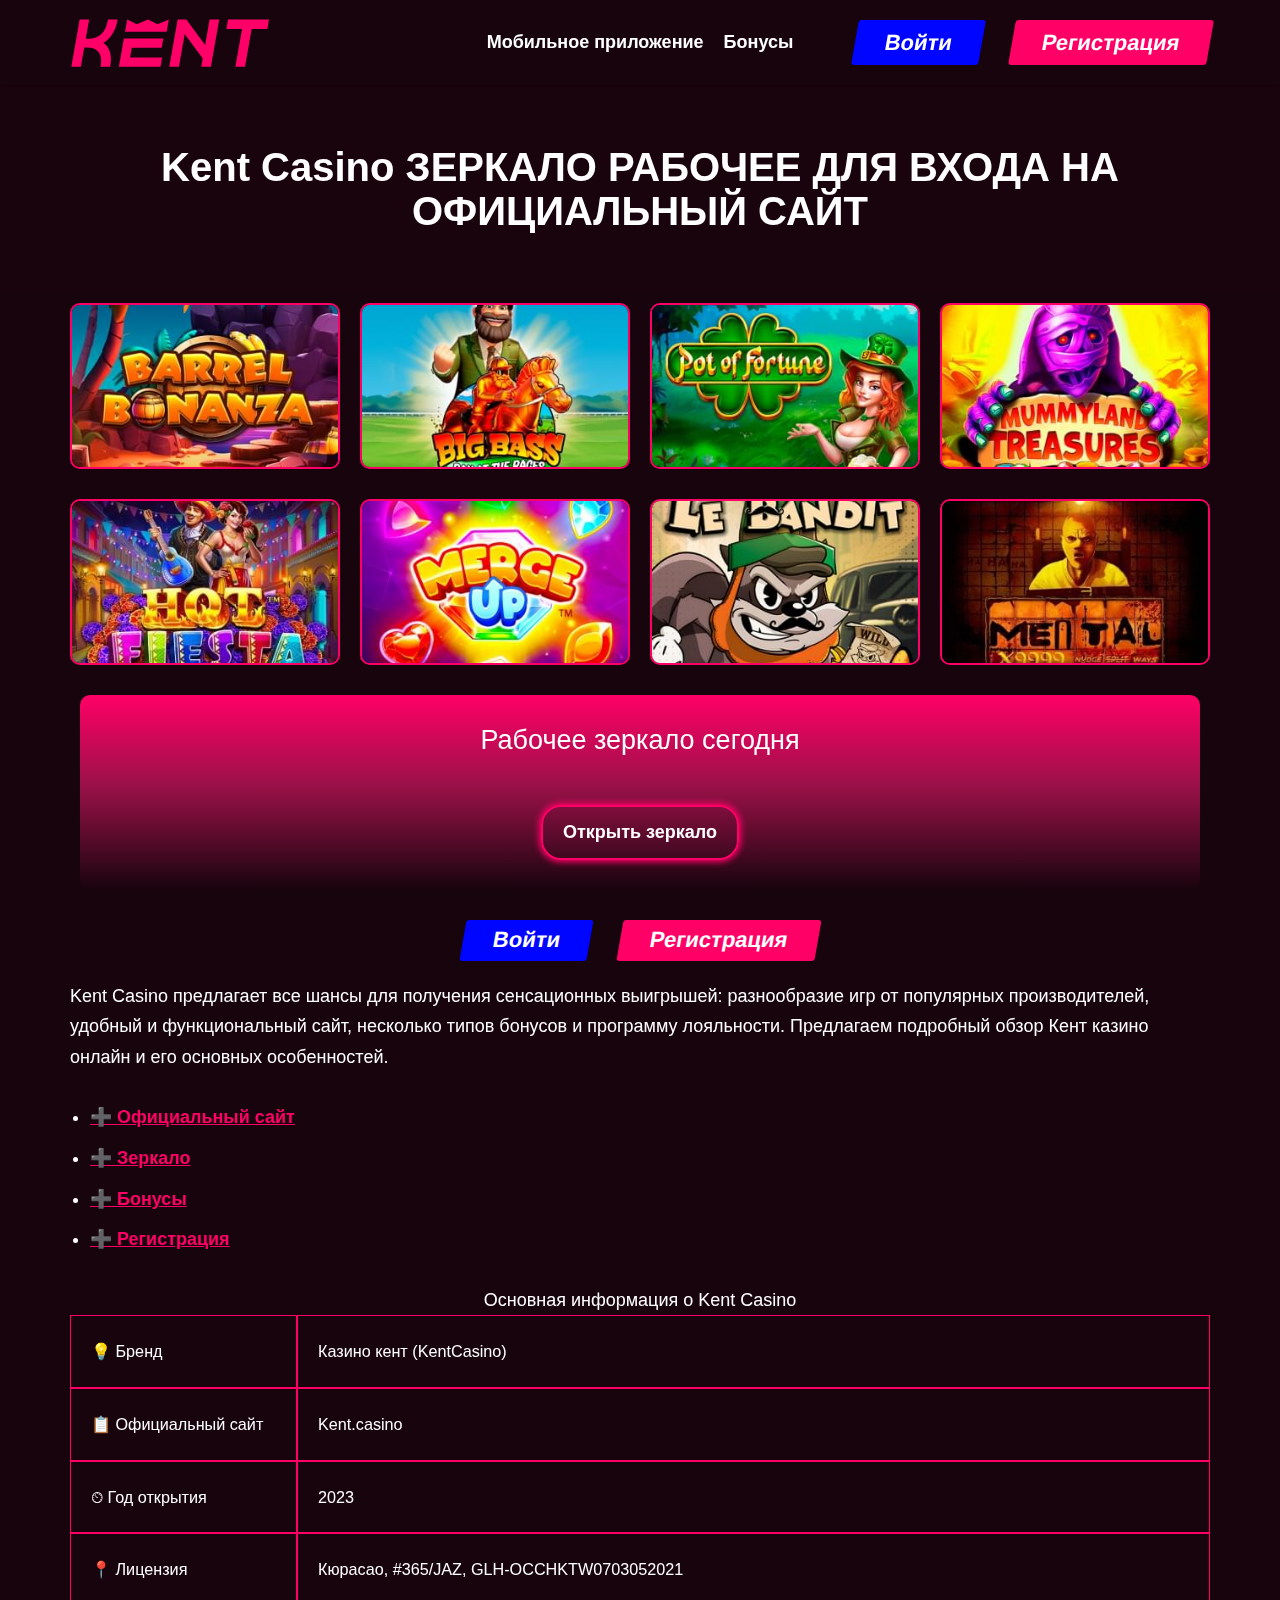
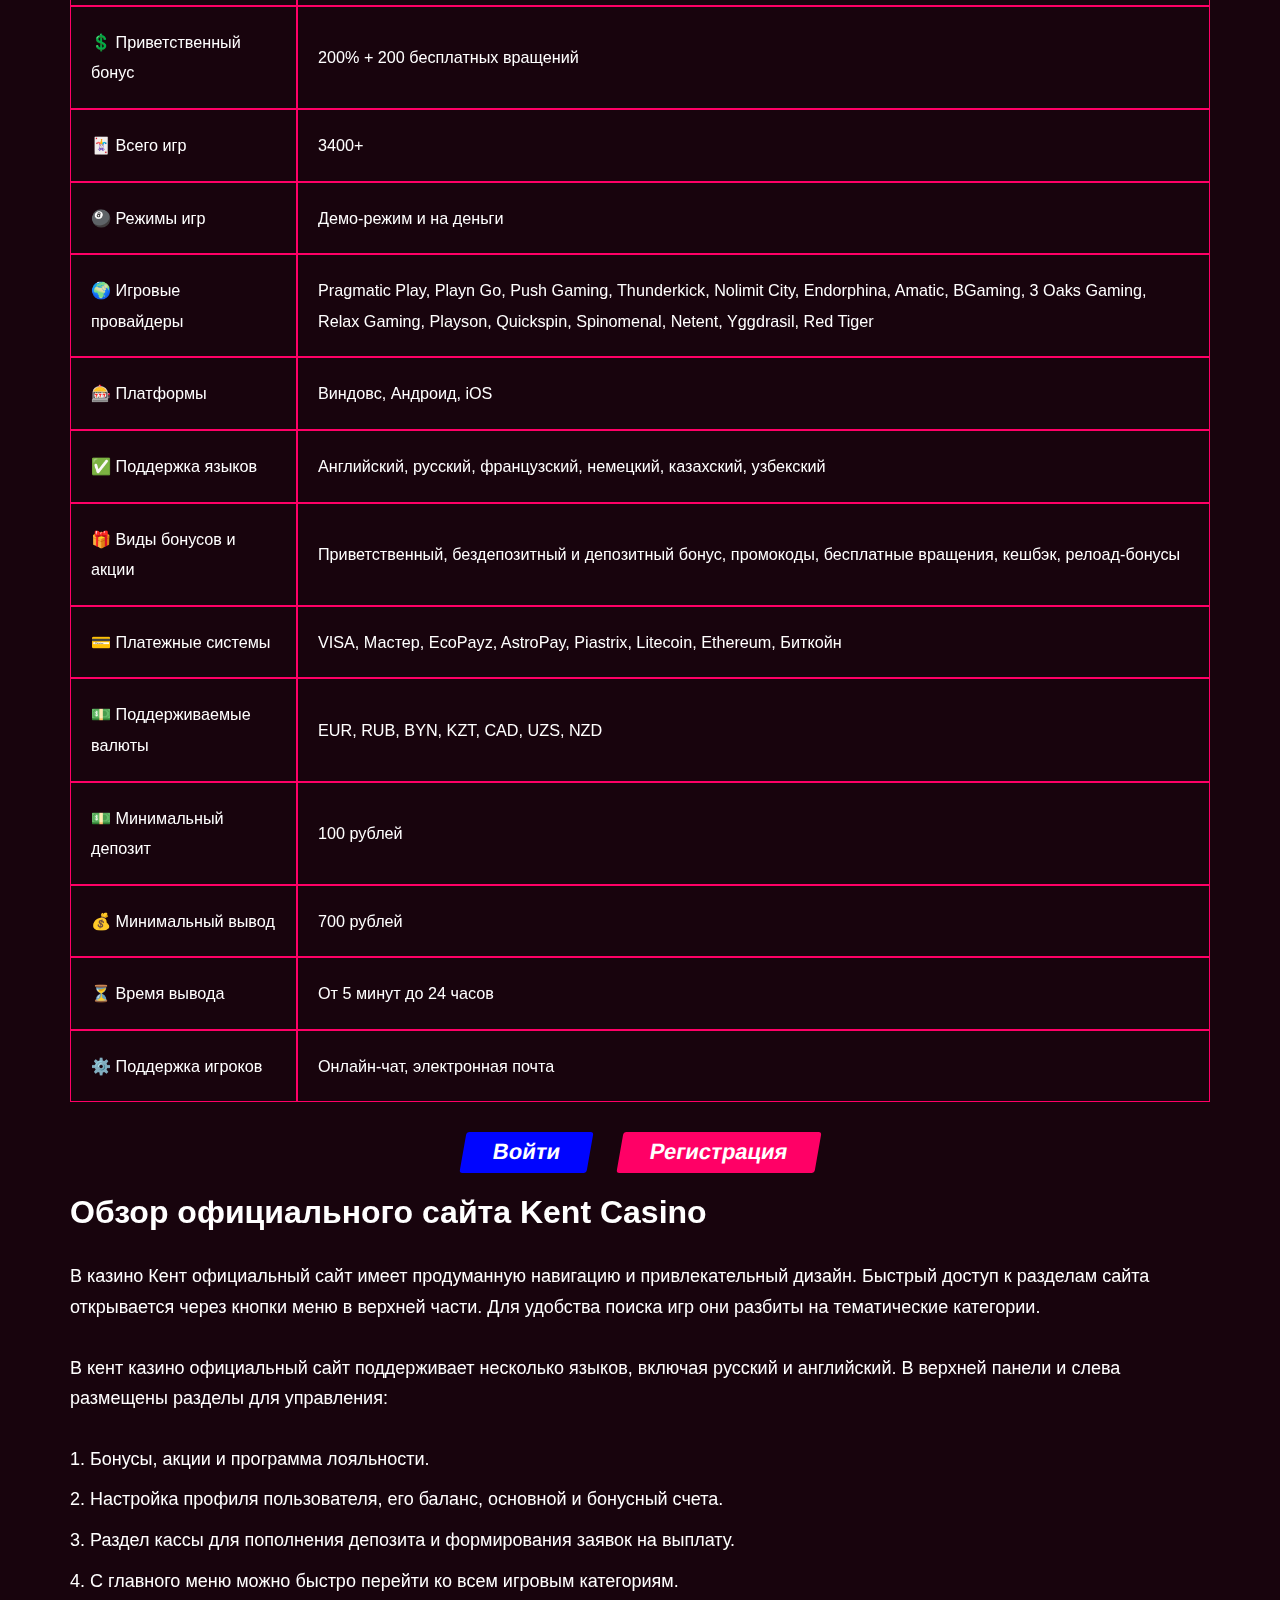
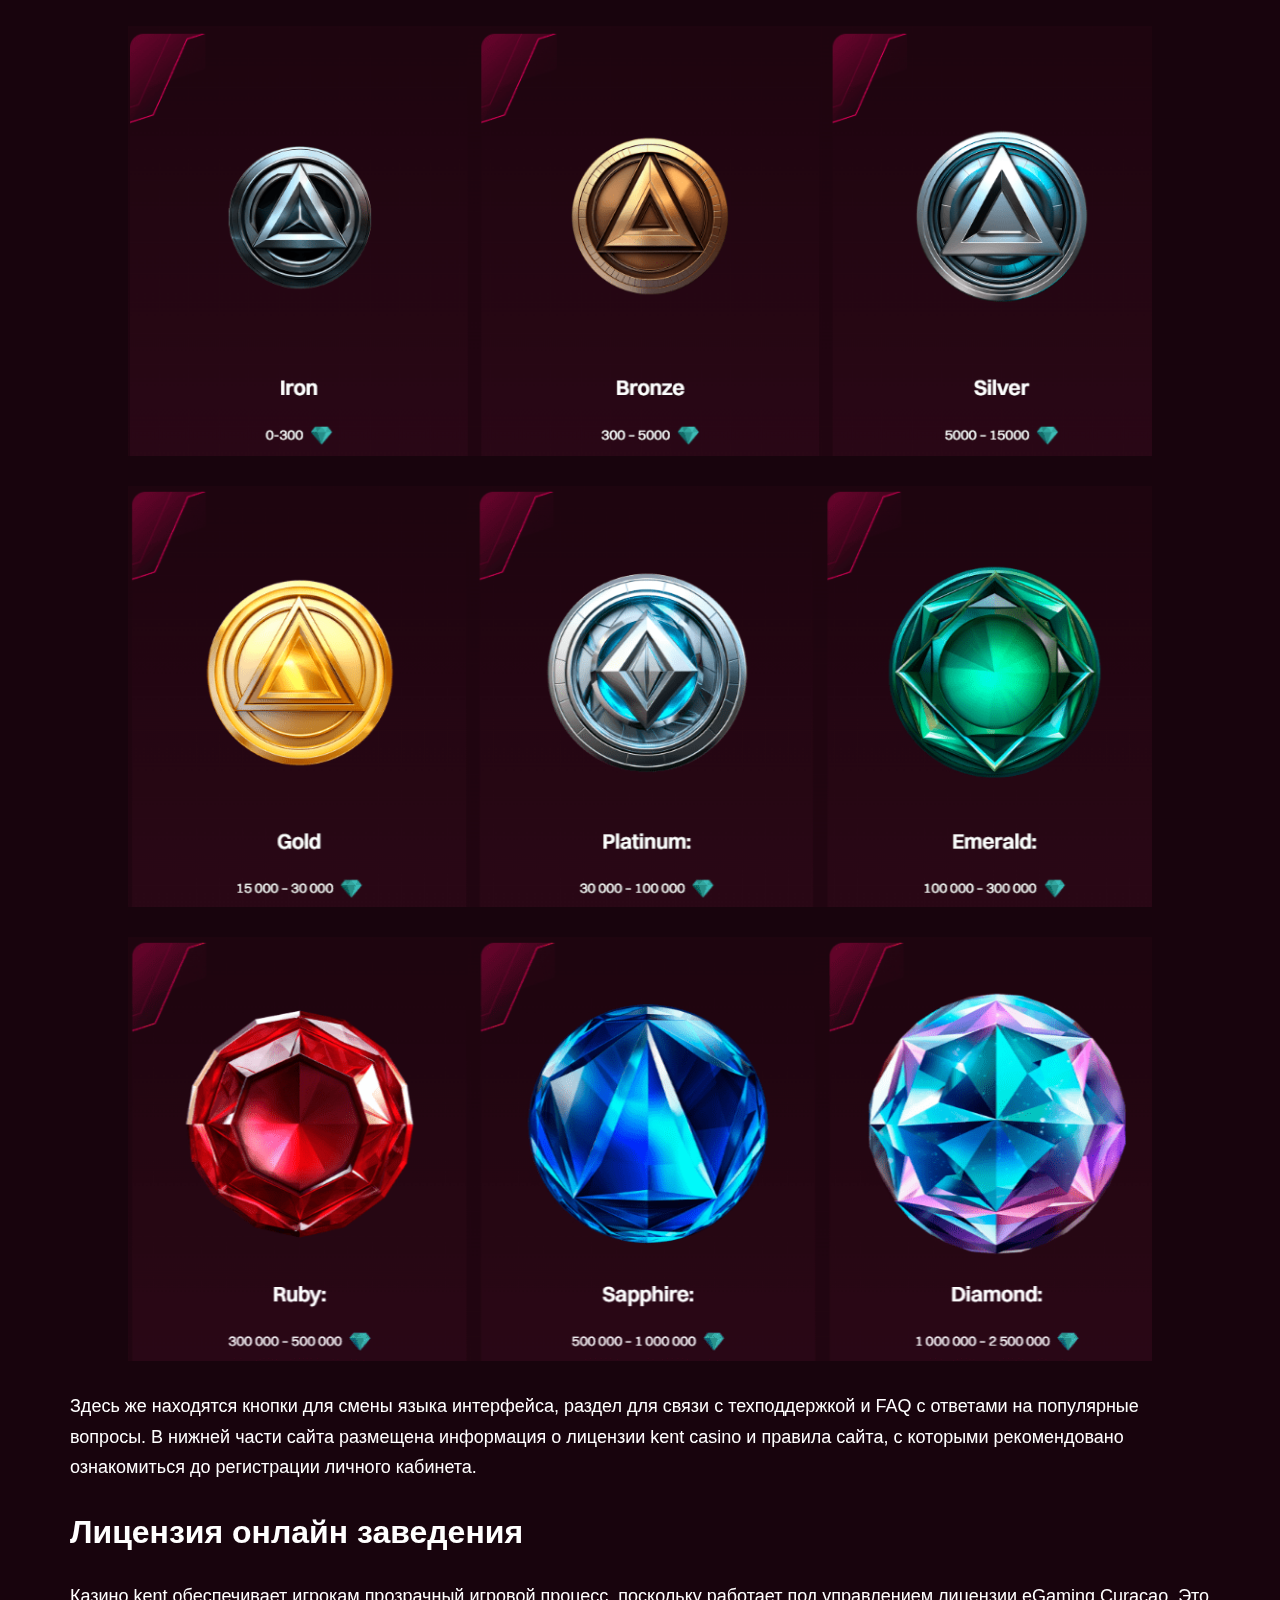
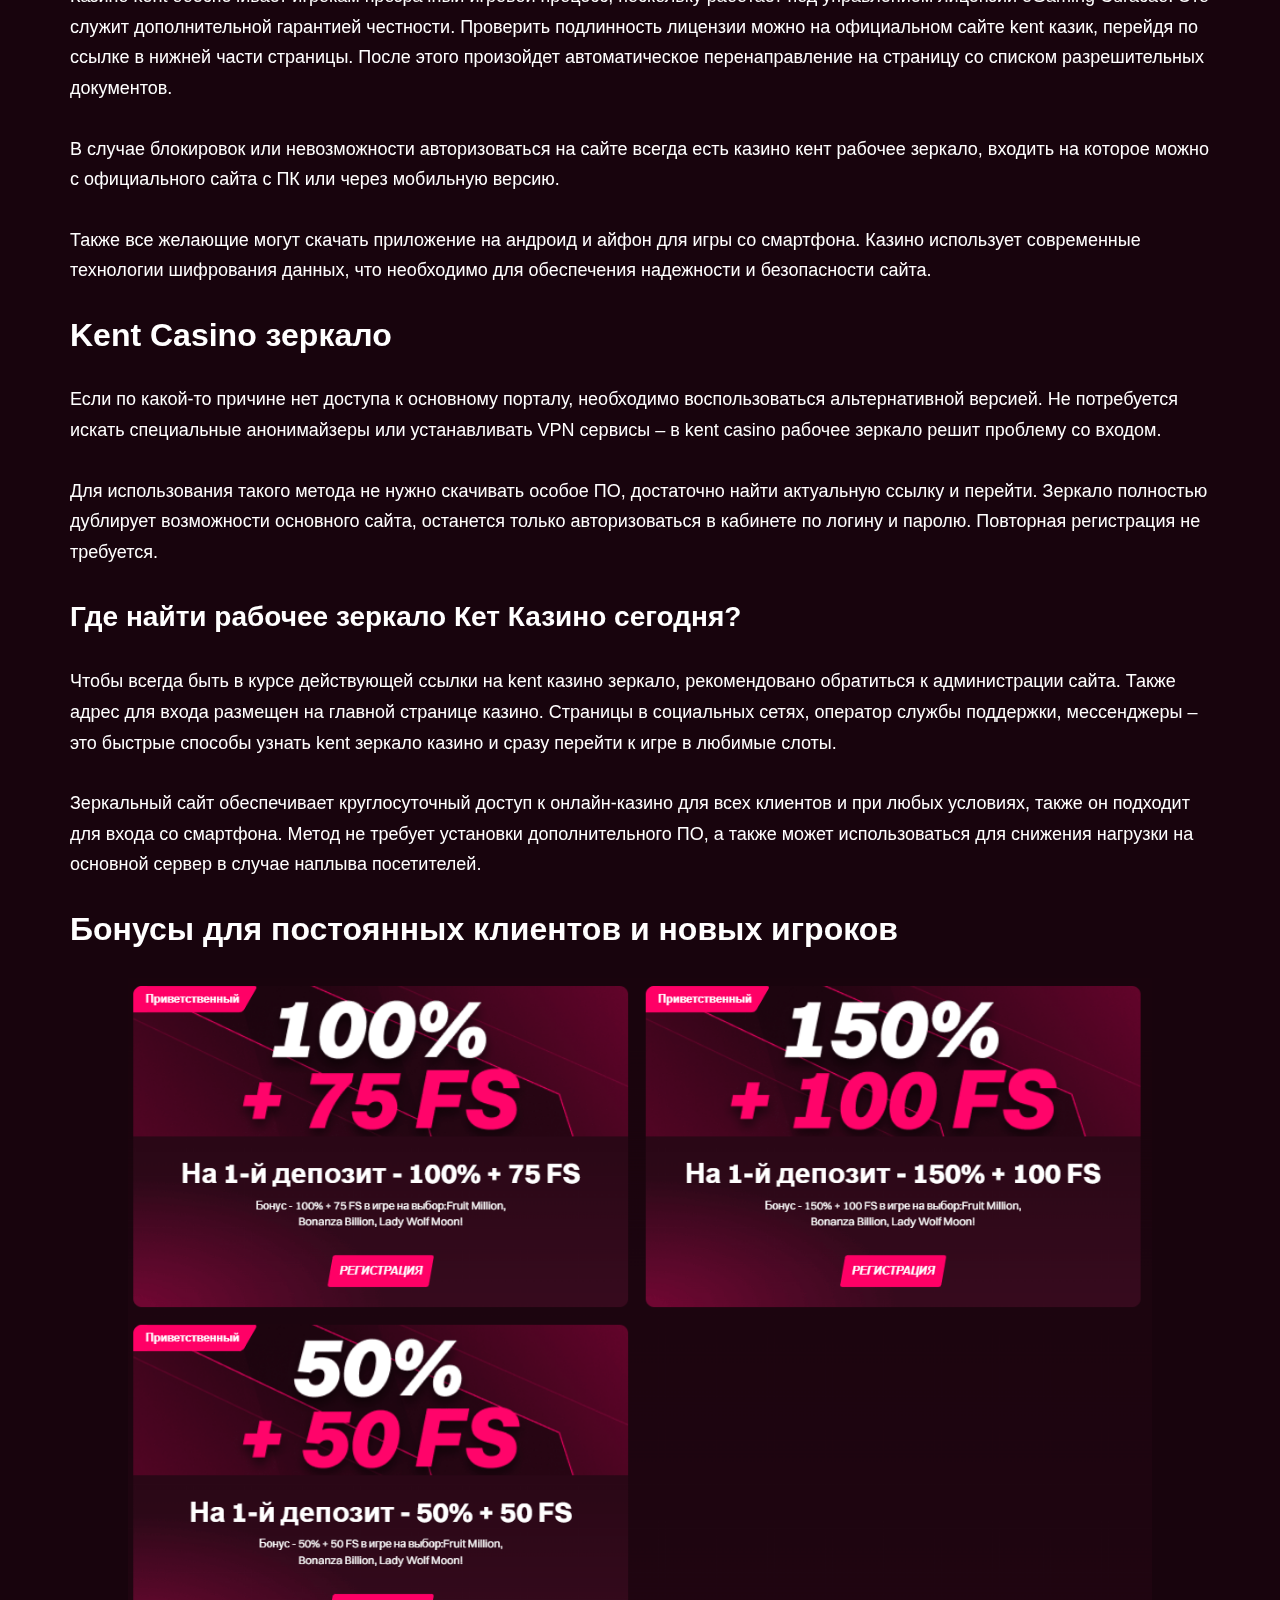
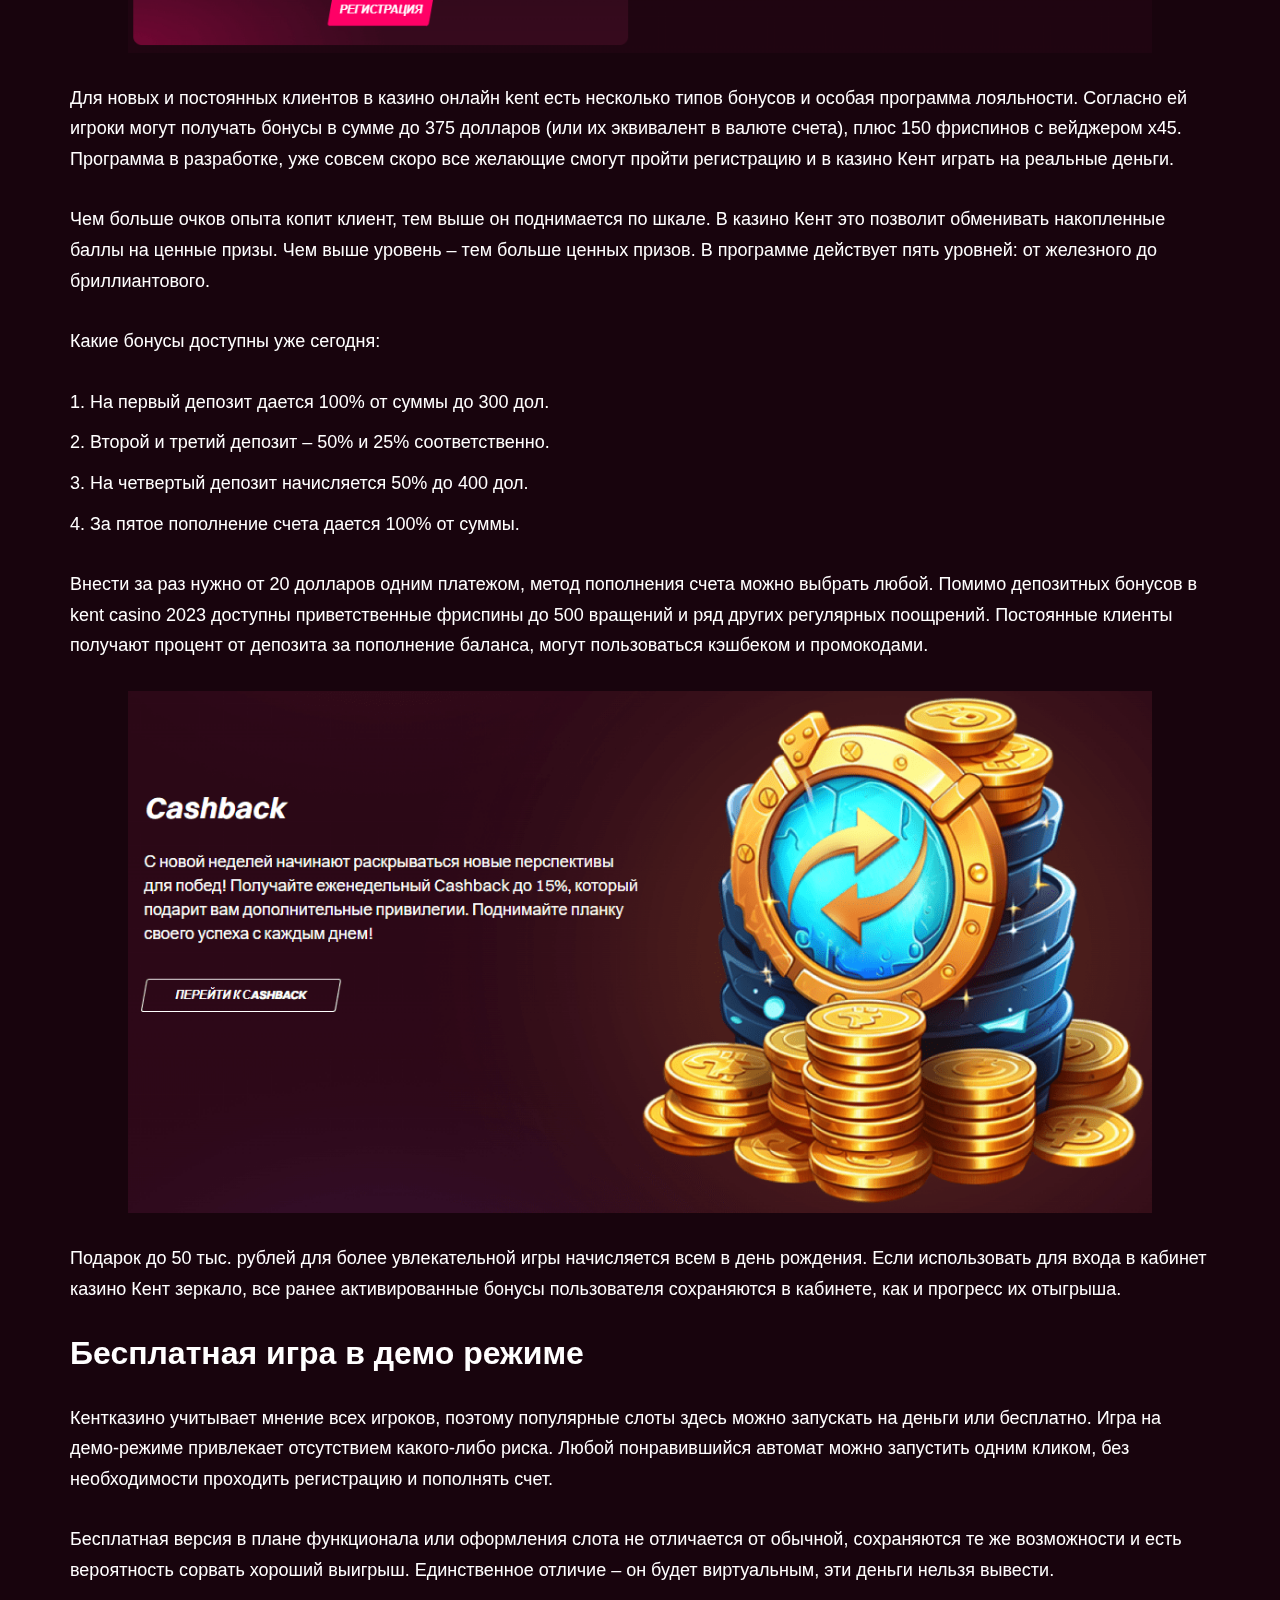
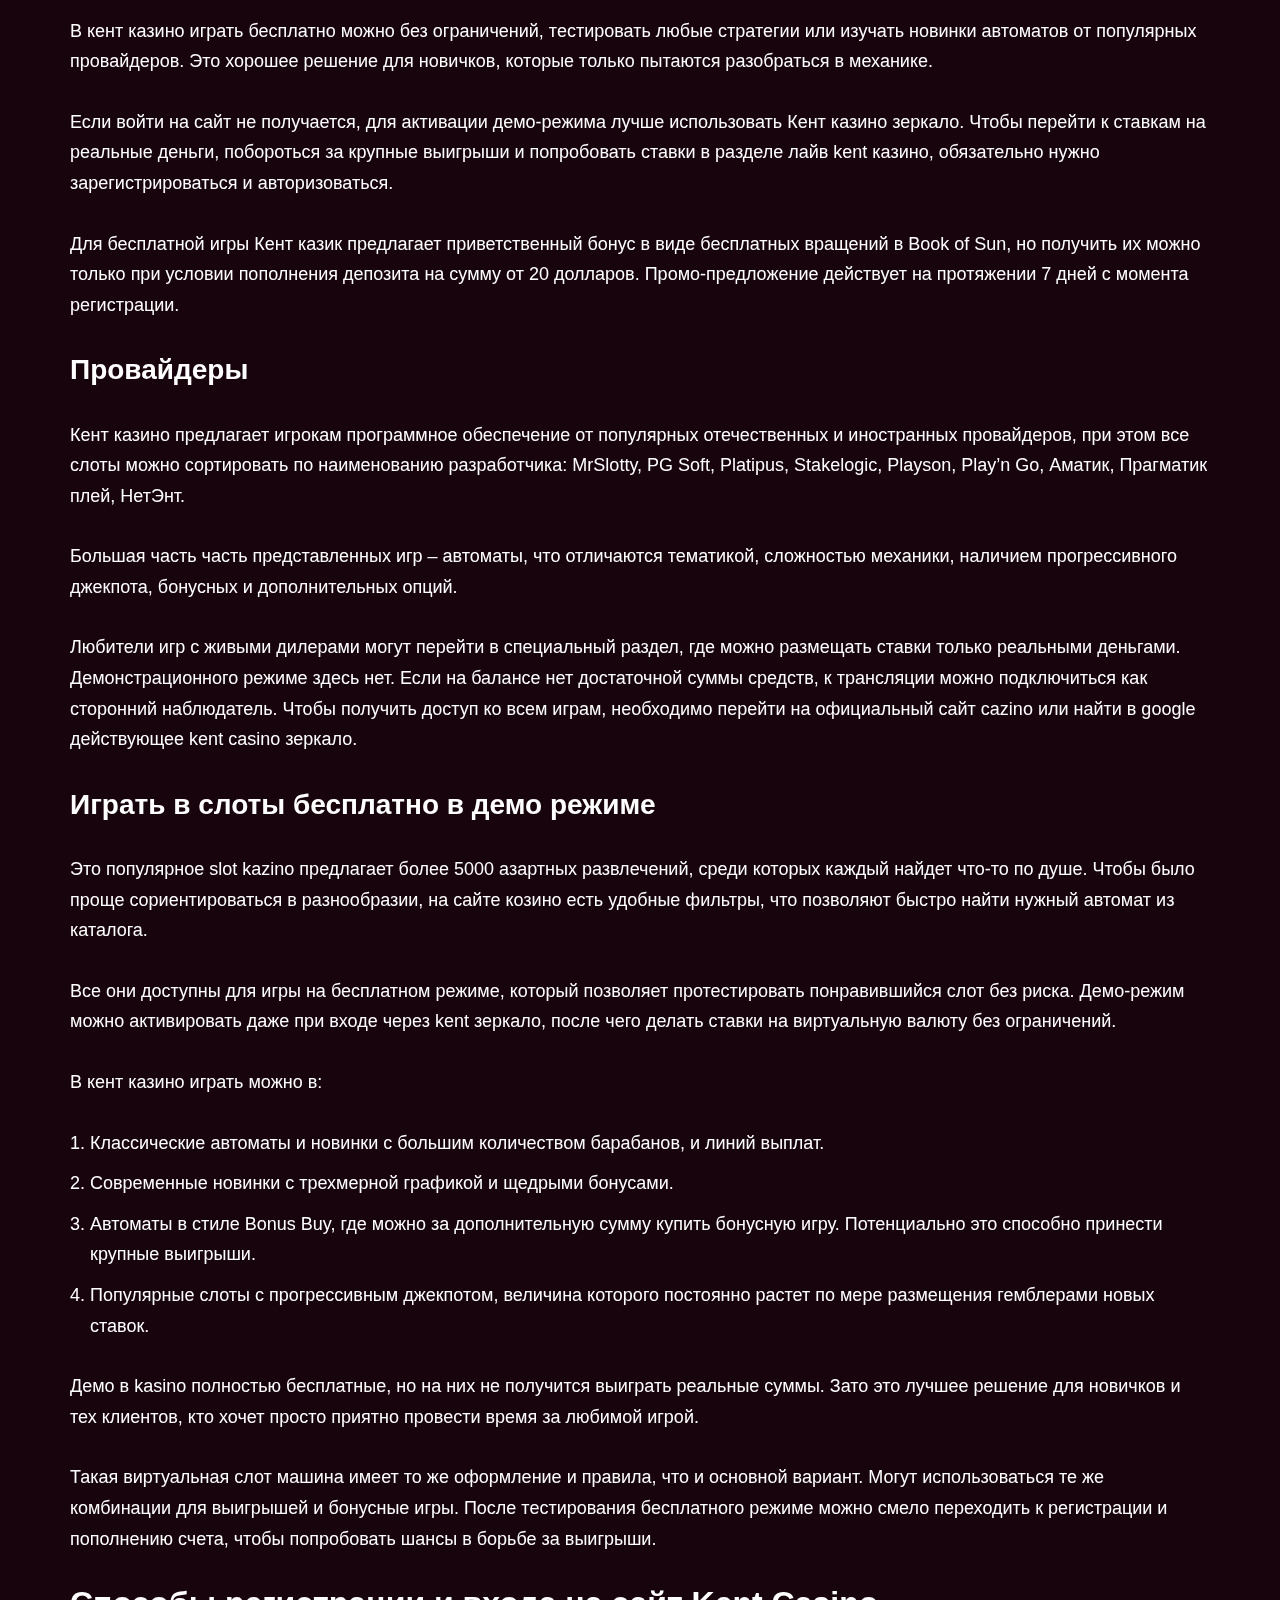
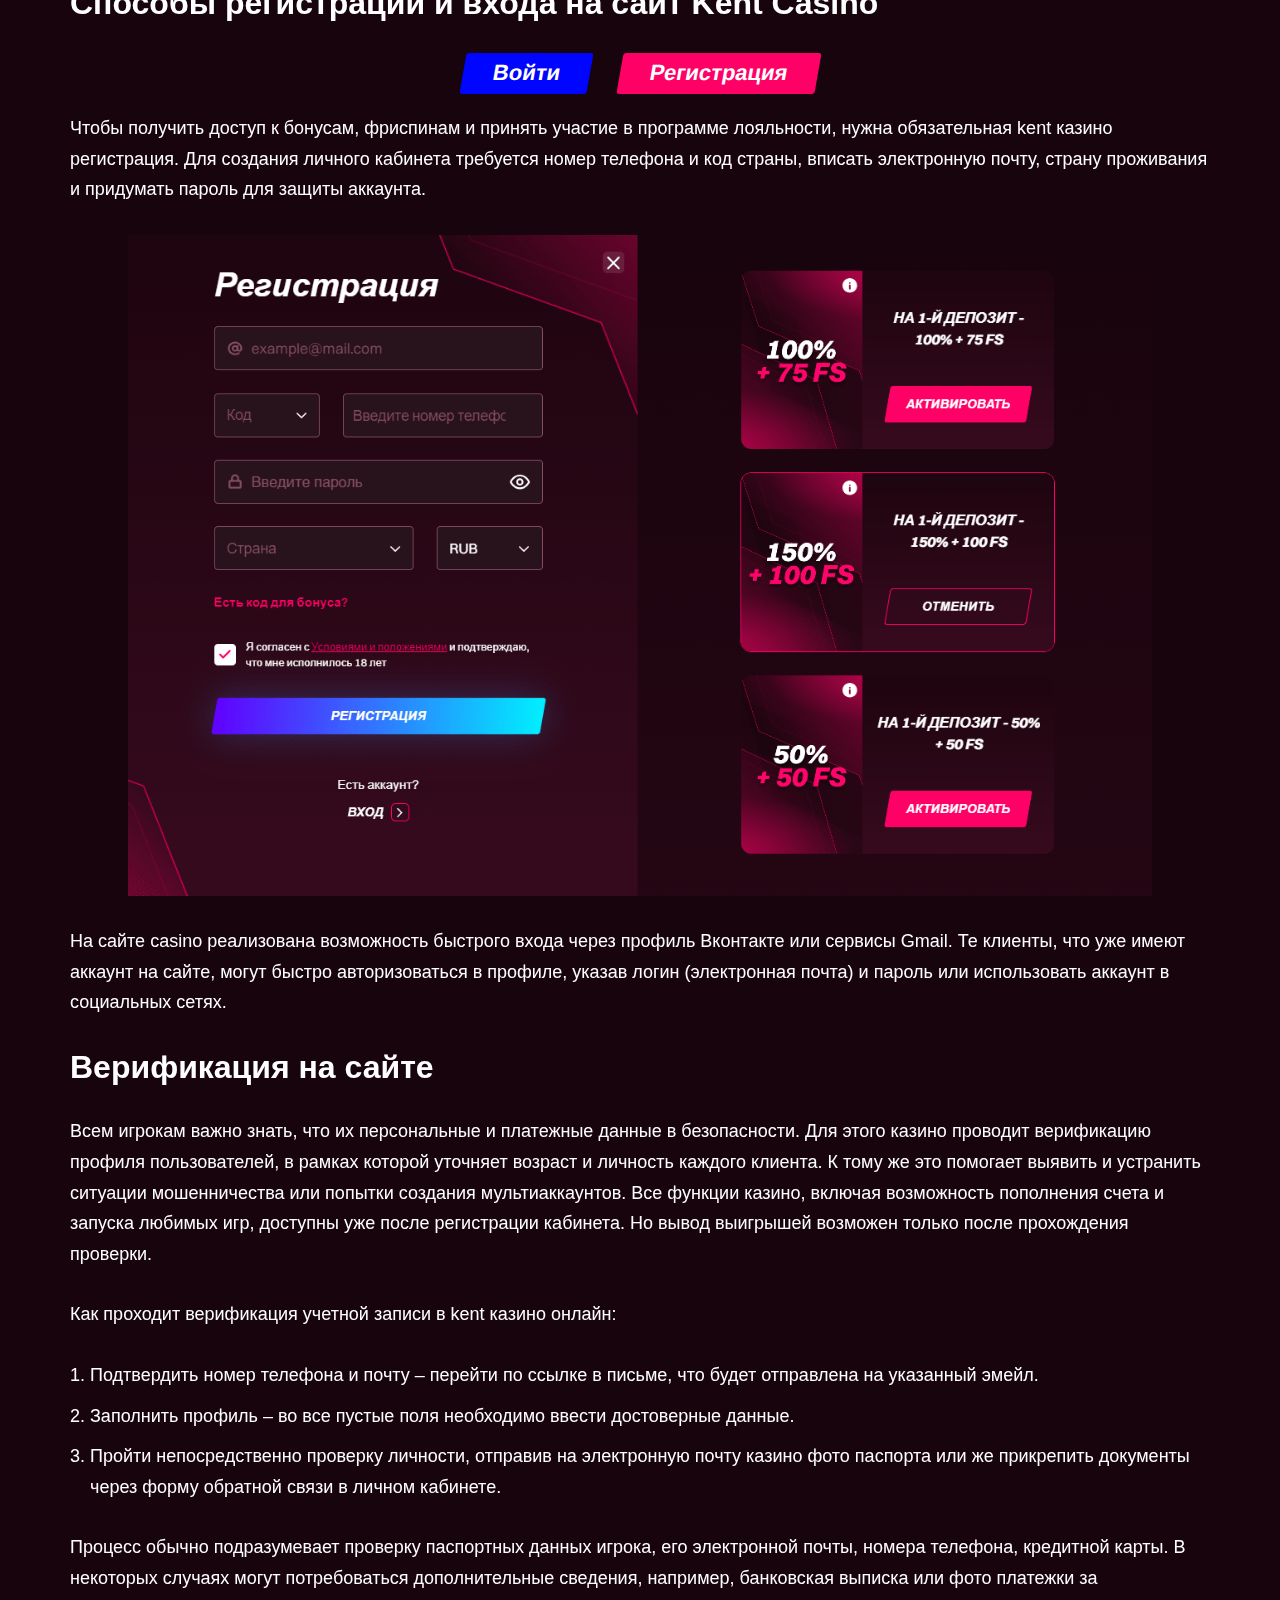
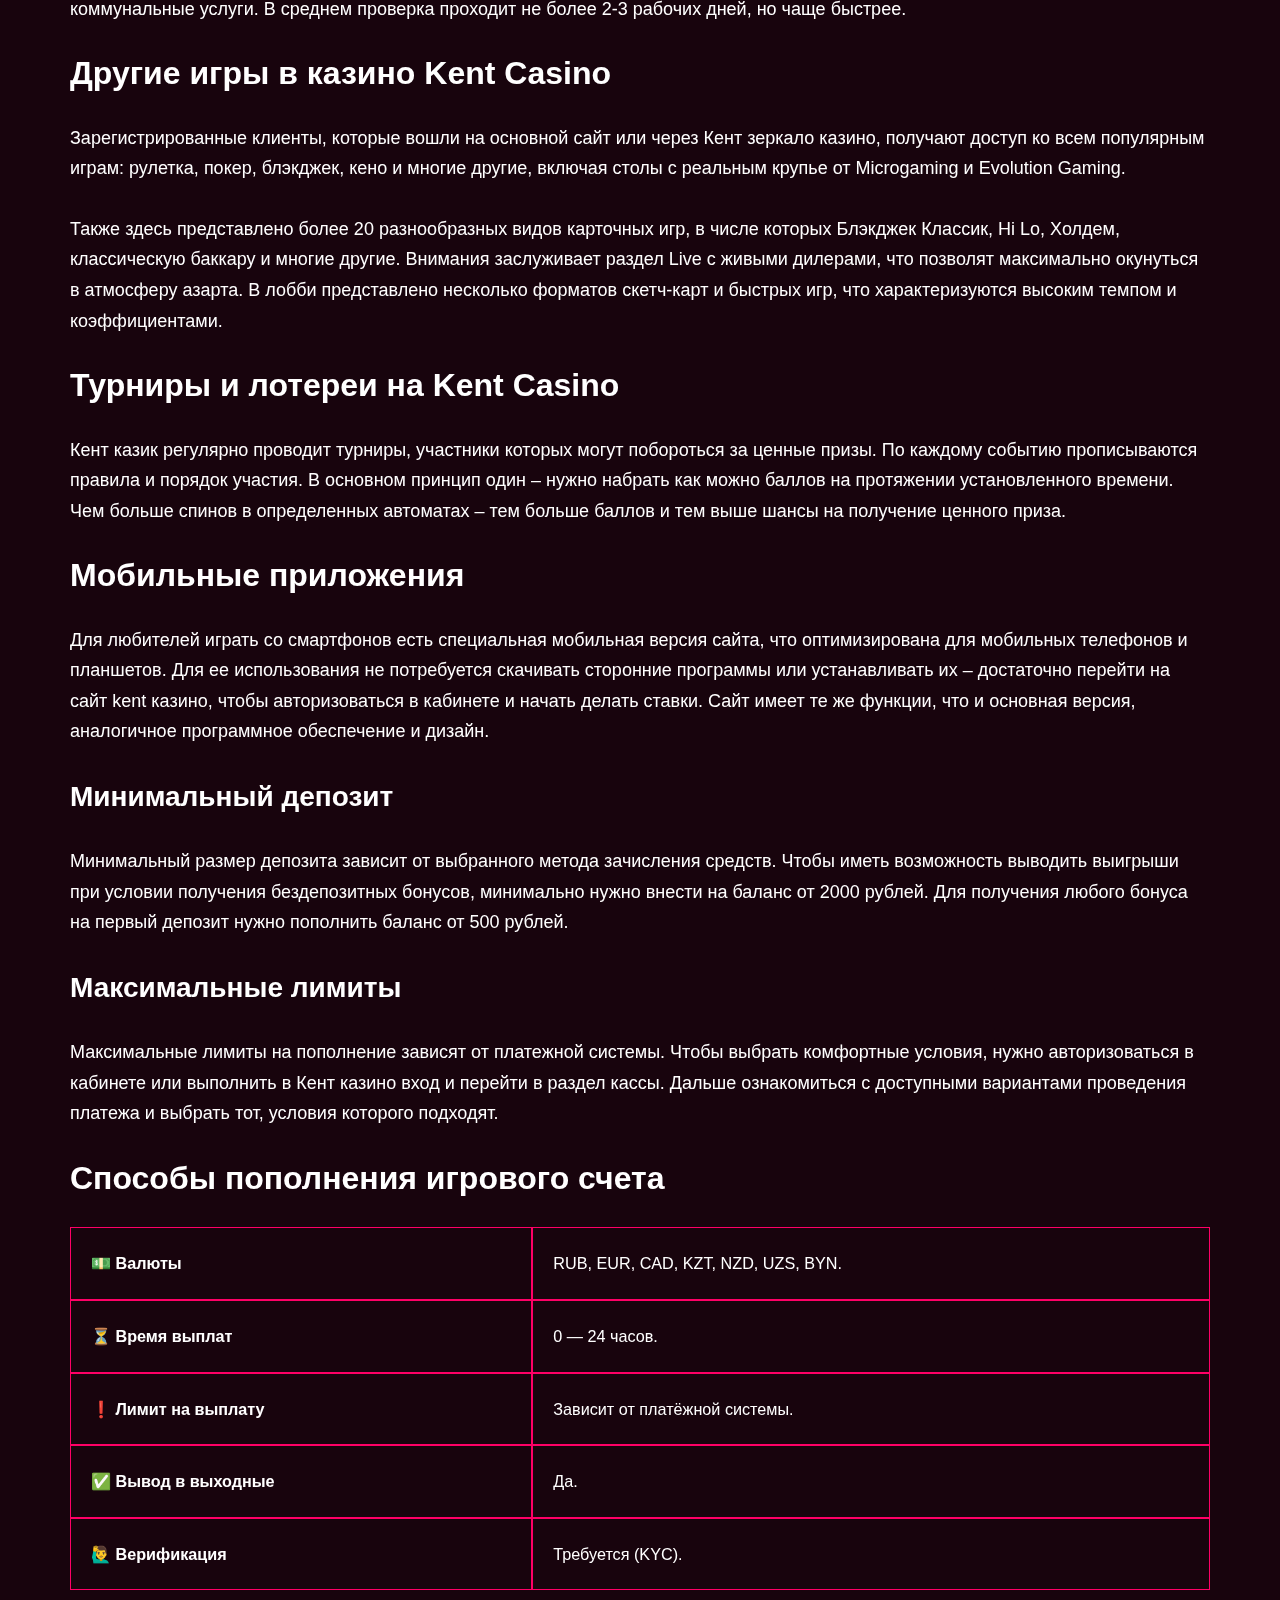
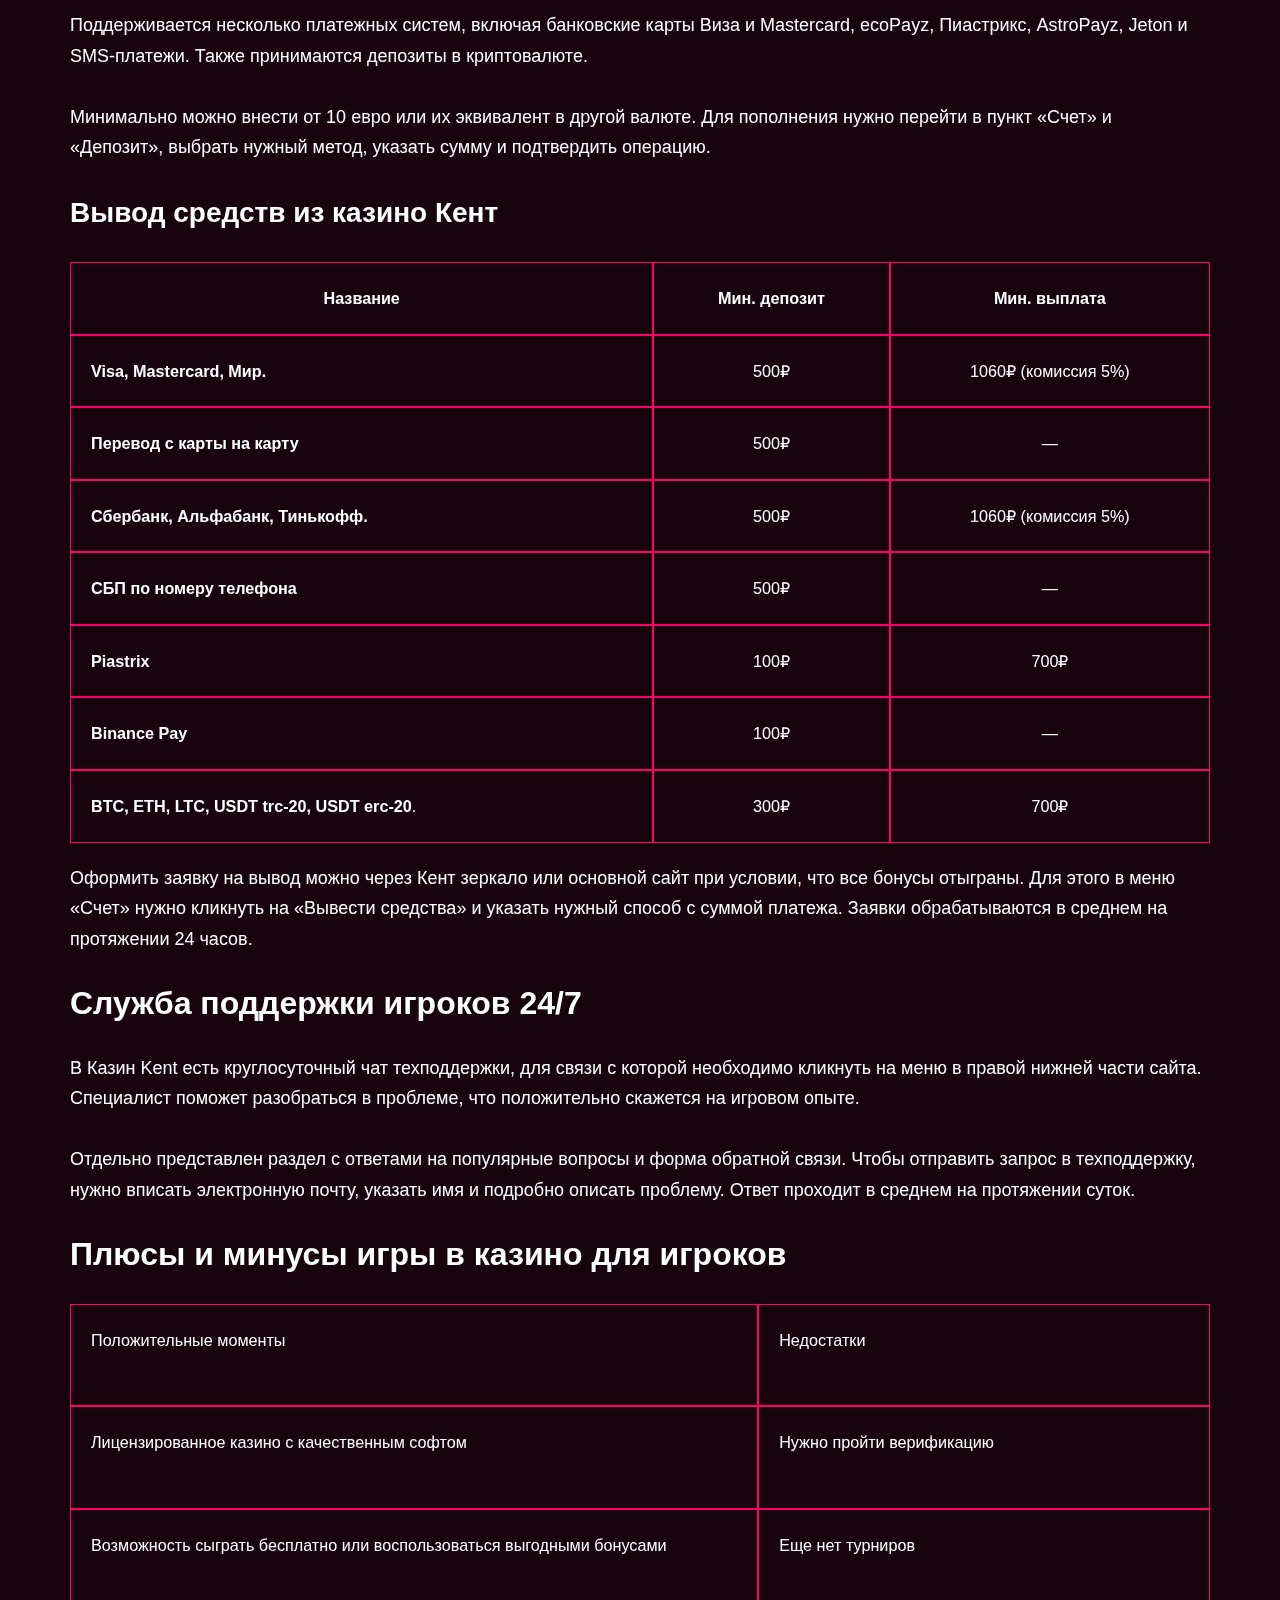
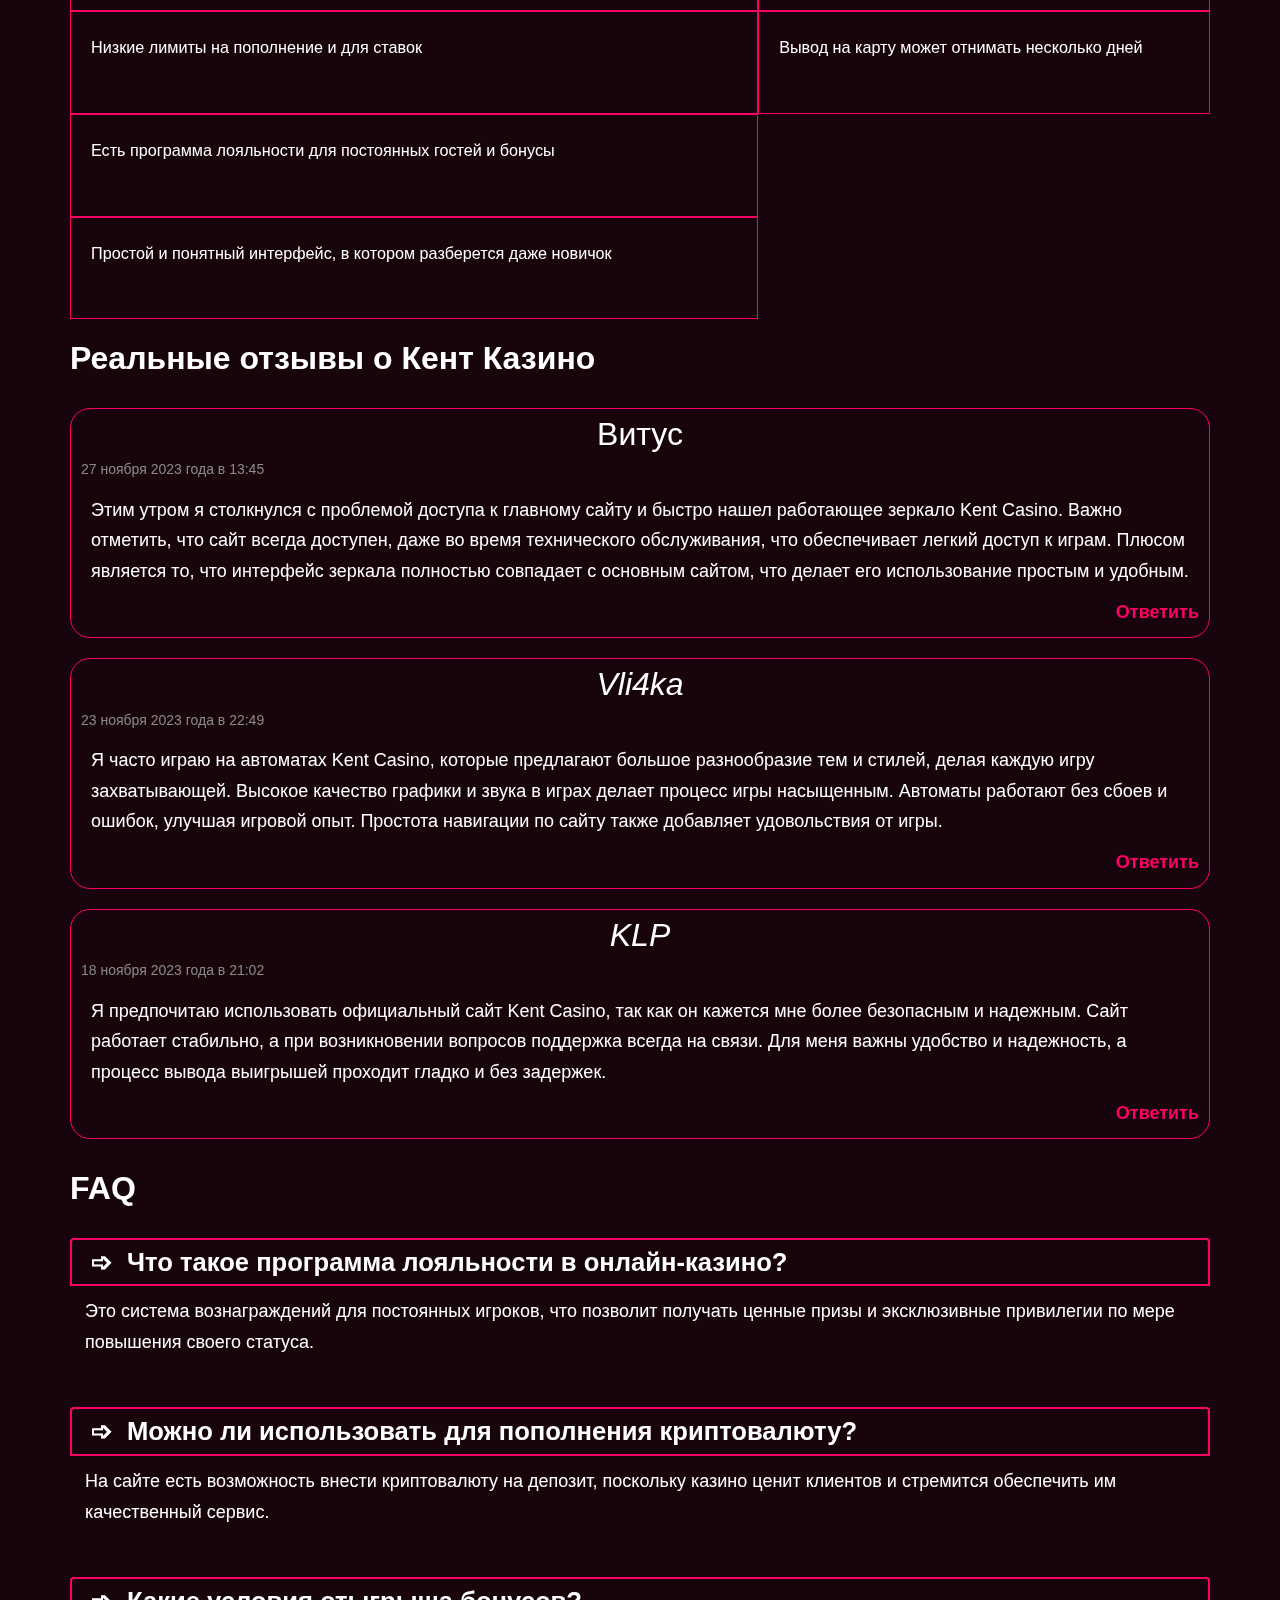
<file: index.html>
<!DOCTYPE html>
<html lang="ru">

<head>
	<meta charset="UTF-8">
	<meta name="viewport" content="width=device-width, initial-scale=1, minimum-scale=1">
	<title>Кент</title>
	<link rel="shortcut icon" href="favicon.png">
	<link href="content/css/style.css" rel="stylesheet">
</head>

<body class="home page-template-default page page-id-2  nv-blog-default nv-sidebar-left menu_sidebar_slide_left"
	id="neve_body" style="cursor: default;">
	<div class="wrapper">
		<header class="header">
			<div id="header-grid" class="hfg_header site-header">
				<nav
					class="header--row header-main hide-on-mobile hide-on-tablet layout-full-contained nv-navbar has-center header--row"
					data-row-id="main" data-show-on="desktop">
					<div class="header--row-inner header-main-inner">
						<div class="container">
							<div class="row row--wrapper" data-section="hfg_header_layout_main">
								<div class="hfg-slot left">
									<div class="builder-item desktop-left">
										<div class="item--inner builder-item--logo" data-section="title_tagline" data-item-id="logo">
											<div class="site-logo">
												<a class="brand" href="" title="Кент казино" aria-label="кент">
													<div class="title-with-logo">
														<img width="808" height="256" src="content/img/logo.svg" class="neve-site-logo skip-lazy"
															alt="" decoding="async">
														<div class="nv-title-tagline-wrap"></div>
													</div>
												</a>
											</div>
										</div>

									</div>
								</div>
								<div class="hfg-slot center">
									<div class="builder-item has-nav">
										<div class="item--inner builder-item--primary-menu has_menu" data-section="header_menu_primary"
											data-item-id="primary-menu">
											<div class="nv-nav-wrap">
												<div role="navigation" class="nav-menu-primary style-border-bottom m-style"
													aria-label="Основное меню">

													<ul id="nv-primary-navigation-main" class="primary-menu-ul nav-ul menu-desktop">
														<li id="menu-item-61"
															class="menu-item menu-item-type-custom menu-item-object-custom menu-item-61">
															<div class="wrap"><a href="">Мобильное
																	приложение</a></div>
														</li>
														<li id="menu-item-62"
															class="menu-item menu-item-type-custom menu-item-object-custom menu-item-62">
															<div class="wrap"><a href="">Бонусы</a></div>
														</li>
													</ul>
												</div>
											</div>

										</div>

									</div>
								</div>

								<div class="hfg-slot right">
									<div class="builder-item desktop-left">
										<div class="item--inner builder-item--custom_html" data-section="custom_html"
											data-item-id="custom_html">
											<div class="nv-html-content">
												<div class="header-btn-1">
													<a href="" rel="nofollow"><button class="btn-1">Войти</button></a> <br><a href=""
														rel="nofollow"><button class="btn-2">Регистрация</button></a>
												</div>
											</div>
										</div>
									</div>
								</div>
							</div>
						</div>
					</div>
				</nav>


				<nav class="header--row header-main hide-on-desktop layout-full-contained nv-navbar header--row"
					data-row-id="main" data-show-on="mobile">

					<div class="header--row-inner header-main-inner">
						<div class="container">
							<div class="row row--wrapper" data-section="hfg_header_layout_main">
								<div class="hfg-slot left">
									<div class="builder-item tablet-left mobile-left">
										<div class="item--inner builder-item--logo" data-section="title_tagline" data-item-id="logo">
											<div class="site-logo">
												<a class="brand" href="" title="кент" aria-label="кент">
													<div class="title-with-logo">
														<img width="808" height="256" src="content/img/logo.svg" class="neve-site-logo skip-lazy"
															alt="" decoding="async">
														<div class="nv-title-tagline-wrap"></div>
													</div>
												</a>
											</div>
										</div>
									</div>
								</div>
							</div>
						</div>
					</div>
				</nav>
			</div>

		</header>

		<div class="nv-post-cover rocket-lazyload lazyloaded" data-ll-status="loaded">
			<div class="nv-overlay"></div>
			<div class="container">
				<div class="nv-title-meta-wrap ">
					<h1 class="title entry-title">Kent Casino ЗЕРКАЛО РАБОЧЕЕ ДЛЯ ВХОДА НА ОФИЦИАЛЬНЫЙ САЙТ</h1>
				</div>
			</div>
		</div>
		<div class="games">

		</div>
		<main id="content" class="neve-main">

			<div class="container single-page-container">


				<div class="info-block">
					<span id="info-block-h">Рабочее зеркало сегодня</span>
					<span id="info-block-p">
						<p id="mirrorDate" style="text-align:center;"></p>
					</span>
					<a href="" rel="nofollow noreferrer">Открыть зеркало</a>
				</div>


				<div class="row">
					<div class="nv-single-page-wrap col">
						<div class="nv-content-wrap entry-content">
							<div class="buttons-main">
								<div class="header-btn-1"><a href="" rel="nofollow"><button class="btn-1">Войти</button></a><br>
									<a href="" rel="nofollow"><button class="btn-2">Регистрация</button></a>
								</div>
							</div>
							<p>Kent Casino предлагает все шансы для получения сенсационных выигрышей: разнообразие игр от популярных
								производителей, удобный и функциональный сайт, несколько типов бонусов и программу лояльности.
								Предлагаем подробный обзор Кент казино онлайн и его основных особенностей.</p>

							<ul>
								<li><a href="">➕ Официальный сайт</a></li>
								<li><a href="">➕ Зеркало</a></li>
								<li><a href="">➕ Бонусы</a></li>
								<li><a href="">➕ Регистрация</a></li>

							</ul>
							<table>
								<caption>Основная информация о Kent Casino</caption>
								<tbody>
									<tr>
										<td>💡 Бренд</td>
										<td>Казино кент (KentCasino)</td>
									</tr>
									<tr>
										<td>📋 Официальный сайт</td>
										<td>Kent.casino</td>
									</tr>
									<tr>
										<td>⏲ Год открытия</td>
										<td>2023</td>
									</tr>
									<tr>
										<td>📍 Лицензия</td>
										<td>Кюрасао, #365/JAZ, GLH-OCCHKTW0703052021</td>
									</tr>
									<tr>
										<td>💲 Приветственный бонус</td>
										<td>200% + 200 бесплатных вращений</td>
									</tr>
									<tr>
										<td>🃏 Всего игр</td>
										<td>3400+</td>
									</tr>
									<tr>
										<td>🎱 Режимы игр</td>
										<td>Демо-режим и на деньги</td>
									</tr>
									<tr>
										<td>🌍 Игровые провайдеры</td>
										<td>Pragmatic Play, Playn Go, Push Gaming, Thunderkick, Nolimit City, Endorphina, Amatic, BGaming, 3
											Oaks Gaming, Relax Gaming, Playson, Quickspin, Spinomenal, Netent, Yggdrasil, Red Tiger</td>
									</tr>
									<tr>
										<td>🎰 Платформы</td>
										<td>Виндовс, Андроид, iOS</td>
									</tr>
									<tr>
										<td>✅ Поддержка языков</td>
										<td>Английский, русский, французский, немецкий, казахский, узбекский</td>
									</tr>
									<tr>
										<td>🎁 Виды бонусов и акции</td>
										<td>Приветственный, бездепозитный и депозитный бонус, промокоды, бесплатные вращения, кешбэк,
											релоад-бонусы</td>
									</tr>
									<tr>
										<td>💳 Платежные системы</td>
										<td>VISA, Мастер, EcoPayz, AstroPay, Piastrix, Litecoin, Ethereum, Биткойн</td>
									</tr>
									<tr>
										<td>💵 Поддерживаемые валюты</td>
										<td>EUR, RUB, BYN, KZT, CAD, UZS, NZD</td>
									</tr>
									<tr>
										<td>💵 Минимальный депозит</td>
										<td>100 рублей</td>
									</tr>
									<tr>
										<td>💰 Минимальный вывод</td>
										<td>700 рублей</td>
									</tr>
									<tr>
										<td>⏳ Время вывода</td>
										<td>От 5 минут до 24 часов</td>
									</tr>
									<tr>
										<td> ️⚙️ Поддержка игроков</td>
										<td>Онлайн-чат, электронная почта</td>
									</tr>
								</tbody>
							</table>
							<div class="buttons-main">
								<div class="header-btn-1" style="text-align: center;"><a href=""><button
											class="btn-1">Войти</button></a><br>
									<a href=""><button class="btn-2">Регистрация</button></a>
								</div>
							</div>
							<h2 id="officialnij-site">Обзор официального сайта Kent Casino</h2>
							<p>В казино Кент официальный сайт имеет продуманную навигацию и привлекательный дизайн. Быстрый доступ к
								разделам сайта открывается через кнопки меню в верхней части. Для удобства поиска игр они разбиты на
								тематические категории.</p>
							<p>В кент казино официальный сайт поддерживает несколько языков, включая русский и английский. В верхней
								панели и слева размещены разделы для управления:</p>
							<ol>
								<li>Бонусы, акции и программа лояльности.</li>
								<li>Настройка профиля пользователя, его баланс, основной и бонусный счета.</li>
								<li>Раздел кассы для пополнения депозита и формирования заявок на выплату.</li>
								<li>С главного меню можно быстро перейти ко всем игровым категориям.</li>
							</ol>
							<p><img class="aligncenter wp-image-70 size-large" src="content/img/kent-casino-programa-loyalnosti.png"
									alt="" title="" width="1024" height="683"></p>
							<p><img class="aligncenter wp-image-70 size-large"
									src="content/img/kent-casino-programa-loyalnosti-urovni.png" alt="" title="" width="1024"
									height="683"></p>
							<p><img class="aligncenter wp-image-70 size-large"
									src="content/img/kent-casino-programa-loyalnosti-urovni-2.png" alt="" title="" width="1024"
									height="683"></p>
							<p>Здесь же находятся кнопки для смены языка интерфейса, раздел для связи с техподдержкой и FAQ с ответами
								на популярные вопросы. В нижней части сайта размещена информация о лицензии kent casino и правила сайта,
								с которыми рекомендовано ознакомиться до регистрации личного кабинета.</p>
							<h2>Лицензия онлайн заведения</h2>
							<p>Казино kent обеспечивает игрокам прозрачный игровой процесс, поскольку работает под управлением
								лицензии eGaming Curacao. Это служит дополнительной гарантией честности. Проверить подлинность лицензии
								можно на официальном сайте kent казик, перейдя по ссылке в нижней части страницы. После этого произойдет
								автоматическое перенаправление на страницу со списком разрешительных документов.</p>
							<p>В случае блокировок или невозможности авторизоваться на сайте всегда есть казино кент рабочее зеркало,
								входить на которое можно с официального сайта с ПК или через мобильную версию.&nbsp;</p>
							<p>Также все желающие могут скачать приложение на андроид и айфон для игры со смартфона. Казино использует
								современные технологии шифрования данных, что необходимо для обеспечения надежности и безопасности
								сайта.</p>
							<h2 id="rabochee-zerkalo">Kent Casino зеркало</h2>
							<p>Если по какой-то причине нет доступа к основному порталу, необходимо воспользоваться альтернативной
								версией. Не потребуется искать специальные анонимайзеры или устанавливать VPN сервисы &ndash; в kent
								casino рабочее зеркало решит проблему со входом.&nbsp;</p>
							<p>Для использования такого метода не нужно скачивать особое ПО, достаточно найти актуальную ссылку и
								перейти. Зеркало полностью дублирует возможности основного сайта, останется только авторизоваться в
								кабинете по логину и паролю. Повторная регистрация не требуется.</p>
							<h3>Где найти рабочее зеркало Кет Казино сегодня?</h3>
							<p>Чтобы всегда быть в курсе действующей ссылки на kent казино зеркало, рекомендовано обратиться к
								администрации сайта. Также адрес для входа размещен на главной странице казино. Страницы в социальных
								сетях, оператор службы поддержки, мессенджеры &ndash; это быстрые способы узнать kent зеркало казино и
								сразу перейти к игре в любимые слоты.&nbsp;</p>
							<p>Зеркальный сайт обеспечивает круглосуточный доступ к онлайн-казино для всех клиентов и при любых
								условиях, также он подходит для входа со смартфона. Метод не требует установки дополнительного ПО, а
								также может использоваться для снижения нагрузки на основной сервер в случае наплыва посетителей.</p>
							<h2 id="bonus">Бонусы для постоянных клиентов и новых игроков</h2>
							<p><img class="aligncenter wp-image-70 size-large" src="content/img/kent-casino-privet-bonus.png" alt=""
									title="" width="1024" height="683"></p>
							<p>Для новых и постоянных клиентов в казино онлайн kent есть несколько типов бонусов и особая программа
								лояльности. Согласно ей игроки могут получать бонусы в сумме до 375 долларов (или их эквивалент в валюте
								счета), плюс 150 фриспинов с вейджером х45. Программа в разработке, уже совсем скоро все желающие смогут
								пройти регистрацию и в казино Кент играть на реальные деньги.</p>
							<p>Чем больше очков опыта копит клиент, тем выше он поднимается по шкале. В казино Кент это позволит
								обменивать накопленные баллы на ценные призы. Чем выше уровень &ndash; тем больше ценных призов. В
								программе действует пять уровней: от железного до бриллиантового.</p>
							<p>Какие бонусы доступны уже сегодня:</p>
							<ol>
								<li>На первый депозит дается 100% от суммы до 300 дол.</li>
								<li>Второй и третий депозит &ndash; 50% и 25% соответственно.</li>
								<li>На четвертый депозит начисляется 50% до 400 дол.</li>
								<li>За пятое пополнение счета дается 100% от суммы.</li>
							</ol>
							<p>Внести за раз нужно от 20 долларов одним платежом, метод пополнения счета можно выбрать любой. Помимо
								депозитных бонусов в kent casino 2023 доступны приветственные фриспины до 500 вращений и ряд других
								регулярных поощрений. Постоянные клиенты получают процент от депозита за пополнение баланса, могут
								пользоваться кэшбеком и промокодами.&nbsp;</p>
							<p><img class="aligncenter wp-image-70 size-large" src="content/img/kent-casino-cashback.png" alt=""
									title="" width="1024" height="683"></p>

							<p>Подарок до 50 тыс. рублей для более увлекательной игры начисляется всем в день рождения. Если
								использовать для входа в кабинет казино Кент зеркало, все ранее активированные бонусы пользователя
								сохраняются в кабинете, как и прогресс их отыгрыша.</p>
							<h2>Бесплатная игра в демо режиме</h2>
							<p>Кентказино учитывает мнение всех игроков, поэтому популярные слоты здесь можно запускать на деньги или
								бесплатно. Игра на демо-режиме привлекает отсутствием какого-либо риска. Любой понравившийся автомат
								можно запустить одним кликом, без необходимости проходить регистрацию и пополнять счет.&nbsp;</p>
							<p>Бесплатная версия в плане функционала или оформления слота не отличается от обычной, сохраняются те же
								возможности и есть вероятность сорвать хороший выигрыш. Единственное отличие &ndash; он будет
								виртуальным, эти деньги нельзя вывести.</p>
							<p>В кент казино играть бесплатно можно без ограничений, тестировать любые стратегии или изучать новинки
								автоматов от популярных провайдеров. Это хорошее решение для новичков, которые только пытаются
								разобраться в механике.</p>
							<p>Если войти на сайт не получается, для активации демо-режима лучше использовать Кент казино зеркало.
								Чтобы перейти к ставкам на реальные деньги, побороться за крупные выигрыши и попробовать ставки в
								разделе лайв kent казино, обязательно нужно зарегистрироваться и авторизоваться.</p>
							<p>Для бесплатной игры Кент казик предлагает приветственный бонус в виде бесплатных вращений в Book of
								Sun, но получить их можно только при условии пополнения депозита на сумму от 20 долларов.
								Промо-предложение действует на протяжении 7 дней с момента регистрации.</p>
							<h3>Провайдеры</h3>
							<p>Кент казино предлагает игрокам программное обеспечение от популярных отечественных и иностранных
								провайдеров, при этом все слоты можно сортировать по наименованию разработчика: MrSlotty, PG Soft,
								Platipus, Stakelogic, Playson, Play&rsquo;n Go, Аматик, Прагматик плей, НетЭнт.</p>
							<p>Большая часть часть представленных игр &ndash; автоматы, что отличаются тематикой, сложностью механики,
								наличием прогрессивного джекпота, бонусных и дополнительных опций.</p>
							<p>Любители игр с живыми дилерами могут перейти в специальный раздел, где можно размещать ставки только
								реальными деньгами. Демонстрационного режиме здесь нет. Если на балансе нет достаточной суммы средств, к
								трансляции можно подключиться как сторонний наблюдатель. Чтобы получить доступ ко всем играм, необходимо
								перейти на официальный сайт cazino или найти в google действующее kent casino зеркало.</p>
							<h3>Играть в слоты бесплатно в демо режиме</h3>
							<p>Это популярное slot kazino предлагает более 5000 азартных развлечений, среди которых каждый найдет
								что-то по душе. Чтобы было проще сориентироваться в разнообразии, на сайте козино есть удобные фильтры,
								что позволяют быстро найти нужный автомат из каталога.</p>
							<p>Все они доступны для игры на бесплатном режиме, который позволяет протестировать понравившийся слот без
								риска. Демо-режим можно активировать даже при входе через kent зеркало, после чего делать ставки на
								виртуальную валюту без ограничений.</p>
							<p>В кент казино играть можно в:</p>
							<ol>
								<li>Классические автоматы и новинки с большим количеством барабанов, и линий выплат.</li>
								<li>Современные новинки с трехмерной графикой и щедрыми бонусами.</li>
								<li>Автоматы в стиле Bonus Buy, где можно за дополнительную сумму купить бонусную игру. Потенциально это
									способно принести крупные выигрыши.</li>
								<li>Популярные слоты с прогрессивным джекпотом, величина которого постоянно растет по мере размещения
									гемблерами новых ставок.</li>
							</ol>
							<p>Демо в kasino полностью бесплатные, но на них не получится выиграть реальные суммы. Зато это лучшее
								решение для новичков и тех клиентов, кто хочет просто приятно провести время за любимой игрой.&nbsp;</p>
							<p>Такая виртуальная слот машина имеет то же оформление и правила, что и основной вариант. Могут
								использоваться те же комбинации для выигрышей и бонусные игры. После тестирования бесплатного режиме
								можно смело переходить к регистрации и пополнению счета, чтобы попробовать шансы в борьбе за выигрыши.
							</p>
							<h2 id="registration">Способы регистрации и входа на сайт Kent Casino</h2>
							<div class="buttons-main">
								<div class="header-btn-1" style="text-align: center;"><a href=""><button
											class="btn-1">Войти</button></a><br>
									<a href=""><button class="btn-2">Регистрация</button></a>
								</div>
							</div>
							<p>Чтобы получить доступ к бонусам, фриспинам и принять участие в программе лояльности, нужна обязательная
								kent казино регистрация. Для создания личного кабинета требуется номер телефона и код страны, вписать
								электронную почту, страну проживания и придумать пароль для защиты аккаунта.&nbsp;</p>
							<p><img class="aligncenter wp-image-70 size-large" src="content/img/kent-registration.png" alt="" title=""
									width="1024" height="683"></p>
							<p>На сайте casino реализована возможность быстрого входа через профиль Вконтакте или сервисы Gmail. Те
								клиенты, что уже имеют аккаунт на сайте, могут быстро авторизоваться в профиле, указав логин
								(электронная почта) и пароль или использовать аккаунт в социальных сетях.</p>
							<h2>Верификация на сайте</h2>
							<p>Всем игрокам важно знать, что их персональные и платежные данные в безопасности. Для этого казино
								проводит верификацию профиля пользователей, в рамках которой уточняет возраст и личность каждого
								клиента. К тому же это помогает выявить и устранить ситуации мошенничества или попытки создания
								мультиаккаунтов. Все функции казино, включая возможность пополнения счета и запуска любимых игр,
								доступны уже после регистрации кабинета. Но вывод выигрышей возможен только после прохождения проверки.
							</p>
							<p>Как проходит верификация учетной записи в kent казино онлайн:</p>
							<ol>
								<li>Подтвердить номер телефона и почту &ndash; перейти по ссылке в письме, что будет отправлена на
									указанный эмейл.</li>
								<li>Заполнить профиль &ndash; во все пустые поля необходимо ввести достоверные данные.</li>
								<li>Пройти непосредственно проверку личности, отправив на электронную почту казино фото паспорта или же
									прикрепить документы через форму обратной связи в личном кабинете.</li>
							</ol>
							<p>Процесс обычно подразумевает проверку паспортных данных игрока, его электронной почты, номера телефона,
								кредитной карты. В некоторых случаях могут потребоваться дополнительные сведения, например, банковская
								выписка или фото платежки за коммунальные услуги. В среднем проверка проходит не более 2-3 рабочих дней,
								но чаще быстрее.</p>
							<h2>Другие игры в казино Kent Casino</h2>
							<p>Зарегистрированные клиенты, которые вошли на основной сайт или через Кент зеркало казино, получают
								доступ ко всем популярным играм: рулетка, покер, блэкджек, кено и многие другие, включая столы с
								реальным крупье от Microgaming и Evolution Gaming.</p>
							<p>Также здесь представлено более 20 разнообразных видов карточных игр, в числе которых Блэкджек Классик,
								Hi Lo, Холдем, классическую баккару и многие другие. Внимания заслуживает раздел Live с живыми дилерами,
								что позволят максимально окунуться в атмосферу азарта. В лобби представлено несколько форматов
								скетч-карт и быстрых игр, что характеризуются высоким темпом и коэффициентами.</p>
							<h2>Турниры и лотереи на Kent Casino</h2>
							<p>Кент казик регулярно проводит турниры, участники которых могут побороться за ценные призы. По каждому
								событию прописываются правила и порядок участия. В основном принцип один &ndash; нужно набрать как можно
								баллов на протяжении установленного времени. Чем больше спинов в определенных автоматах &ndash; тем
								больше баллов и тем выше шансы на получение ценного приза.</p>
							<h2>Мобильные приложения</h2>
							<p>Для любителей играть со смартфонов есть специальная мобильная версия сайта, что оптимизирована для
								мобильных телефонов и планшетов. Для ее использования не потребуется скачивать сторонние программы или
								устанавливать их &ndash; достаточно перейти на сайт kent казино, чтобы авторизоваться в кабинете и
								начать делать ставки. Сайт имеет те же функции, что и основная версия, аналогичное программное
								обеспечение и дизайн.</p>
							<h3>Минимальный депозит</h3>
							<p>Минимальный размер депозита зависит от выбранного метода зачисления средств. Чтобы иметь возможность
								выводить выигрыши при условии получения бездепозитных бонусов, минимально нужно внести на баланс от 2000
								рублей. Для получения любого бонуса на первый депозит нужно пополнить баланс от 500 рублей.</p>
							<h3>Максимальные лимиты</h3>
							<p>Максимальные лимиты на пополнение зависят от платежной системы. Чтобы выбрать комфортные условия, нужно
								авторизоваться в кабинете или выполнить в Кент казино вход и перейти в раздел кассы. Дальше ознакомиться
								с доступными вариантами проведения платежа и выбрать тот, условия которого подходят.</p>
							<h2>Способы пополнения игрового счета</h2>
							<table>
								<tbody>
									<tr>
										<td><strong>💵 Валюты</strong></td>
										<td>RUB, EUR, CAD, KZT, NZD, UZS, BYN.</td>
									</tr>
									<tr>
										<td><strong>⏳ Время выплат</strong></td>
										<td>0 — 24 часов.</td>
									</tr>
									<tr>
										<td><strong>❗ Лимит на выплату</strong></td>
										<td>Зависит от платёжной системы.</td>
									</tr>
									<tr>
										<td><strong>✅ Вывод в выходные</strong></td>
										<td>Да.</td>
									</tr>
									<tr>
										<td><strong>🙋&zwj;♂️ Верификация</strong></td>
										<td>Требуется (KYC).</td>
									</tr>
								</tbody>
							</table>
							<p>Поддерживается несколько платежных систем, включая банковские карты Виза и Mastercard, ecoPayz,
								Пиастрикс, AstroPayz, Jeton и SMS-платежи. Также принимаются депозиты в криптовалюте.&nbsp;</p>
							<p>Минимально можно внести от 10 евро или их эквивалент в другой валюте. Для пополнения нужно перейти в
								пункт &laquo;Счет&raquo; и &laquo;Депозит&raquo;, выбрать нужный метод, указать сумму и подтвердить
								операцию.</p>
							<h3>Вывод средств из казино Кент</h3>
							<table>
								<tbody>
									<tr>
										<td style="text-align: center;"><strong>Название</strong></td>
										<td style="text-align: center;"><strong>Мин. депозит</strong></td>
										<td style="text-align: center;"><strong>Мин. выплата</strong></td>
									</tr>
									<tr>
										<td><strong>Visa, Mastercard, Мир.</strong></td>
										<td style="text-align: center;">500₽</td>
										<td style="text-align: center;">1060₽ (комиссия 5%)</td>
									</tr>
									<tr>
										<td><strong>Перевод с карты на карту</strong></td>
										<td style="text-align: center;">500₽</td>
										<td style="text-align: center;">—</td>
									</tr>
									<tr>
										<td><strong>Сбербанк, Альфабанк, Тинькофф.</strong></td>
										<td style="text-align: center;">500₽</td>
										<td style="text-align: center;">1060₽ (комиссия 5%)</td>
									</tr>
									<tr>
										<td><strong>СБП по номеру телефона</strong></td>
										<td style="text-align: center;">500₽</td>
										<td style="text-align: center;">—</td>
									</tr>
									<tr>
										<td><strong>Piastrix</strong></td>
										<td style="text-align: center;">100₽</td>
										<td style="text-align: center;">700₽</td>
									</tr>
									<tr>
										<td><strong>Binance Pay</strong></td>
										<td style="text-align: center;">100₽</td>
										<td style="text-align: center;">—</td>
									</tr>
									<tr>
										<td><strong>BTC, ETH, LTC, USDT trc-20, USDT erc-20</strong>.</td>
										<td style="text-align: center;">300₽</td>
										<td style="text-align: center;">700₽</td>
									</tr>
								</tbody>
							</table>
							<p>Оформить заявку на вывод можно через Кент зеркало или основной сайт при условии, что все бонусы
								отыграны. Для этого в меню &laquo;Счет&raquo; нужно кликнуть на &laquo;Вывести средства&raquo; и указать
								нужный способ с суммой платежа. Заявки обрабатываются в среднем на протяжении 24 часов.</p>
							<h2>Служба поддержки игроков 24/7</h2>
							<p>В Казин Kent есть круглосуточный чат техподдержки, для связи с которой необходимо кликнуть на меню в
								правой нижней части сайта. Специалист поможет разобраться в проблеме, что положительно скажется на
								игровом опыте.</p>
							<p>Отдельно представлен раздел с ответами на популярные вопросы и форма обратной связи. Чтобы отправить
								запрос в техподдержку, нужно вписать электронную почту, указать имя и подробно описать проблему. Ответ
								проходит в среднем на протяжении суток.</p>
							<h2>Плюсы и минусы игры в казино для игроков</h2>
							<table>
								<tbody>
									<tr>
										<td>
											<p>Положительные моменты</p>
										</td>
										<td>
											<p>Недостатки</p>
										</td>
									</tr>
									<tr>
										<td>
											<p>Лицензированное казино с качественным софтом</p>
										</td>
										<td>
											<p>Нужно пройти верификацию</p>
										</td>
									</tr>
									<tr>
										<td>
											<p>Возможность сыграть бесплатно или воспользоваться выгодными бонусами</p>
										</td>
										<td>
											<p>Еще нет турниров</p>
										</td>
									</tr>
									<tr>
										<td>
											<p>Низкие лимиты на пополнение и для ставок</p>
										</td>
										<td>
											<p>Вывод на карту может отнимать несколько дней</p>
										</td>
									</tr>
									<tr>
										<td>
											<p>Есть программа лояльности для постоянных гостей и бонусы</p>
										</td>
									</tr>
									<tr>
										<td>
											<p>Простой и понятный интерфейс, в котором разберется даже новичок</p>
										</td>
									</tr>
								</tbody>
							</table>
							<h2>Реальные отзывы о Кент Казино</h2>
							<section class="c-comments">
								<div class="c-comment" itemscope itemtype="https://schema.org/Review">
									<div itemprop="itemReviewed" itemscope itemtype="https://schema.org/Organization">
										<meta itemprop="name" content="Отзыв о кент Казино">
									</div>
									<div itemprop="author" itemscope itemtype="https://schema.org/Person">
										<span class="c-comment__name" itemprop="name">Витус</span>
									</div>
									<span class="c-comment__date">27 ноября 2023 года в 13:45</span>
									<span class="c-comment__content" itemprop="reviewBody">Этим утром я столкнулся с проблемой доступа к
										главному сайту и быстро
										нашел работающее зеркало Kent Casino. Важно отметить, что сайт всегда доступен, даже во время
										технического обслуживания, что обеспечивает легкий доступ к играм. Плюсом является то, что интерфейс
										зеркала полностью совпадает с основным сайтом, что делает его использование простым и
										удобным.</span>
									<a class="o-btn o-btn_violet" href="">Ответить</a>
								</div>
								<div class="c-comment" itemscope itemtype="https://schema.org/Review">
									<div itemprop="itemReviewed" itemscope itemtype="https://schema.org/Organization">
										<meta itemprop="name" content="Отзыв о кент Казино">
									</div>
									<div itemprop="author" itemscope itemtype="https://schema.org/Person">
										<span class="c-comment__name" itemprop="name"><em>Vli4ka</em></span>
									</div>
									<span class="c-comment__date">23 ноября 2023 года в 22:49</span>
									<span class="c-comment__content" itemprop="reviewBody">Я часто играю на автоматах Kent Casino, которые
										предлагают большое
										разнообразие тем и стилей, делая каждую игру захватывающей. Высокое качество графики и звука в играх
										делает процесс игры насыщенным. Автоматы работают без сбоев и ошибок, улучшая игровой опыт. Простота
										навигации по сайту также добавляет удовольствия от игры.</span>
									<a class="o-btn o-btn_violet" href="">Ответить</a>
								</div>
								<div class="c-comment" itemscope itemtype="https://schema.org/Review">
									<div itemprop="itemReviewed" itemscope itemtype="https://schema.org/Organization">
										<meta itemprop="name" content="Отзыв о кент Казино">
									</div>
									<div itemprop="author" itemscope itemtype="https://schema.org/Person">
										<span class="c-comment__name" itemprop="name"><em>KLP</em></span>
									</div>
									<span class="c-comment__date">18 ноября 2023 года в 21:02</span>
									<span class="c-comment__content" itemprop="reviewBody">Я предпочитаю использовать официальный сайт
										Kent Casino, так как он
										кажется мне более безопасным и надежным. Сайт работает стабильно, а при возникновении вопросов
										поддержка всегда на связи. Для меня важны удобство и надежность, а процесс вывода выигрышей проходит
										гладко и без задержек.</span>
									<a class="o-btn o-btn_violet" href="">Ответить</a>
								</div>
							</section>
							<section class="c-faq" itemscope="" itemtype="https://schema.org/FAQPage">
								<h2>FAQ</h2>

								<details class="c-faq__item" itemscope="" itemprop="mainEntity" itemtype="https://schema.org/Question"
									open="">
									<summary class="c-faq__title" itemprop="name">Что такое программа лояльности в онлайн-казино?
									</summary>
									<div class="c-faq__content" itemscope="" itemprop="acceptedAnswer"
										itemtype="https://schema.org/Answer">
										<p itemprop="text">Это система вознаграждений для постоянных игроков, что позволит получать ценные
											призы и эксклюзивные привилегии по мере повышения своего статуса.</p>
									</div>
								</details>

								<details class="c-faq__item" itemscope="" itemprop="mainEntity" itemtype="https://schema.org/Question"
									open="">
									<summary class="c-faq__title" itemprop="name">Можно ли использовать для пополнения криптовалюту?
									</summary>
									<div class="c-faq__content" itemscope="" itemprop="acceptedAnswer"
										itemtype="https://schema.org/Answer">
										<p itemprop="text">На сайте есть возможность внести криптовалюту на депозит, поскольку казино ценит
											клиентов и стремится обеспечить им качественный сервис.</p>
									</div>
								</details>

								<details open="" class="c-faq__item" itemscope="" itemprop="mainEntity"
									itemtype="https://schema.org/Question">
									<summary class="c-faq__title" itemprop="name">Какие условия отыгрыша бонусов?</summary>
									<div class="c-faq__content" itemscope="" itemprop="acceptedAnswer"
										itemtype="https://schema.org/Answer">
										<p itemprop="text">В зависимости от типа бонусов вейджер меняется. В среднем это х45 – столько нужно
											прокрутить бонус, чтобы получить возможность вывести его на реальный счет.</p>
									</div>
								</details>
							</section>
						</div>
					</div>
				</div>
			</div>

		</main>

		<footer class="site-footer" id="site-footer">
			<div class="hfg_footer">
				<div class="footer--row footer-bottom layout-full-contained" id="cb-row--footer-bottom" data-row-id="bottom"
					data-show-on="desktop">
					<div class="footer--row-inner footer-bottom-inner footer-content-wrap">
						<div class="container">
							<div class="hfg-grid nv-footer-content hfg-grid-bottom row--wrapper row "
								data-section="hfg_footer_layout_bottom">
								<div class="hfg-slot left">
									<div class="builder-item desktop-left tablet-left mobile-left">
										<div class="item--inner builder-item--footer-one-widgets"
											data-section="neve_sidebar-widgets-footer-one-widgets" data-item-id="footer-one-widgets">
											<div class="widget-area">
												<div id="block-7" class="widget widget_block"><br>

													<br>

													<p>© <a href="" title="Kent Казино">Kent Casino</a> — 2023. Все
														права защищены.</p>
												</div>
											</div>
										</div>

									</div>
								</div>
							</div>
						</div>
					</div>
				</div>
			</div>
		</footer>
		<script src="noindex/games.js"></script>
	</div>
</body>

</html>
</file>
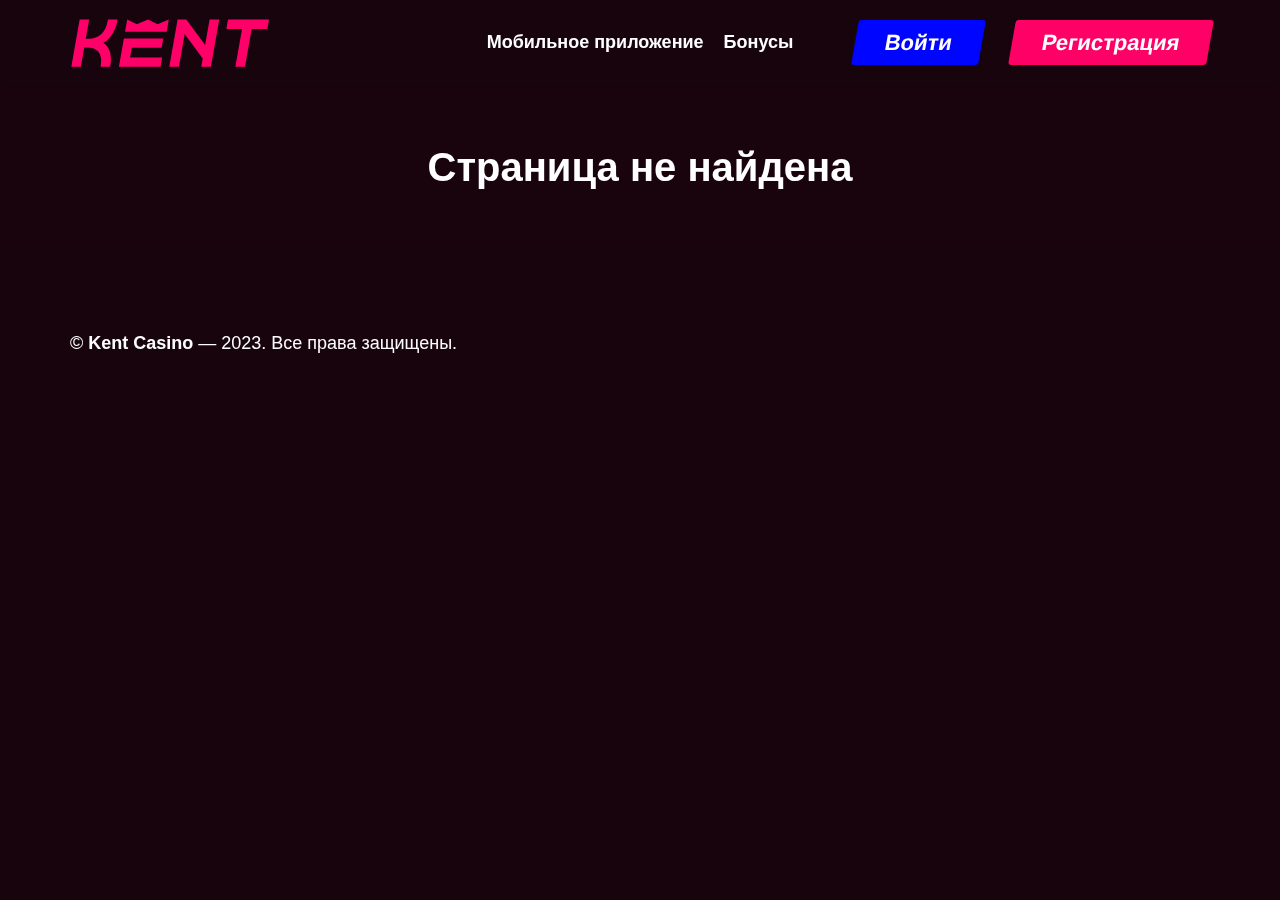
<file: 404.amp.html>
<!DOCTYPE html>
<html amp lang="ru">

<head>
	<meta charset="UTF-8">
	<meta name="viewport" content="width=device-width, initial-scale=1, minimum-scale=1">
	<title>Кент</title>
	<link rel="shortcut icon" href="favicon.png">
	<script async src="https://cdn.ampproject.org/v0.js"></script>
	<style amp-boilerplate>
		body {
			-webkit-animation: -amp-start 8s steps(1, end) 0s 1 normal both;
			-moz-animation: -amp-start 8s steps(1, end) 0s 1 normal both;
			-ms-animation: -amp-start 8s steps(1, end) 0s 1 normal both;
			animation: -amp-start 8s steps(1, end) 0s 1 normal both
		}

		@-webkit-keyframes -amp-start {
			from {
				visibility: hidden
			}

			to {
				visibility: visible
			}
		}

		@-moz-keyframes -amp-start {
			from {
				visibility: hidden
			}

			to {
				visibility: visible
			}
		}

		@-ms-keyframes -amp-start {
			from {
				visibility: hidden
			}

			to {
				visibility: visible
			}
		}

		@-o-keyframes -amp-start {
			from {
				visibility: hidden
			}

			to {
				visibility: visible
			}
		}

		@keyframes -amp-start {
			from {
				visibility: hidden
			}

			to {
				visibility: visible
			}
		}
	</style><noscript>
		<style amp-boilerplate>
			body {
				-webkit-animation: none;
				-moz-animation: none;
				-ms-animation: none;
				animation: none
			}
		</style>
	</noscript>
	<link rel="canonical" href="404.html">
	<style amp-custom>
		button {
			cursor: pointer;
			box-sizing: border-box;
			border-color: currentColor;
			text-align: center;
			font-family: var(--bodyfontfamily), var(--nv-fallback-ff)
		}

		button {
			cursor: pointer;
			box-sizing: border-box;
			background: #ff0066;
			color: var(--primarybtncolor);
			border-style: solid;
			border-color: currentColor;
			fill: currentColor;
			border-width: var(--primarybtnborderwidth, 0);
			border-radius: var(--primarybtnborderradius, 3px);
			padding: var(--primarybtnpadding, 13px 15px);
			font-weight: var(--btnfontweight, 700);
			font-size: var(--btnfs, var(--bodyfontsize));
			line-height: var(--btnlineheight, 1.6);
			letter-spacing: var(--btnletterspacing, var(--bodyletterspacing));
			text-transform: var(--btntexttransform, none)
		}

		button:hover {
			background: #ff0066;
			color: var(--primarybtnhovercolor);
			border-color: var(--primarybtnhovercolor)
		}

		form input:read-write,
		form textarea {
			border-style: solid;
			border-color: var(--formfieldbordercolor);
			border-width: var(--formfieldborderwidth);
			border-radius: var(--formfieldborderradius, 3px);
			background: var(--formfieldbgcolor);
			color: var(--formfieldcolor);
			text-transform: var(--formfieldtexttransform);
			font-weight: var(--formfieldfontweight);
			font-family: var(--bodyfontfamily);
			font-size: var(--formfieldfontsize);
			letter-spacing: var(--formfieldletterspacing);
			line-height: var(--formfieldlineheight)
		}

		.title.entry-title {
			font-size: var(--fontsize, var(--h1fontsize));
			font-weight: var(--fontweight, var(--h1fontweight));
			line-height: var(--lineheight, var(--h1lineheight));
			letter-spacing: var(--letterspacing, var(--h1letterspacing));
			text-transform: var(--texttransform, var(--h1texttransform))
		}

		body,
		h1,
		h2,
		h3,
		html,
		li,
		ol,
		p,
		textarea,
		ul {
			margin: 0;
			padding: 0
		}

		h1,
		h2,
		h3 {
			font-size: 100%;
			font-weight: 400
		}

		ul {
			list-style: none
		}

		button,
		input,
		textarea {
			margin: 0
		}

		html {
			box-sizing: border-box;
			-ms-overflow-style: scrollbar
		}

		*,
		::after,
		::before {
			box-sizing: border-box
		}

		img {
			height: auto;
			max-width: 100%
		}

		table {
			border-collapse: collapse;
			border-spacing: 0
		}

		td {
			padding: 0;
			text-align: left
		}

		.container {
			width: 100%;
			padding-right: 15px;
			padding-left: 15px;
			margin: 0 auto;
			max-width: var(--container)
		}

		.row {
			display: flex;
			flex-wrap: wrap;
			margin: 0 -15px
		}

		.col {
			padding: 0 15px;
			margin: 0 auto;
			flex-grow: 1;
			max-width: 100%
		}

		html {
			font-size: 100%
		}

		body {
			background-color: var(--nv-site-bg);
			color: var(--nv-text-color);
			font-size: var(--bodyfontsize);
			line-height: var(--bodylineheight);
			letter-spacing: var(--bodyletterspacing);
			font-family: var(--bodyfontfamily), var(--nv-fallback-ff);
			text-transform: var(--bodytexttransform);
			font-weight: var(--bodyfontweight);
			overflow-x: hidden;
			direction: ltr;
			-webkit-font-smoothing: antialiased;
			-moz-osx-font-smoothing: grayscale
		}

		h1,
		h2,
		h3 {
			margin-bottom: 30px;
			font-family: var(--headingsfontfamily), var(--nv-fallback-ff)
		}

		p {
			margin-bottom: 30px
		}

		a {
			--linkdeco: none;
			color: #ff0066;
			cursor: pointer;
			text-decoration: var(--linkdeco);
			font-weight: 700
		}

		a:focus,
		a:hover {
			opacity: .9;
			color: #ff0066
		}

		.entry-content a:not([class]) {
			--linkdeco: underline
		}

		h1 {
			font-size: var(--h1fontsize);
			font-weight: var(--h1fontweight);
			line-height: var(--h1lineheight);
			letter-spacing: var(--h1letterspacing);
			text-transform: var(--h1texttransform)
		}

		h2 {
			font-size: var(--h2fontsize);
			font-weight: var(--h2fontweight);
			line-height: var(--h2lineheight);
			letter-spacing: var(--h2letterspacing);
			text-transform: var(--h2texttransform)
		}

		h3 {
			font-size: var(--h3fontsize);
			font-weight: var(--h3fontweight);
			line-height: var(--h3lineheight);
			letter-spacing: var(--h3letterspacing);
			text-transform: var(--h3texttransform)
		}

		ol,
		ul {
			padding-left: var(--listpad, 0)
		}

		ul {
			list-style: var(--liststyle, none)
		}

		table {
			border-collapse: separate;
			border-spacing: 0;
			border-width: 1px 0 0 1px;
			margin: 0 0 20px;
			width: 100%;
			word-break: initial
		}

		td {
			padding: 20px
		}

		td {
			font-size: .9em;
			border: 1px solid #ff0066
		}

		.site-logo {
			align-items: center;
			display: flex
		}

		.site-logo img {
			max-width: var(--maxwidth);
			display: block;
			margin: 0 auto
		}

		.site-logo img[src$=".svg"] {
			width: var(--maxwidth)
		}

		.site-logo .title-with-logo {
			display: flex;
			flex-direction: row;
			align-items: center
		}

		.site-logo .title-with-logo>:first-child {
			margin-right: 10px
		}

		.nav-ul {
			display: flex;
			flex-wrap: wrap;
			margin-right: calc(var(--spacing)/ 2 * -1);
			margin-left: calc(var(--spacing)/ 2 * -1)
		}

		.nav-ul li>.wrap {
			display: flex;
			align-items: center
		}

		.nav-ul li a {
			min-height: var(--height);
			color: var(--color);
			position: relative;
			width: 100%;
			display: flex;
			align-items: center
		}

		.nav-ul li:hover>.wrap>a {
			color: var(--hovercolor)
		}

		.nav-ul>li {
			margin: 0 calc(var(--spacing)/ 2)
		}

		.nav-ul li {
			display: block;
			position: relative
		}

		.style-border-bottom>ul>li>.wrap::after {
			bottom: 0
		}

		.m-style>ul>li>.wrap:hover::after {
			width: 100%
		}

		.m-style>ul>li>.wrap::after {
			position: absolute;
			content: "";
			margin: 0 auto;
			width: 0;
			height: 2px;
			transition: all .3s ease;
			right: 0;
			left: 0;
			pointer-events: none;
			background-color: var(--hovercolor, currentColor)
		}

		.wrapper {
			display: flex;
			min-height: 100vh;
			flex-direction: column;
			position: relative;
			transition: all .3s cubic-bezier(.79, .14, .15, .86)
		}

		body>.wrapper:not(.et-fb-iframe-ancestor) {
			overflow: hidden
		}

		.neve-main {
			flex: 1 auto
		}

		input[type=email],
		input[type=text],
		textarea {
			display: inline-block;
			-webkit-appearance: none;
			-moz-appearance: none;
			appearance: none;
			outline: 0;
			resize: vertical
		}

		input:read-write:focus,
		textarea:focus {
			outline: 0;
			box-shadow: 0 0 3px 0 var(--nv-secondary-accent);
			--formfieldbordercolor: var(--nv-secondary-accent)
		}

		button,
		input,
		textarea {
			line-height: inherit;
			box-sizing: border-box
		}

		.entry-title {
			word-wrap: break-word
		}

		.page .nv-post-cover {
			margin-bottom: 10px
		}

		.nv-post-cover {
			min-height: var(--height);
			padding: var(--padding);
			justify-content: var(--justify, center);
			display: flex;
			position: relative;
			background-size: cover;
			background-repeat: no-repeat;
			background-position: center
		}

		.nv-post-cover .nv-title-meta-wrap {
			color: var(--color, var(--nv-text-dark-bg));
			display: flex;
			flex-direction: column;
			z-index: 1;
			align-self: var(--valign, flex-end)
		}

		.nv-post-cover .nv-title-meta-wrap>:last-child {
			margin-bottom: 0
		}

		.nv-post-cover .container {
			display: flex;
			justify-content: var(--justify, center);
			text-align: var(--textalign, center)
		}

		.nv-overlay {
			background: var(--bgcolor, var(--nv-dark-bg));
			mix-blend-mode: var(--blendmode, normal);
			opacity: calc(var(--opacity)/ 100);
			position: absolute;
			left: 0;
			right: 0;
			top: 0;
			bottom: 0
		}

		.comment-form {
			display: grid;
			grid-column-gap: 15px;
			grid-row-gap: 10px
		}

		.nv-content-wrap {
			--listpad: 20px;
			--liststyle: disc
		}

		.nv-content-wrap ol,
		.nv-content-wrap ul {
			margin: 30px 0
		}

		.nv-content-wrap li {
			margin-top: 10px
		}

		.aligncenter {
			display: block;
			text-align: center;
			margin: 0 auto
		}

		.widget {
			word-break: break-word;
			margin-bottom: 40px
		}

		.widget:last-child {
			margin: 0
		}

		.item--inner,
		.nav-ul a,
		.site-logo {
			justify-content: var(--justify, flex-start);
			text-align: var(--textalign, left)
		}

		@media (min-width:960px) {
			.neve-main>.container .col {
				max-width: 70%
			}

			.neve-main>.container>.row {
				flex-wrap: nowrap
			}
		}

		.site-footer {
			position: relative;
			z-index: 11
		}

		.site-footer .item--inner {
			width: 100%
		}

		.site-footer p:last-child {
			margin-bottom: 0
		}

		.footer--row .hfg-slot {
			display: flex;
			flex-direction: column
		}

		.footer--row .row {
			display: grid;
			align-items: var(--valign)
		}

		.footer--row .builder-item {
			width: 100%
		}

		@media (max-width:960px) {
			footer .footer--row-inner .row {
				grid-template-columns: 1fr
			}
		}

		.site-header {
			position: relative
		}

		.site-header .header--row-inner {
			align-items: center;
			display: flex
		}

		.builder-item {
			margin: 4px 0;
			position: relative;
			min-height: 1px;
			padding-right: 15px;
			padding-left: 15px
		}

		@media (min-width:960px) {
			.builder-item {
				margin: 8px 0
			}
		}

		.hfg-slot {
			display: flex;
			align-items: center
		}

		.hfg-slot.right {
			justify-content: flex-end
		}

		.hfg-slot.center {
			justify-content: center
		}

		[class*=row-inner] {
			position: relative;
			background-image: var(--bgimage, none);
			background-position: var(--bgposition, center);
			background-repeat: no-repeat;
			background-size: cover;
			background-attachment: var(--bgattachment)
		}

		[class*=row-inner]::before {
			display: block;
			width: 100%;
			top: 0;
			bottom: 0;
			position: absolute;
			content: "";
			background-color: var(--overlaycolor);
			opacity: var(--bgoverlayopacity)
		}

		[class*=row-inner]:not(.footer--row-inner) {
			border-bottom: var(--rowbwidth, 0) solid var(--rowbcolor)
		}

		.footer--row-inner {
			border-top: var(--rowbwidth, 0) solid var(--rowbcolor)
		}

		[data-row-id] {
			color: var(--color);
			background: var(--bgcolor)
		}

		[data-row-id] a {
			color: var(--color)
		}

		[data-row-id] .row {
			display: grid;
			grid-template-columns: auto auto;
			min-height: var(--height, auto)
		}

		.has-center .row--wrapper {
			grid-template-columns: 1fr auto 1fr
		}

		.hfg_header.site-header {
			box-shadow: 0 -1px 3px rgba(0, 0, 0, .1)
		}

		.hfg-grid {
			display: flex
		}

		@media (min-width:960px) {
			.hide-on-desktop {
				display: none
			}
		}

		@media (max-width:959px) {
			.hide-on-tablet {
				display: none
			}
		}

		@media (max-width:576px) {
			.hide-on-mobile {
				display: none
			}
		}

		.builder-item .item--inner {
			color: var(--color);
			font-family: var(--fontfamily, var(--bodyfontfamily));
			font-size: var(--fontsize, var(--bodyfontsize));
			line-height: var(--lineheight, var(--bodylineheight));
			letter-spacing: var(--letterspacing, var(--bodyletterspacing));
			font-weight: var(--fontweight, var(--bodyfontweight));
			text-transform: var(--texttransform, var(--bodytexttransform));
			padding: var(--padding, 0);
			margin: var(--margin, 0);
			position: relative
		}

		.builder-item .item--inner.has_menu {
			position: unset
		}

		.header-btn-1 {
			display: flex;
		}

		.btn-1 {
			font-size: 22px;
			cursor: pointer;
			padding: 5px 30px 5px 30px;
			transition: 0.35s;
			color: #ffffff;
			background-color: #0005ff;
			color: #fff;
			box-sizing: border-box;
			transition: 0.3s;
			transform: skew(-10deg, 0);
		}

		.btn-2 {
			margin-left: 30px;
			font-size: 22px;
			cursor: pointer;
			padding: 5px 30px 5px 30px;
			transition: 0.35s;
			background-color: #ff0066;
			color: #ffffff;
			transform: skew(-10deg, 0);
		}

		.btn-1:hover {
			transition: 0.3s;
			opacity: 0.9;
			background-color: #0005ff;
		}

		.btn-2:hover {
			transition: 0.3s;
			background-color: #ff0066;
			color: #ffffff;
		}

		.neve-main {
			margin-bottom: 20px;
		}

		.buttons-main {
			margin-top: 30px;
			margin-bottom: 20px;
			display: flex;
			justify-content: center;
		}

		@media only screen and (max-width: 768px) {
			h1 {
				font-size: 18px;
			}

			h2 {
				font-size: 17px;
			}

			h3 {
				font-size: 16px;
			}
		}

		:root {
			--container: 748px;
			--postwidth: 100%;
			--primarybtnbg: var(--nv-primary-accent);
			--primarybtnhoverbg: var(--nv-primary-accent);
			--primarybtncolor: #fff;
			--secondarybtncolor: var(--nv-primary-accent);
			--primarybtnhovercolor: #fff;
			--secondarybtnhovercolor: var(--nv-primary-accent);
			--primarybtnborderradius: 3px;
			--secondarybtnborderradius: 3px;
			--secondarybtnborderwidth: 3px;
			--btnpadding: 13px 15px;
			--primarybtnpadding: 13px 15px;
			--secondarybtnpadding: 10px 12px;
			--bodyfontfamily: "Montserrat", "Arial", Montserrat, serif;
			--bodyfontsize: 15px;
			--bodylineheight: 1.6em;
			--bodyletterspacing: 0px;
			--bodyfontweight: 400;
			--bodytexttransform: none;
			--h1fontsize: 36px;
			--h1fontweight: 700;
			--h1lineheight: 1.2;
			--h1letterspacing: 0px;
			--h1texttransform: none;
			--h2fontsize: 28px;
			--h2fontweight: 700;
			--h2lineheight: 1.3;
			--h2letterspacing: 0px;
			--h2texttransform: none;
			--h3fontsize: 24px;
			--h3fontweight: 700;
			--h3lineheight: 1.4;
			--h3letterspacing: 0px;
			--h3texttransform: none;
			--h4fontsize: 20px;
			--h4fontweight: 700;
			--h4lineheight: 1.6;
			--h4letterspacing: 0px;
			--h4texttransform: none;
			--h5fontsize: 16px;
			--h5fontweight: 700;
			--h5lineheight: 1.6;
			--h5letterspacing: 0px;
			--h5texttransform: none;
			--h6fontsize: 14px;
			--h6fontweight: 700;
			--h6lineheight: 1.6;
			--h6letterspacing: 0px;
			--h6texttransform: none;
			--formfieldborderwidth: 2px;
			--formfieldborderradius: 3px;
			--formfieldbgcolor: var(--nv-site-bg);
			--formfieldbordercolor: #dddddd;
			--formfieldcolor: var(--nv-text-color);
			--formfieldpadding: 10px 12px;
		}

		.nv-post-cover {
			--height: 100px;
			--justify: center;
			--textalign: center;
			--valign: center;
		}

		.nv-post-cover .nv-title-meta-wrap {
			--textalign: center;
		}

		.nv-overlay {
			--opacity: 10;
			--blendmode: saturation;
		}

		.header-main {
			--rowbcolor: var(--nv-light-bg);
			--color: var(--nv-text-color);
			--bgcolor: var(--nv-site-bg);
		}

		.builder-item--logo {
			--maxwidth: 120px;
			--padding: 10px 0;
			--margin: 0;
			--textalign: left;
			--justify: flex-start;
		}

		.builder-item--primary-menu {
			--hovercolor: var(--nv-secondary-accent);
			--hovertextcolor: var(--nv-text-color);
			--activecolor: var(--nv-primary-accent);
			--spacing: 20px;
			--height: 25px;
			--padding: 0;
			--margin: 0;
			--fontsize: 1em;
			--lineheight: 1.6;
			--letterspacing: 0px;
			--fontweight: 500;
			--texttransform: none;
			--iconsize: 1em;
		}

		.builder-item--custom_html {
			--padding: 0;
			--margin: 0;
			--fontsize: 1em;
			--lineheight: 1.6;
			--letterspacing: 0px;
			--fontweight: 500;
			--texttransform: none;
			--iconsize: 1em;
			--textalign: left;
			--justify: flex-start;
		}

		.footer-bottom-inner .row {
			grid-template-columns: 1fr;
			--valign: flex-start;
		}

		.footer-bottom {
			--rowbcolor: #000000;
			--color: #fefdfd;
		}

		.builder-item--footer-one-widgets {
			--padding: 0;
			--margin: 0;
			--textalign: left;
			--justify: flex-start;
		}

		@media(min-width: 576px) {
			:root {
				--container: 992px;
				--postwidth: 100%;
				--btnpadding: 13px 15px;
				--primarybtnpadding: 13px 15px;
				--secondarybtnpadding: 10px 12px;
				--bodyfontsize: 16px;
				--bodylineheight: 1.6em;
				--bodyletterspacing: 0px;
				--h1fontsize: 38px;
				--h1lineheight: 1.2;
				--h1letterspacing: 0px;
				--h2fontsize: 30px;
				--h2lineheight: 1.2;
				--h2letterspacing: 0px;
				--h3fontsize: 26px;
				--h3lineheight: 1.4;
				--h3letterspacing: 0px;
				--h4fontsize: 22px;
				--h4lineheight: 1.5;
				--h4letterspacing: 0px;
				--h5fontsize: 18px;
				--h5lineheight: 1.6;
				--h5letterspacing: 0px;
				--h6fontsize: 14px;
				--h6lineheight: 1.6;
				--h6letterspacing: 0px;
			}

			.nv-post-cover {
				--height: 150px;
				--padding: 60px 30px;
				--justify: flex-start;
				--textalign: left;
				--valign: center;
			}

			.nv-post-cover .nv-title-meta-wrap {
				--textalign: left;
			}

			.builder-item--logo {
				--maxwidth: 120px;
				--padding: 10px 0;
				--margin: 0;
				--textalign: left;
				--justify: flex-start;
			}

			.builder-item--primary-menu {
				--spacing: 20px;
				--height: 25px;
				--padding: 0;
				--margin: 0;
				--fontsize: 1em;
				--lineheight: 1.6;
				--letterspacing: 0px;
				--iconsize: 1em;
			}

			.builder-item--custom_html {
				--padding: 0;
				--margin: 0;
				--fontsize: 1em;
				--lineheight: 1.6;
				--letterspacing: 0px;
				--iconsize: 1em;
				--textalign: left;
				--justify: flex-start;
			}

			.builder-item--footer-one-widgets {
				--padding: 0;
				--margin: 0;
				--textalign: left;
				--justify: flex-start;
			}
		}

		@media(min-width: 960px) {
			:root {
				--container: 1170px;
				--postwidth: 100%;
				--btnpadding: 13px 15px;
				--primarybtnpadding: 13px 15px;
				--secondarybtnpadding: 10px 12px;
				--bodyfontsize: 18px;
				--bodylineheight: 1.7em;
				--bodyletterspacing: 0px;
				--h1fontsize: 40px;
				--h1lineheight: 1.1;
				--h1letterspacing: 0px;
				--h2fontsize: 32px;
				--h2lineheight: 1.2;
				--h2letterspacing: 0px;
				--h3fontsize: 28px;
				--h3lineheight: 1.4;
				--h3letterspacing: 0px;
				--h4fontsize: 24px;
				--h4lineheight: 1.5;
				--h4letterspacing: 0px;
				--h5fontsize: 20px;
				--h5lineheight: 1.6;
				--h5letterspacing: 0px;
				--h6fontsize: 16px;
				--h6lineheight: 1.6;
				--h6letterspacing: 0px;
			}

			body:not(.single):not(.archive):not(.blog):not(.search):not(.error404) .neve-main>.container .col {
				max-width: 100%;
			}

			.nv-post-cover {
				--padding: 60px 40px 60px 40px;
				;
				--justify: center;
				--textalign: center;
				--valign: flex-end;
			}

			.nv-post-cover .nv-title-meta-wrap {
				--textalign: center;
			}

			.builder-item--logo {
				--maxwidth: 199px;
				--padding: 10px 0;
				--margin: 0;
				--textalign: left;
				--justify: flex-start;
			}

			.builder-item--primary-menu {
				--spacing: 20px;
				--height: 25px;
				--padding: 0;
				--margin: 0;
				--fontsize: 1em;
				--lineheight: 1.6;
				--letterspacing: 0px;
				--iconsize: 1em;
			}

			.builder-item--custom_html {
				--padding: 0;
				--margin: 0;
				--fontsize: 1em;
				--lineheight: 1.6;
				--letterspacing: 0px;
				--iconsize: 1em;
				--textalign: left;
				--justify: flex-start;
			}

			.builder-item--footer-one-widgets {
				--padding: 0;
				--margin: 0;
				--textalign: left;
				--justify: flex-start;
			}
		}

		:root {
			--nv-primary-accent: #99c899;
			--nv-secondary-accent: #ff7a00;
			--nv-site-bg: #18040d;
			--nv-light-bg: #1b2b38;
			--nv-dark-bg: #1b2b38;
			--nv-text-color: #ffffff;
			--nv-text-dark-bg: #ffffff;
			--nv-c-1: #198754;
			--nv-c-2: #be574b;
			--nv-fallback-ff: Lucida Console, Monaco, monospace;
		}

		.info-block {
			display: flex;
			flex-direction: column;
			align-items: center;
			margin: 0 10px;
			padding: 30px 0;
			background: linear-gradient(0deg, rgba(24, 4, 13, 1) 0%, rgba(153, 17, 72, 1) 53%, rgba(255, 0, 102, 1) 100%);
			border-radius: 10px;
		}

		.info-block a {
			padding: 10px 20px;
			margin: 5px 0 0;
			color: #fff;
			transition: .3s;
			border: 2px solid #ff0066;
			box-shadow: 0px 0px 6px 2px #ff0068;
			border-radius: 20px;
			font-weight: 900;
		}

		.info-block #info-block-p {
			margin: 5px 0;
			font-size: 90%;
			width: 90%;
			text-align: center;
			color: #ffffff;
		}

		.info-block #info-block-h {
			margin: 0 0 5px;
			font-size: 150%;
		}

		.c-comments {
			margin-bottom: 30px;
		}

		.c-comment {
			display: -ms-flex;
			display: flex;
			justify-content: center;
			align-items: center;
			flex-direction: column;
			border: 1px solid #ff0066;
			border-radius: 20px;
			padding: 10px;
			margin-bottom: 20px;
		}

		.c-comment__name {
			width: 100%;
			text-align: left;
			font-size: 2rem;
			color: #ffffff;
		}

		.c-comment__date {
			width: 100%;
			text-align: left;
			font-size: 14px;
			color: #8a8a8a;
		}

		.c-comment__content {
			padding: 10px;
			display: inline-flex;
			text-align: left;
			width: 100%;
		}

		.c-comment .o-btn_violet {
			margin-left: auto;
		}

		.comment-form-container {
			max-width: 600px;
			margin: 0 auto;
			padding: 20px;
			box-shadow: 0 0 10px #ff0066;
			border-radius: 20px;
			margin-bottom: 20px;
		}

		.comment-form {
			display: flex;
			flex-direction: column;
			gap: 10px;
		}

		.button-group {
			display: flex;
			justify-content: flex-end;
		}

		.input-group {
			display: flex;
			gap: 10px;
		}

		.input-group input[type="text"],
		.input-group input[type="email"] {
			flex-basis: 25%;
			padding: 10px;
			border-radius: 4px;
			border: 1px solid #ccc;
		}

		.input-group textarea {
			width: 100%;
			padding: 10px;
			border-radius: 4px;
			border: 1px solid #ccc;
		}

		.c-faq {
			margin-bottom: 30px
		}

		.c-faq__title {
			cursor: pointer;
			padding: 7px;
			padding-left: 55px;
			font-weight: 600;
			font-size: 1.6rem;
			display: inline-flex;
			align-items: center;
			border-radius: 4px;
			word-break: break-all;
			position: relative;
			border: 2px solid #f06
		}

		.c-faq__item {
			display: flex;
			flex-direction: column;
			margin-bottom: 10px
		}

		.c-faq details[open] summary {
			border-radius: 4px 4px 0 0
		}

		.c-faq__title:before {
			content: "➩";
			position: absolute;
			display: flex;
			left: 10px;
			justify-content: center;
			align-items: center;
			text-align: center;
			font-weight: 600;
			color: #fff;
			width: 10px;
			height: 10px;
			padding-left: 20px
		}

		.c-faq__content {
			padding: 10px 15px;
			border-top: 0;
			border-radius: 0 0 4px 4px
		}

		.author-block-html {
			background: none;
			border-radius: 4px;
			margin: 2em 0;
			color: #000;
			border: 2px solid #f06;
			box-shadow: 0 0 10px 1px #f06
		}

		.author-block-html-expert {
			position: relative;
			padding: 25px 15px
		}

		@media (min-width:768px) {
			.author-block-html-expert {
				padding: 25px 30px
			}
		}

		@media (min-width:768px) {
			.author-block-html-expert-bio {
				display: -webkit-box;
				display: -ms-flexbox;
				display: flex;
				-webkit-box-pack: justify;
				-ms-flex-pack: justify;
				justify-content: space-between;
				-webkit-box-align: center;
				-ms-flex-align: center;
				align-items: center
			}
		}

		.author-block-html-expert-bio__avatar,
		.author-block-html-expert-bio__body,
		.author-block-html-expert-bio__button {
			position: relative;
			width: 100%;
			-webkit-box-flex: 0;
			-ms-flex-positive: 0;
			flex-grow: 0;
			-ms-flex-preferred-size: 0;
			flex-basis: 0%;
			max-width: 100%
		}

		.author-block-html-expert-bio__avatar {
			width: 60px;
			height: 150px;
			-webkit-box-flex: 0;
			-ms-flex: 0 0 60px;
			flex: 0 0 150px;
			max-width: 60px;
			margin-right: 10px;
			margin-bottom: 10px;
			border-radius: 5px;
			background-size: 25px;
			overflow: hidden
		}

		@media (min-width:768px) {
			.author-block-html-expert-bio__avatar {
				width: 200px;
				height: 130px;
				-webkit-box-flex: 0;
				-ms-flex: 0 0 150px;
				flex: 0 0 150px;
				max-width: 100%;
				margin-right: 30px;
				margin-bottom: 0
			}
		}

		.author-block-html-expert-bio__avatar img {
			max-width: 100%;
			height: 100%;
			background: none;
			border-radius: 10px
		}

		@media (max-width:767px) {
			.author-block-html-expert-bio__avatar img {
				max-width: 50%;
				height: 100%;
				border-radius: 10px;
				display: block;
				margin: 0 auto
			}
		}

		.author-block-html-expert-bio-description {
			font-size: 18px;
			margin-right: 10px;
			color: #c4c4c4
		}

		@media (min-width:768px) {
			.author-block-html-expert-bio__body+.author-block-html-expert-bio__button {
				margin-left: 15px
			}
		}

		@media (min-width:768px) {
			.author-block-html-expert-bio__body {
				line-height: 1.5
			}
		}

		.author-block-html-expert-bio__body {
			-webkit-box-flex: 1;
			-ms-flex-positive: 1;
			flex-grow: 1;
			line-height: 1.3
		}

		.author-block-html-expert-text {
			margin: 20px 0 15px;
			line-height: 1.7;
			color: #fff;
			font-size: 18px;
			font-weight: 400
		}

		.author-block-html--color-blue-1 {
			background: none
		}

		.author-block-html-button {
			display: inline-block;
			padding: .45em 1.1em;
			background-color: #991148;
			border: none;
			color: #fff;
			white-space: nowrap;
			font-size: .95em;
			-webkit-transition: all .2s;
			-o-transition: all .2s;
			transition: all .2s;
			cursor: pointer;
			transform: skew(-10deg, 0)
		}

		@media (max-width:767px) {
			.author-block-html-button {
				margin-top: 20px
			}
		}

		.author-block-html-button a {
			text-decoration: none;
			color: #fff
		}

		.author-block-html-button a:hover {
			text-decoration: none;
			color: #fff
		}

		.author-block-html-button:hover {
			text-decoration: none;
			color: #fff
		}

		.author-block-html-expert-bio__avatar,
		.author-block-html-expert-bio__body,
		.author-block-html-expert-bio__button {
			position: relative;
			width: 100%;
			height: 100%;
			-webkit-box-flex: 0;
			-ms-flex-positive: 0;
			max-width: 100%
		}

		@media (max-width:767px) {

			.author-block-html-expert-bio__avatar,
			.author-block-html-expert-bio__body,
			.author-block-html-expert-bio__button {
				text-align: center
			}
		}

		.author-block-html--color-blue-1 .author-block-html-expert-bio-name,
		.author-block-html--color-blue-1 .author-block-html-expert-header,
		.author-block-html--color-blue-1,
		.author-block-html--color-blue-1,
		.author-block-html--color-blue-1,
		.author-block-html--color-blue-1 {
			color: #f06;
			font-weight: 400;
			font-size: 20px
		}

		@media (max-width:767px) {

			.author-block-html--color-blue-1,
			.author-block-html-expert-bio-name,
			.author-block-html--color-blue-1,
			.author-block-html-expert-header,
			.author-block-html--color-blue-1,
			.author-block-html--color-blue-1,
			.author-block-html--color-blue-1,
			.author-block-html--color-blue-1 {
				font-size: 20px;
				margin-top: 20px
			}
		}

		@media (max-width:767px) {
			.author-block-html-expert-bio__button {
				text-align: center
			}
		}

		.author-block-html-expert-header {
			margin-bottom: .8em;
			font-weight: 400;
			font-size: 1.3em;
			color: #5c0a93
		}

		.link-instagram {
			color: #c4c4c4;
			font-weight: 400
		}

		.link-litnet {
			color: #c4c4c4;
			font-weight: 400
		}

		.link-telegram {
			color: #c4c4c4;
			font-weight: 400
		}

		.link-instagram:hover,
		.link-litnet:hover,
		.link-telegram:hover {
			color: #dafe31;
			text-decoration: underline
		}

		.author-block-html-expert-social-title {
			margin-top: 20px;
			font-size: 20px
		}

		.author-block-html-expert-social-links {
			font-size: 18px
		}

		.games__list {
			display: grid;
			grid-template-columns: 1fr 1fr 1fr 1fr;
			margin-bottom: 30px;
			gap: 30px 20px;
		}

		.games__link {
			position: relative;
			padding-bottom: 60%;
			border: 2px solid #ff0066;
			border-radius: 10px;
			display: block;
			overflow: hidden;
		}

		.games__link img {
			position: absolute;
			top: 0;
			left: 0;
			width: 100%;
			height: 100%;
			object-fit: cover;
		}

		@media(max-width: 600px) {

			.games__list {
				grid-template-columns: 1fr 1fr;
			}

		}
	</style>
</head>

<body class="home page-template-default page page-id-2  nv-blog-default nv-sidebar-left menu_sidebar_slide_left"
	id="neve_body" style="cursor: default;">
	<div class="wrapper">
		<header class="header">
			<div id="header-grid" class="hfg_header site-header">
				<nav
					class="header--row header-main hide-on-mobile hide-on-tablet layout-full-contained nv-navbar has-center header--row"
					data-row-id="main" data-show-on="desktop">
					<div class="header--row-inner header-main-inner">
						<div class="container">
							<div class="row row--wrapper" data-section="hfg_header_layout_main">
								<div class="hfg-slot left">
									<div class="builder-item desktop-left">
										<div class="item--inner builder-item--logo" data-section="title_tagline" data-item-id="logo">
											<div class="site-logo">
												<a class="brand" href="" title="Кент казино" aria-label="кент">
													<div class="title-with-logo">
														<img width="808" height="256" src="content/img/logo.svg" class="neve-site-logo skip-lazy"
															alt="" decoding="async">
														<div class="nv-title-tagline-wrap"></div>
													</div>
												</a>
											</div>
										</div>

									</div>
								</div>
								<div class="hfg-slot center">
									<div class="builder-item has-nav">
										<div class="item--inner builder-item--primary-menu has_menu" data-section="header_menu_primary"
											data-item-id="primary-menu">
											<div class="nv-nav-wrap">
												<div role="navigation" class="nav-menu-primary style-border-bottom m-style"
													aria-label="Основное меню">

													<ul id="nv-primary-navigation-main" class="primary-menu-ul nav-ul menu-desktop">
														<li id="menu-item-61"
															class="menu-item menu-item-type-custom menu-item-object-custom menu-item-61">
															<div class="wrap"><a href="">Мобильное
																	приложение</a></div>
														</li>
														<li id="menu-item-62"
															class="menu-item menu-item-type-custom menu-item-object-custom menu-item-62">
															<div class="wrap"><a href="">Бонусы</a></div>
														</li>
													</ul>
												</div>
											</div>

										</div>

									</div>
								</div>

								<div class="hfg-slot right">
									<div class="builder-item desktop-left">
										<div class="item--inner builder-item--custom_html" data-section="custom_html"
											data-item-id="custom_html">
											<div class="nv-html-content">
												<div class="header-btn-1">
													<a href="" rel="nofollow"><button class="btn-1">Войти</button></a> <br><a href=""
														rel="nofollow"><button class="btn-2">Регистрация</button></a>
												</div>
											</div>
										</div>
									</div>
								</div>
							</div>
						</div>
					</div>
				</nav>


				<nav class="header--row header-main hide-on-desktop layout-full-contained nv-navbar header--row"
					data-row-id="main" data-show-on="mobile">

					<div class="header--row-inner header-main-inner">
						<div class="container">
							<div class="row row--wrapper" data-section="hfg_header_layout_main">
								<div class="hfg-slot left">
									<div class="builder-item tablet-left mobile-left">
										<div class="item--inner builder-item--logo" data-section="title_tagline" data-item-id="logo">
											<div class="site-logo">
												<a class="brand" href="" title="кент" aria-label="кент">
													<div class="title-with-logo">
														<img width="808" height="256" src="content/img/logo.svg" class="neve-site-logo skip-lazy"
															alt="" decoding="async">
														<div class="nv-title-tagline-wrap"></div>
													</div>
												</a>
											</div>
										</div>
									</div>
								</div>
							</div>
						</div>
					</div>
				</nav>
			</div>

		</header>

		<div class="nv-post-cover rocket-lazyload lazyloaded" data-ll-status="loaded">
			<div class="nv-overlay"></div>
			<div class="container">
				<div class="nv-title-meta-wrap ">
					<h1 class="title entry-title">Страница не найдена</h1>
				</div>
			</div>
		</div>
		<footer class="site-footer" id="site-footer">
			<div class="hfg_footer">
				<div class="footer--row footer-bottom layout-full-contained" id="cb-row--footer-bottom" data-row-id="bottom"
					data-show-on="desktop">
					<div class="footer--row-inner footer-bottom-inner footer-content-wrap">
						<div class="container">
							<div class="hfg-grid nv-footer-content hfg-grid-bottom row--wrapper row "
								data-section="hfg_footer_layout_bottom">
								<div class="hfg-slot left">
									<div class="builder-item desktop-left tablet-left mobile-left">
										<div class="item--inner builder-item--footer-one-widgets"
											data-section="neve_sidebar-widgets-footer-one-widgets" data-item-id="footer-one-widgets">
											<div class="widget-area">
												<div id="block-7" class="widget widget_block"><br>

													<br>

													<p>© <a href="" title="Kent Казино">Kent Casino</a> — 2023. Все
														права защищены.</p>
												</div>
											</div>
										</div>

									</div>
								</div>
							</div>
						</div>
					</div>
				</div>
			</div>
		</footer>

	</div>
</body>

</html>
</file>
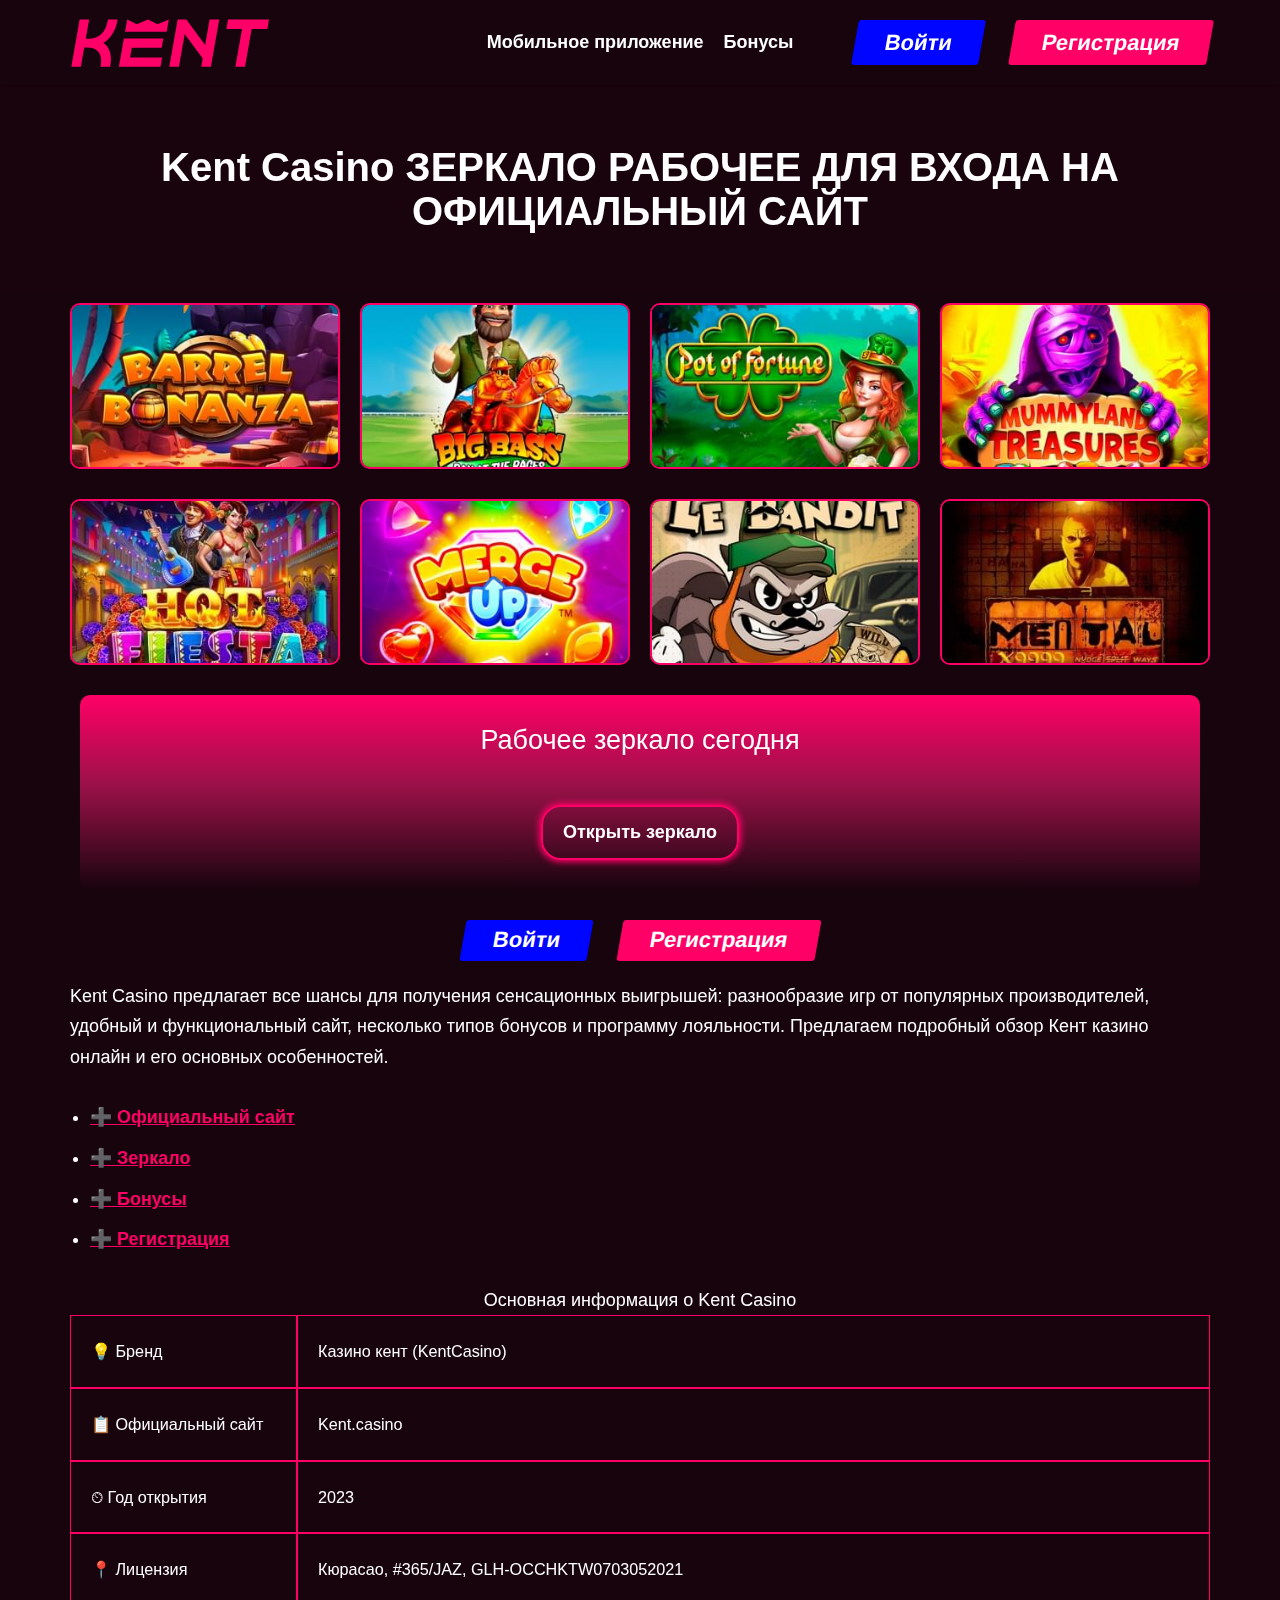
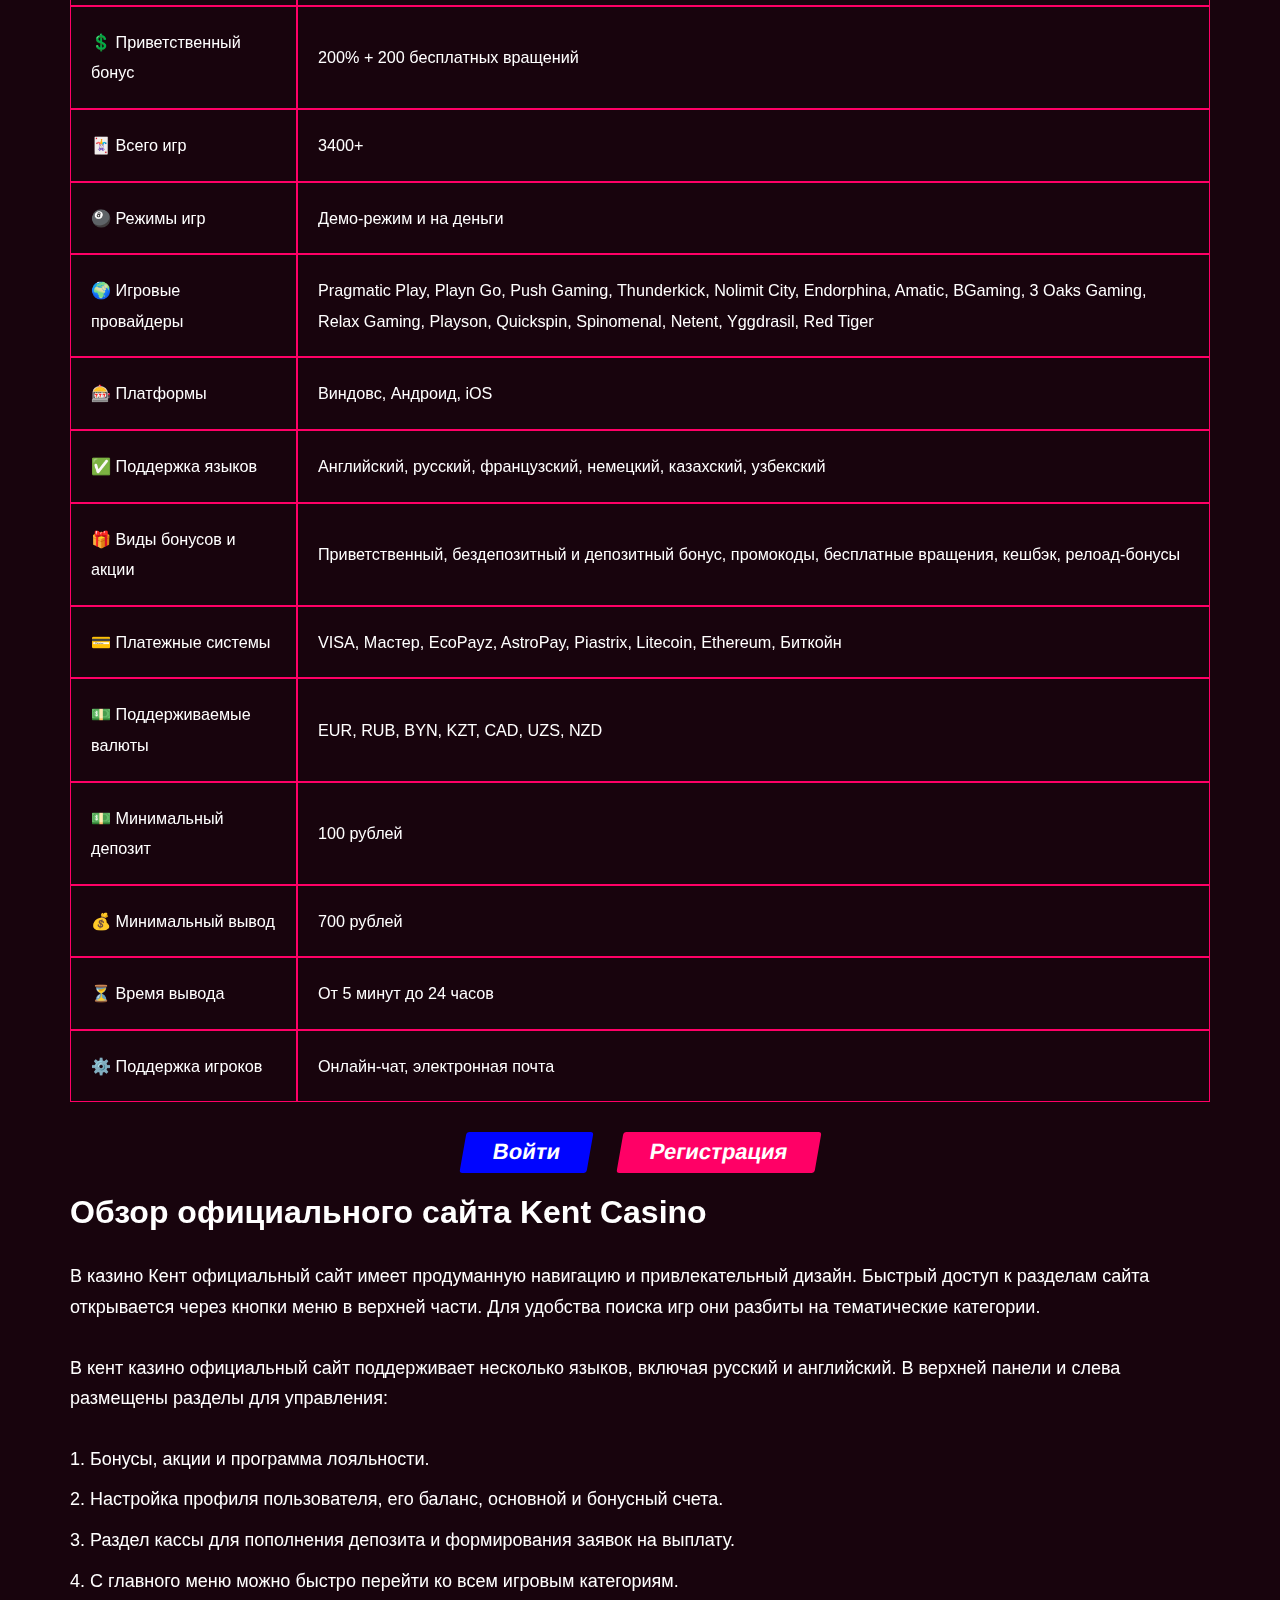
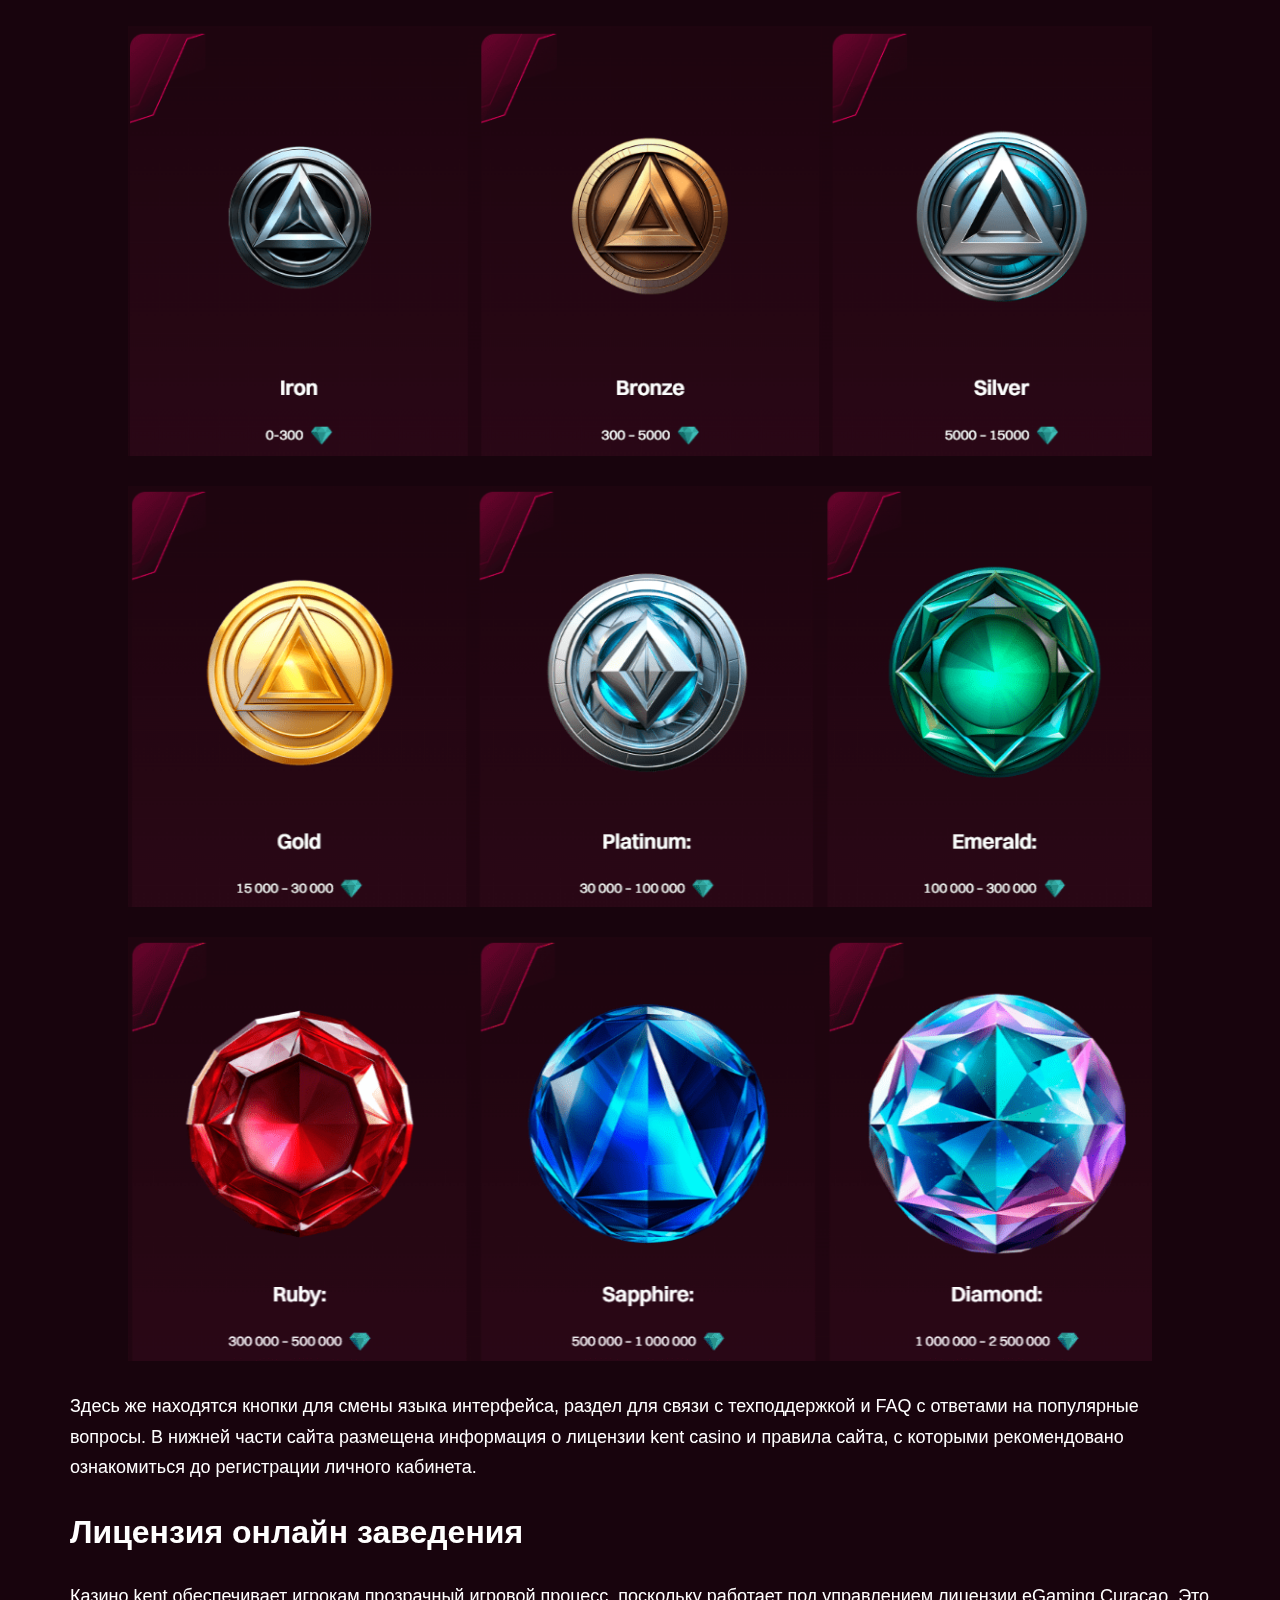
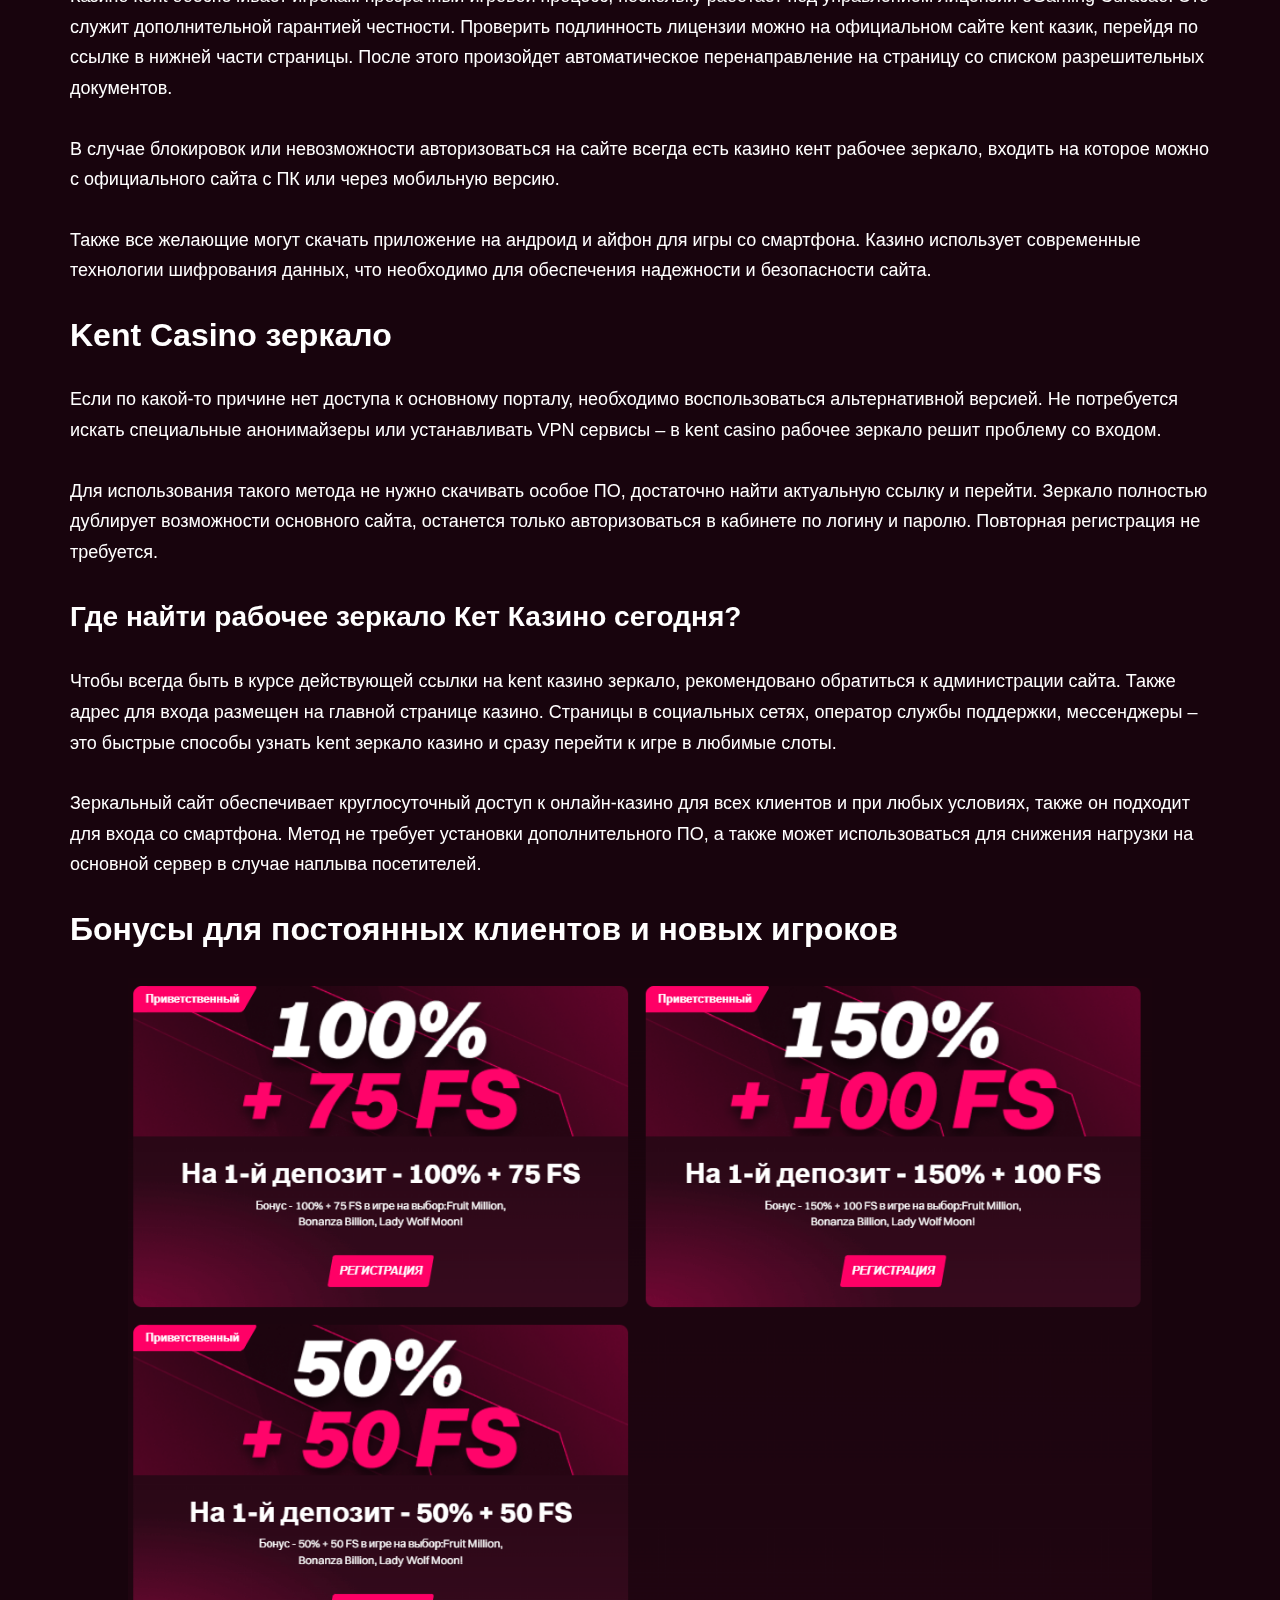
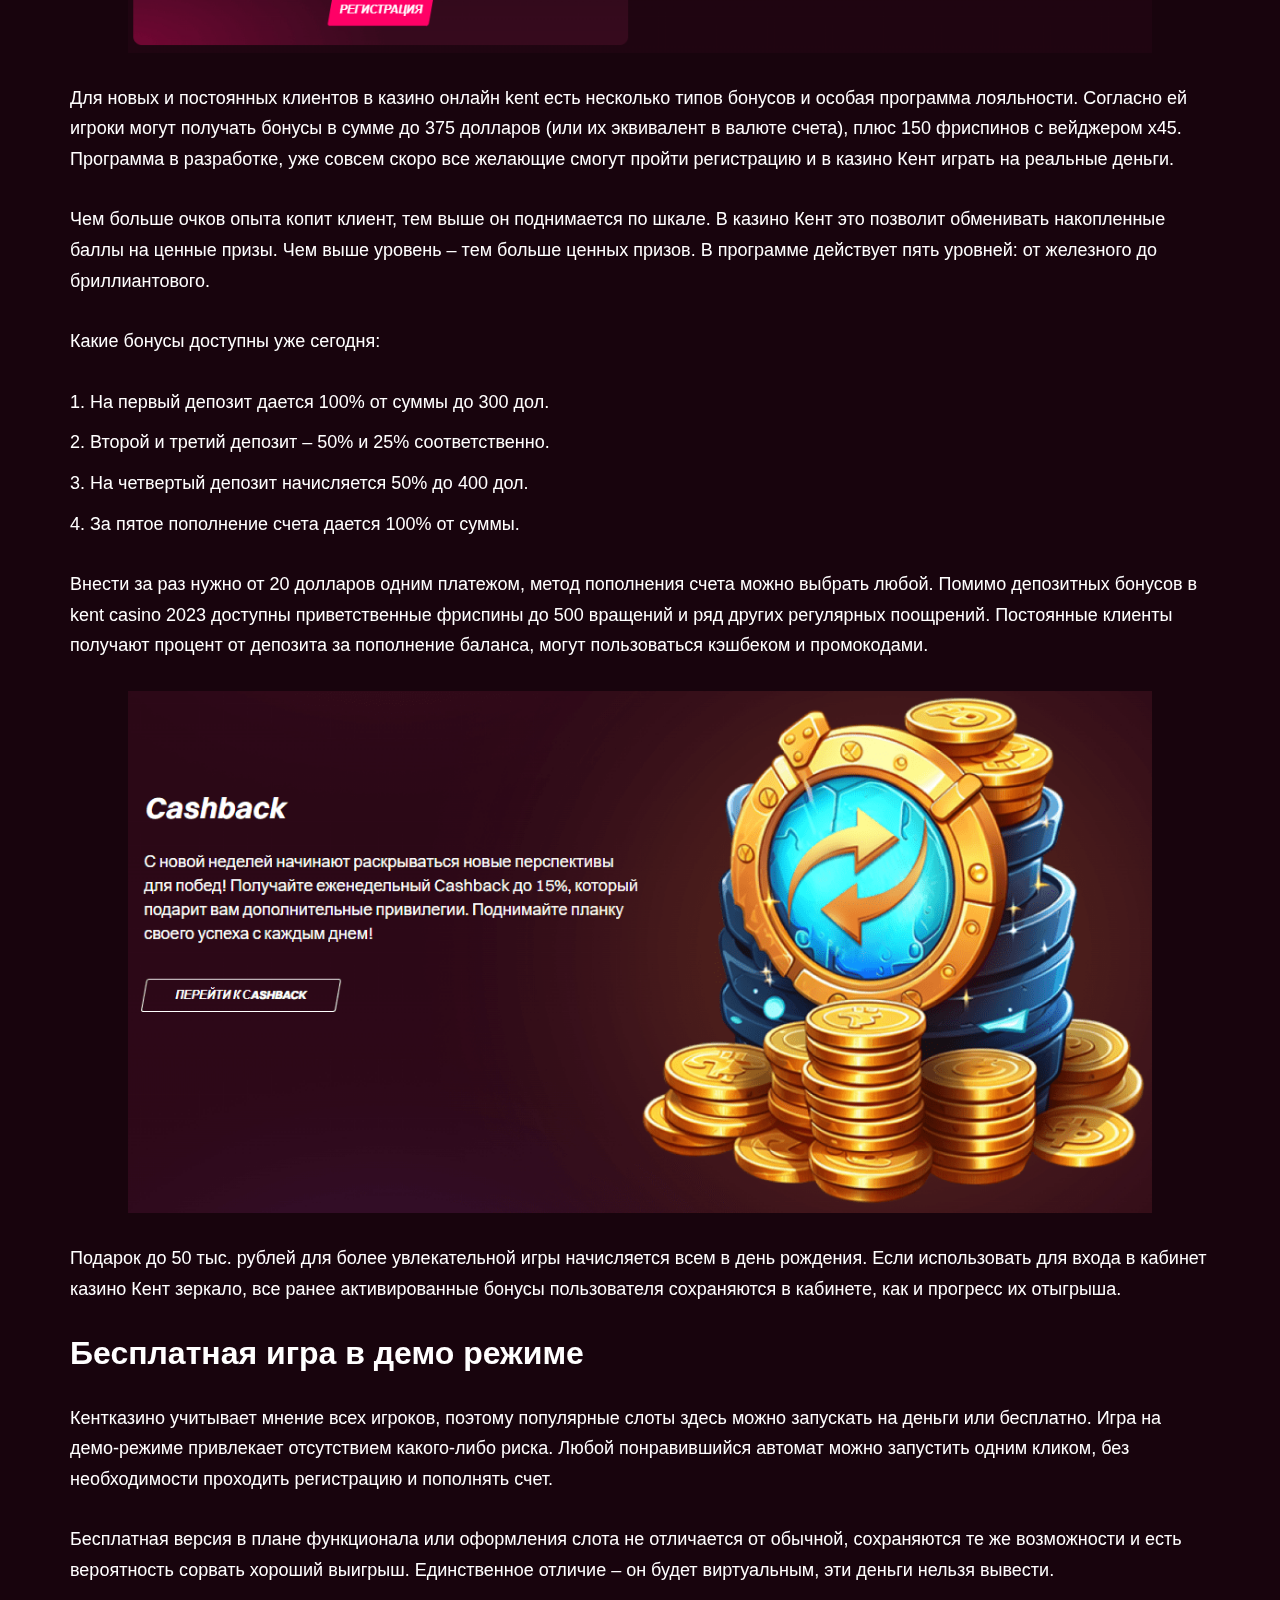
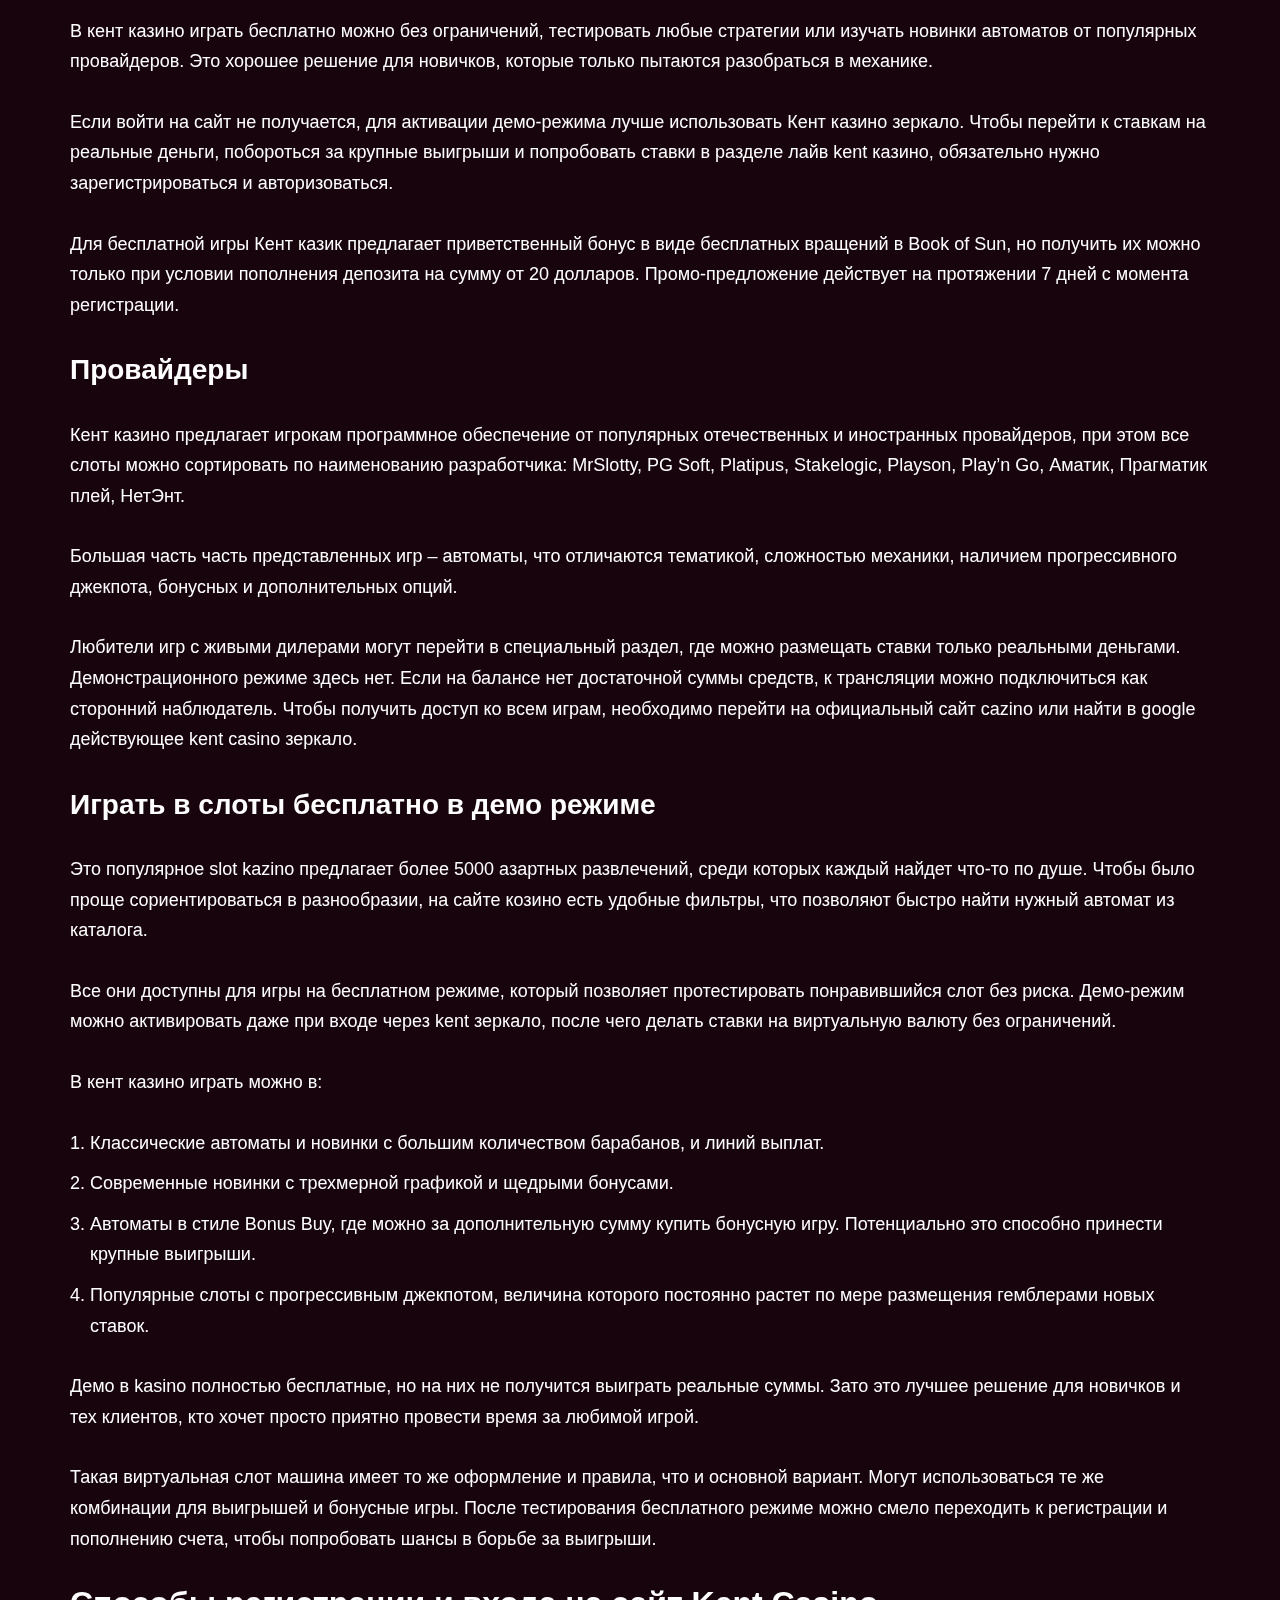
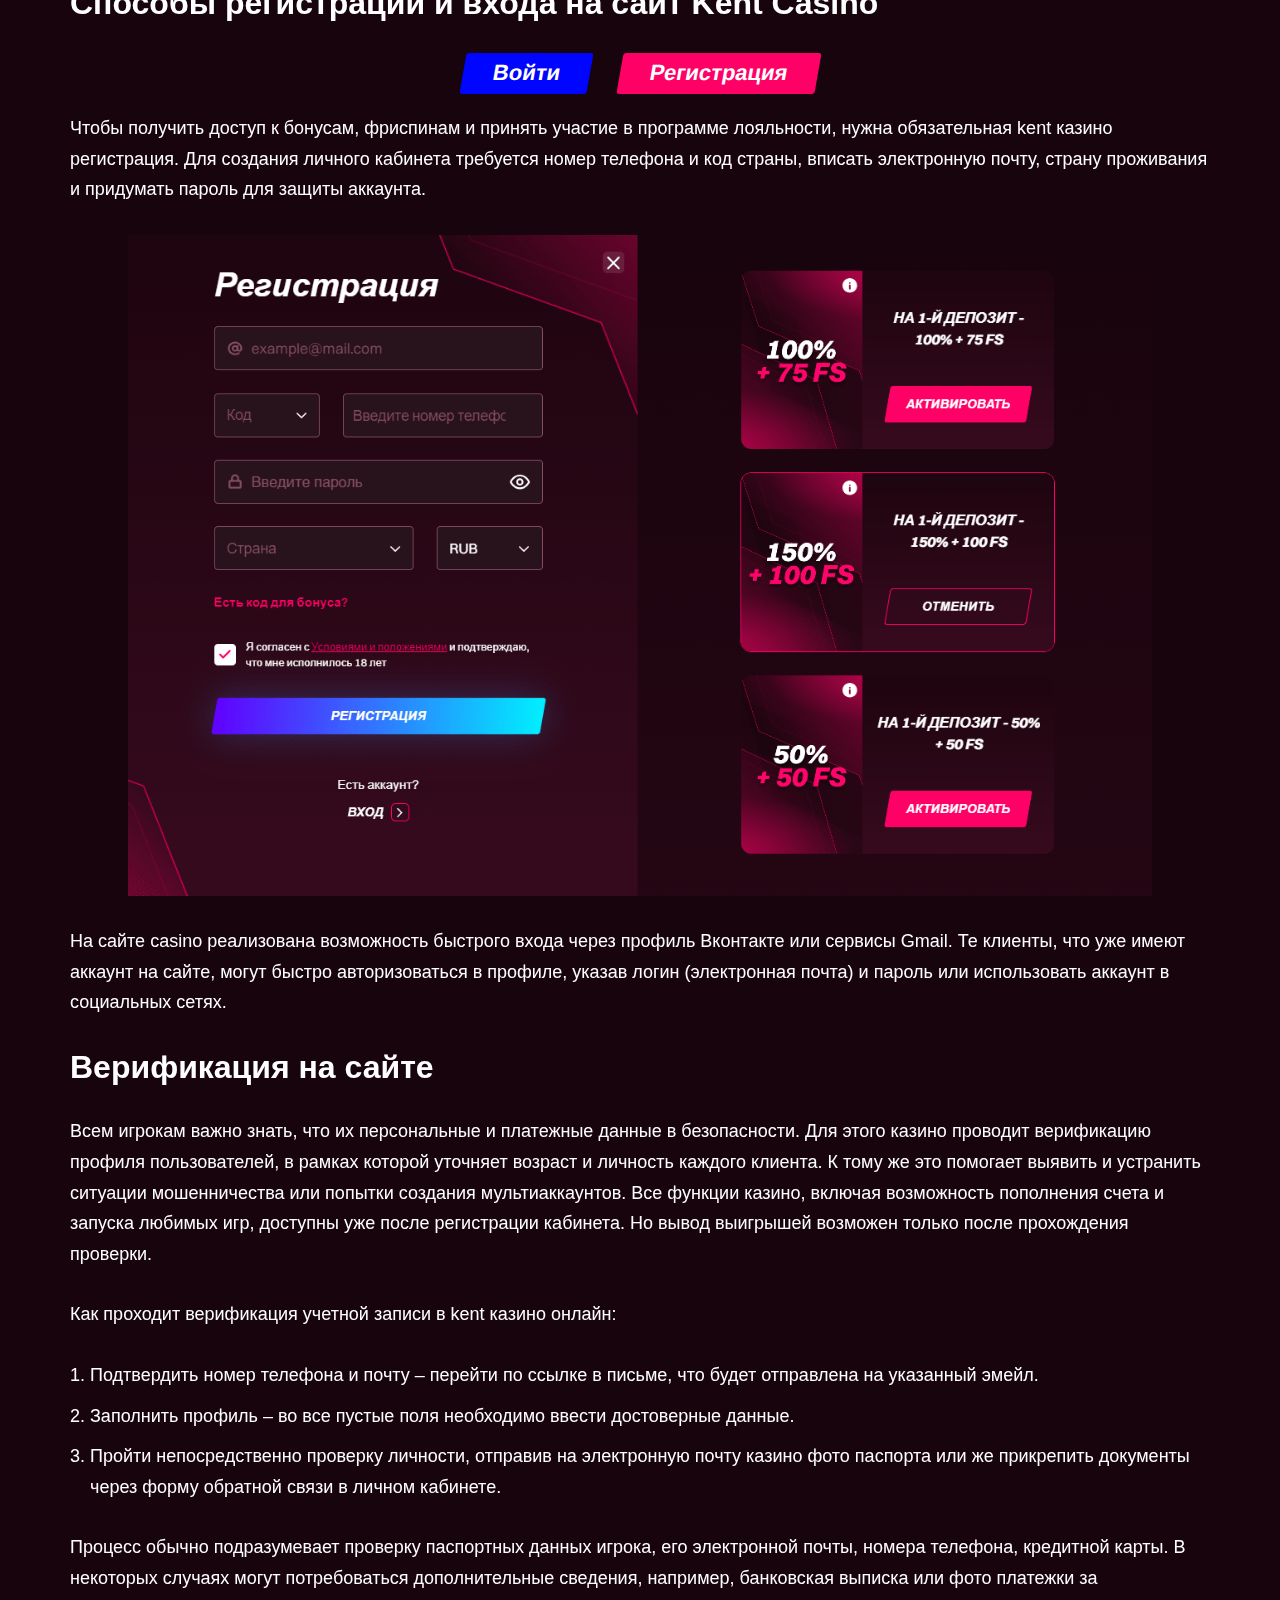
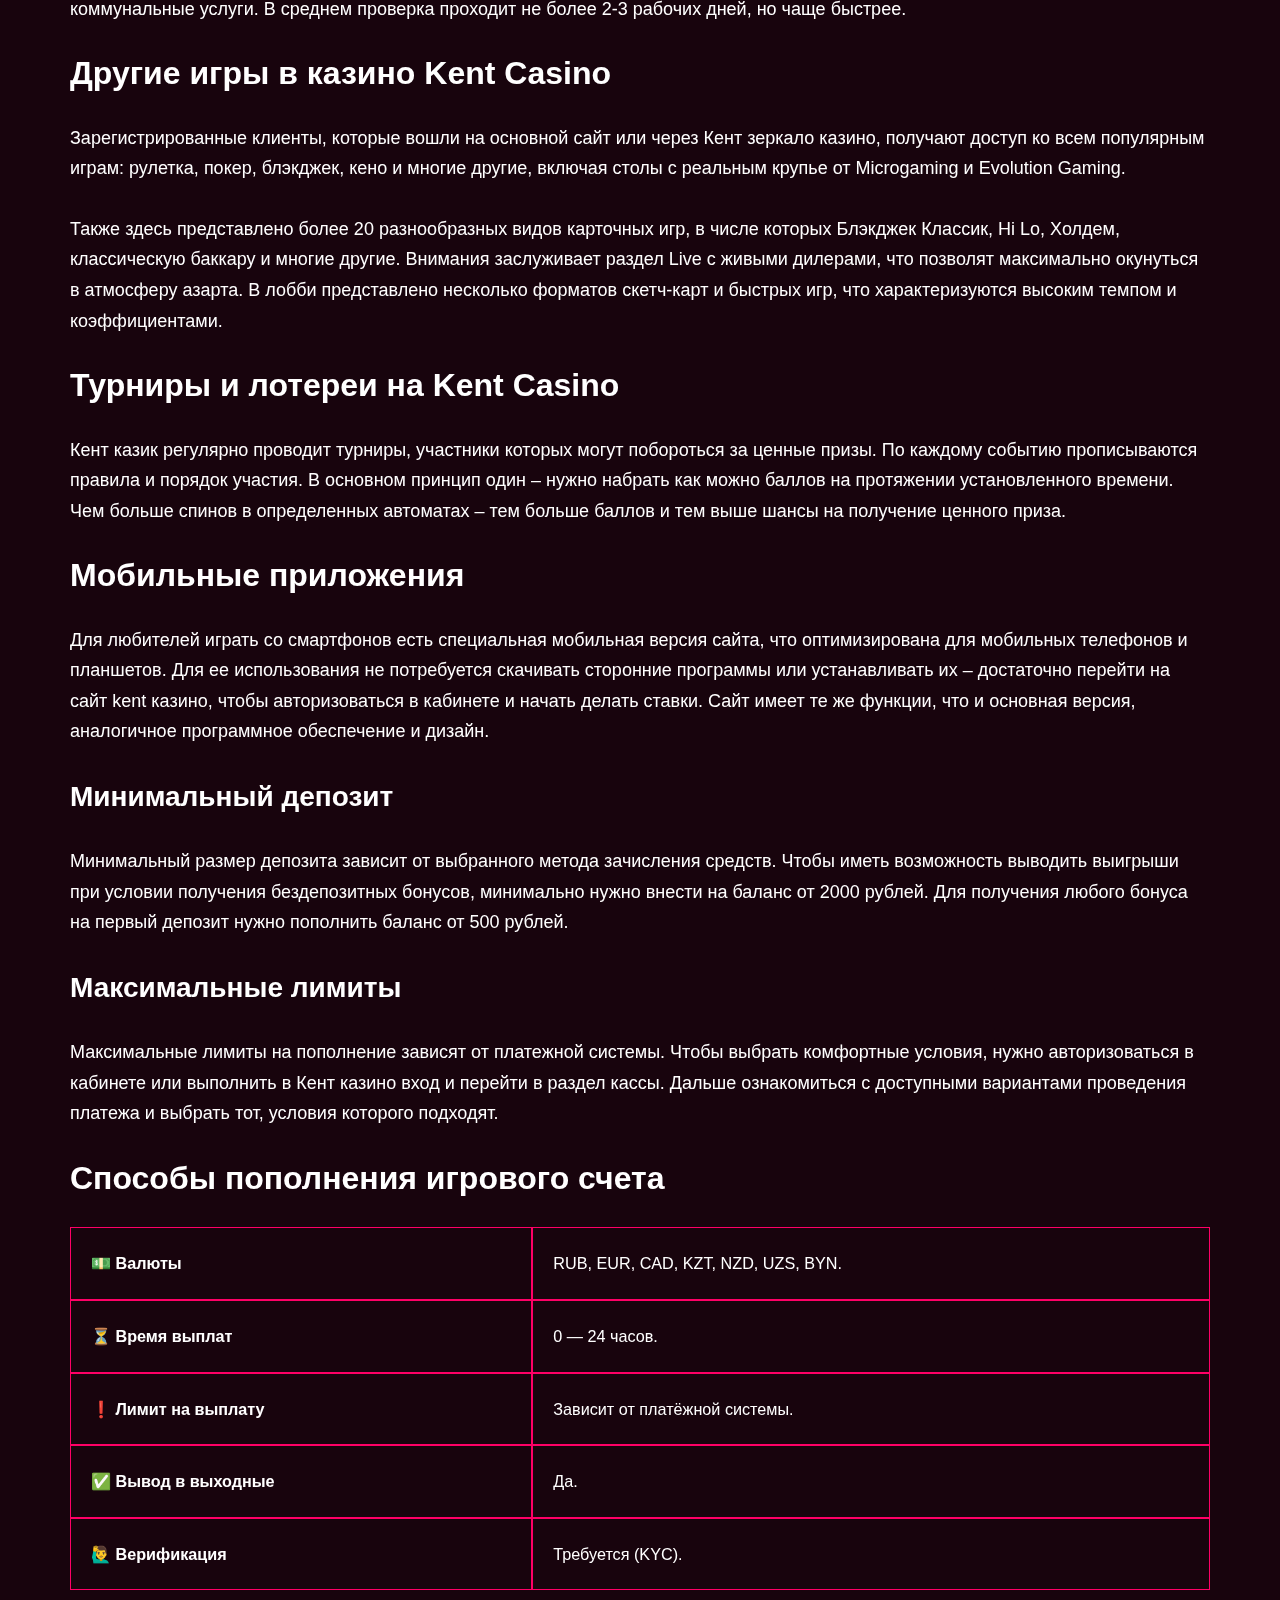
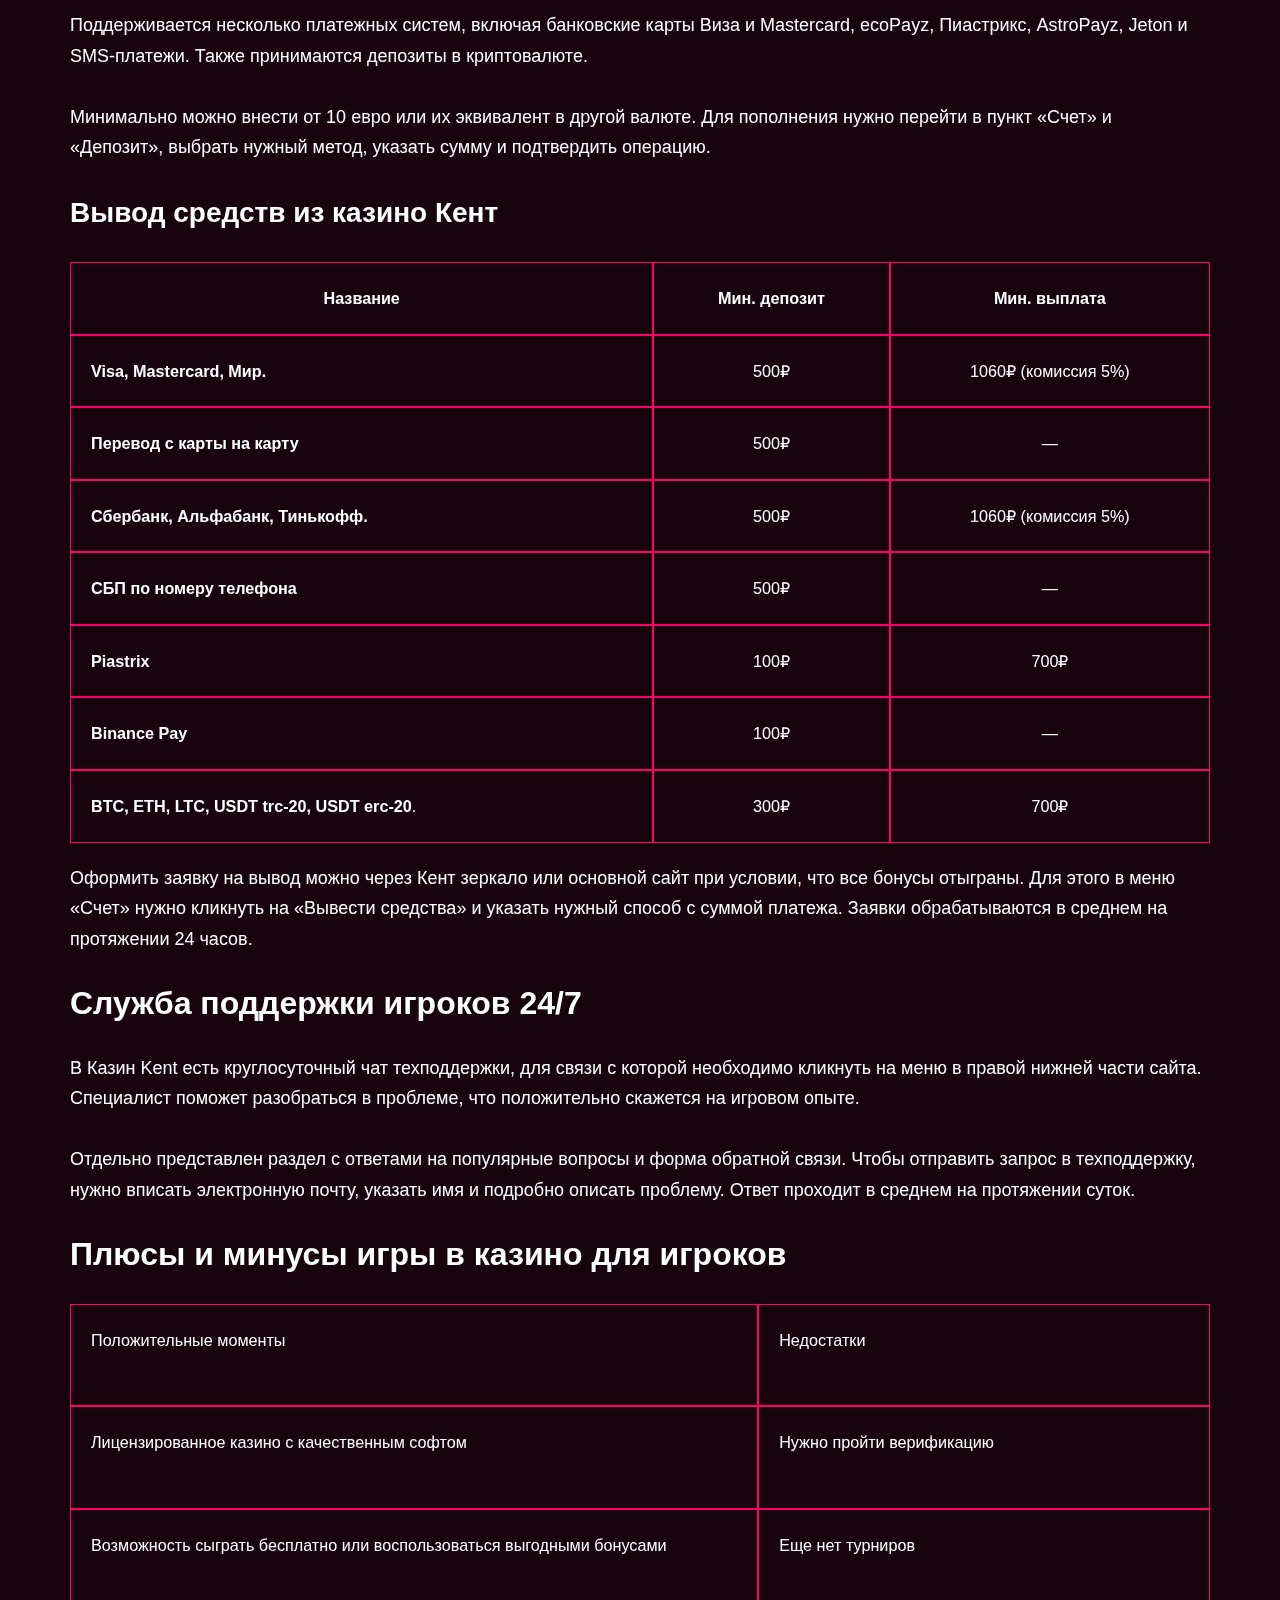
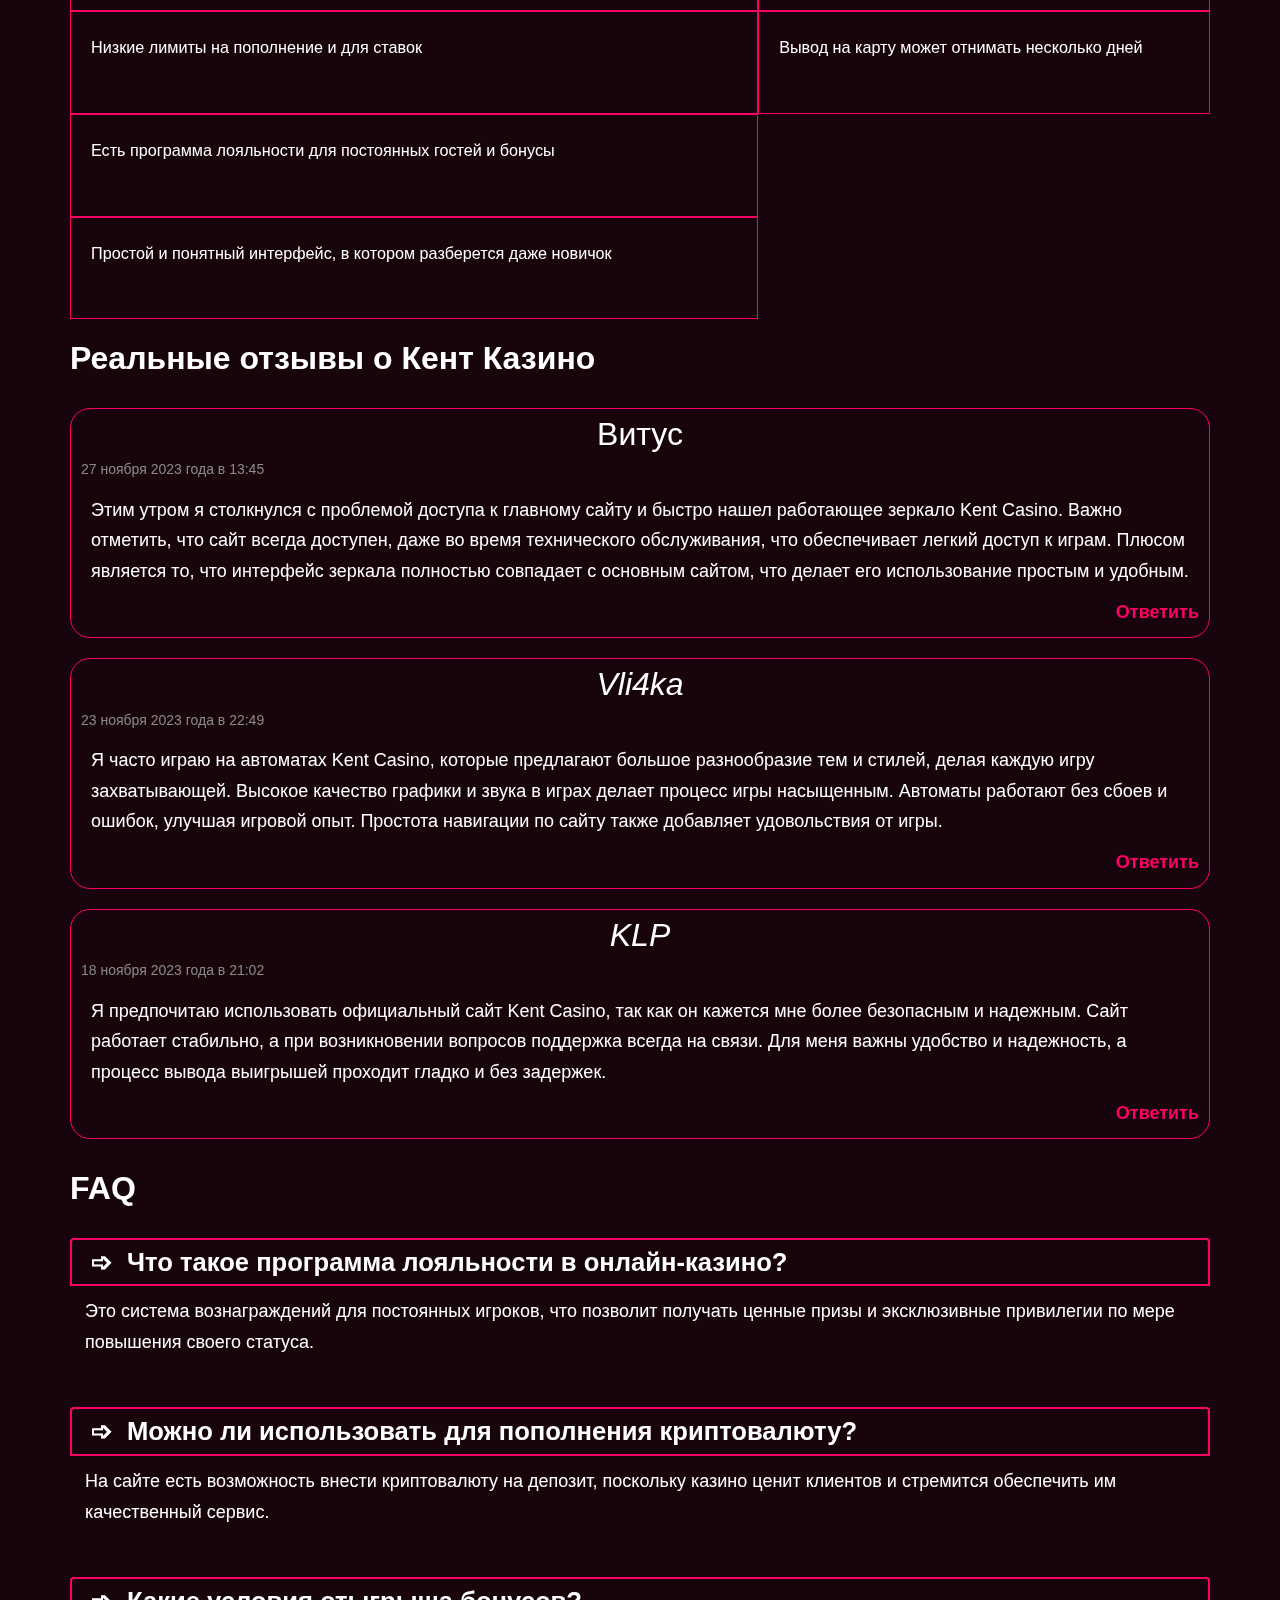
<file: index.amp.html>
<!DOCTYPE html>
<html amp lang="ru">

<head>
	<meta charset="UTF-8">
	<meta name="viewport" content="width=device-width, initial-scale=1, minimum-scale=1">
	<title>Кент</title>
	<script async src="https://cdn.ampproject.org/v0.js"></script>
	<style amp-boilerplate>
		body {
			-webkit-animation: -amp-start 8s steps(1, end) 0s 1 normal both;
			-moz-animation: -amp-start 8s steps(1, end) 0s 1 normal both;
			-ms-animation: -amp-start 8s steps(1, end) 0s 1 normal both;
			animation: -amp-start 8s steps(1, end) 0s 1 normal both
		}

		@-webkit-keyframes -amp-start {
			from {
				visibility: hidden
			}

			to {
				visibility: visible
			}
		}

		@-moz-keyframes -amp-start {
			from {
				visibility: hidden
			}

			to {
				visibility: visible
			}
		}

		@-ms-keyframes -amp-start {
			from {
				visibility: hidden
			}

			to {
				visibility: visible
			}
		}

		@-o-keyframes -amp-start {
			from {
				visibility: hidden
			}

			to {
				visibility: visible
			}
		}

		@keyframes -amp-start {
			from {
				visibility: hidden
			}

			to {
				visibility: visible
			}
		}
	</style><noscript>
		<style amp-boilerplate>
			body {
				-webkit-animation: none;
				-moz-animation: none;
				-ms-animation: none;
				animation: none
			}
		</style>
	</noscript>
	<link rel="canonical" href="index.html">
	<link rel="shortcut icon" href="favicon.png">
	<style amp-custom>
		button {
			cursor: pointer;
			box-sizing: border-box;
			border-color: currentColor;
			text-align: center;
			font-family: var(--bodyfontfamily), var(--nv-fallback-ff)
		}

		button {
			cursor: pointer;
			box-sizing: border-box;
			background: #ff0066;
			color: var(--primarybtncolor);
			border-style: solid;
			border-color: currentColor;
			fill: currentColor;
			border-width: var(--primarybtnborderwidth, 0);
			border-radius: var(--primarybtnborderradius, 3px);
			padding: var(--primarybtnpadding, 13px 15px);
			font-weight: var(--btnfontweight, 700);
			font-size: var(--btnfs, var(--bodyfontsize));
			line-height: var(--btnlineheight, 1.6);
			letter-spacing: var(--btnletterspacing, var(--bodyletterspacing));
			text-transform: var(--btntexttransform, none)
		}

		button:hover {
			background: #ff0066;
			color: var(--primarybtnhovercolor);
			border-color: var(--primarybtnhovercolor)
		}

		form input:read-write,
		form textarea {
			border-style: solid;
			border-color: var(--formfieldbordercolor);
			border-width: var(--formfieldborderwidth);
			border-radius: var(--formfieldborderradius, 3px);
			background: var(--formfieldbgcolor);
			color: var(--formfieldcolor);
			text-transform: var(--formfieldtexttransform);
			font-weight: var(--formfieldfontweight);
			font-family: var(--bodyfontfamily);
			font-size: var(--formfieldfontsize);
			letter-spacing: var(--formfieldletterspacing);
			line-height: var(--formfieldlineheight)
		}

		.title.entry-title {
			font-size: var(--fontsize, var(--h1fontsize));
			font-weight: var(--fontweight, var(--h1fontweight));
			line-height: var(--lineheight, var(--h1lineheight));
			letter-spacing: var(--letterspacing, var(--h1letterspacing));
			text-transform: var(--texttransform, var(--h1texttransform))
		}

		body,
		h1,
		h2,
		h3,
		html,
		li,
		ol,
		p,
		textarea,
		ul {
			margin: 0;
			padding: 0
		}

		h1,
		h2,
		h3 {
			font-size: 100%;
			font-weight: 400
		}

		ul {
			list-style: none
		}

		button,
		input,
		textarea {
			margin: 0
		}

		html {
			box-sizing: border-box;
			-ms-overflow-style: scrollbar
		}

		*,
		::after,
		::before {
			box-sizing: border-box
		}

		img {
			height: auto;
			max-width: 100%
		}

		table {
			border-collapse: collapse;
			border-spacing: 0
		}

		td {
			padding: 0;
			text-align: left
		}

		.container {
			width: 100%;
			padding-right: 15px;
			padding-left: 15px;
			margin: 0 auto;
			max-width: var(--container)
		}

		.row {
			display: flex;
			flex-wrap: wrap;
			margin: 0 -15px
		}

		.col {
			padding: 0 15px;
			margin: 0 auto;
			flex-grow: 1;
			max-width: 100%
		}

		html {
			font-size: 100%
		}

		body {
			background-color: var(--nv-site-bg);
			color: var(--nv-text-color);
			font-size: var(--bodyfontsize);
			line-height: var(--bodylineheight);
			letter-spacing: var(--bodyletterspacing);
			font-family: var(--bodyfontfamily), var(--nv-fallback-ff);
			text-transform: var(--bodytexttransform);
			font-weight: var(--bodyfontweight);
			overflow-x: hidden;
			direction: ltr;
			-webkit-font-smoothing: antialiased;
			-moz-osx-font-smoothing: grayscale
		}

		h1,
		h2,
		h3 {
			margin-bottom: 30px;
			font-family: var(--headingsfontfamily), var(--nv-fallback-ff)
		}

		p {
			margin-bottom: 30px
		}

		a {
			--linkdeco: none;
			color: #ff0066;
			cursor: pointer;
			text-decoration: var(--linkdeco);
			font-weight: 700
		}

		a:focus,
		a:hover {
			opacity: .9;
			color: #ff0066
		}

		.entry-content a:not([class]) {
			--linkdeco: underline
		}

		h1 {
			font-size: var(--h1fontsize);
			font-weight: var(--h1fontweight);
			line-height: var(--h1lineheight);
			letter-spacing: var(--h1letterspacing);
			text-transform: var(--h1texttransform)
		}

		h2 {
			font-size: var(--h2fontsize);
			font-weight: var(--h2fontweight);
			line-height: var(--h2lineheight);
			letter-spacing: var(--h2letterspacing);
			text-transform: var(--h2texttransform)
		}

		h3 {
			font-size: var(--h3fontsize);
			font-weight: var(--h3fontweight);
			line-height: var(--h3lineheight);
			letter-spacing: var(--h3letterspacing);
			text-transform: var(--h3texttransform)
		}

		ol,
		ul {
			padding-left: var(--listpad, 0)
		}

		ul {
			list-style: var(--liststyle, none)
		}

		table {
			border-collapse: separate;
			border-spacing: 0;
			border-width: 1px 0 0 1px;
			margin: 0 0 20px;
			width: 100%;
			word-break: initial
		}

		td {
			padding: 20px
		}

		td {
			font-size: .9em;
			border: 1px solid #ff0066
		}

		.site-logo {
			align-items: center;
			display: flex
		}

		.site-logo img {
			max-width: var(--maxwidth);
			display: block;
			margin: 0 auto
		}

		.site-logo img[src$=".svg"] {
			width: var(--maxwidth)
		}

		.site-logo .title-with-logo {
			display: flex;
			flex-direction: row;
			align-items: center
		}

		.site-logo .title-with-logo>:first-child {
			margin-right: 10px
		}

		.nav-ul {
			display: flex;
			flex-wrap: wrap;
			margin-right: calc(var(--spacing)/ 2 * -1);
			margin-left: calc(var(--spacing)/ 2 * -1)
		}

		.nav-ul li>.wrap {
			display: flex;
			align-items: center
		}

		.nav-ul li a {
			min-height: var(--height);
			color: var(--color);
			position: relative;
			width: 100%;
			display: flex;
			align-items: center
		}

		.nav-ul li:hover>.wrap>a {
			color: var(--hovercolor)
		}

		.nav-ul>li {
			margin: 0 calc(var(--spacing)/ 2)
		}

		.nav-ul li {
			display: block;
			position: relative
		}

		.style-border-bottom>ul>li>.wrap::after {
			bottom: 0
		}

		.m-style>ul>li>.wrap:hover::after {
			width: 100%
		}

		.m-style>ul>li>.wrap::after {
			position: absolute;
			content: "";
			margin: 0 auto;
			width: 0;
			height: 2px;
			transition: all .3s ease;
			right: 0;
			left: 0;
			pointer-events: none;
			background-color: var(--hovercolor, currentColor)
		}

		.wrapper {
			display: flex;
			min-height: 100vh;
			flex-direction: column;
			position: relative;
			transition: all .3s cubic-bezier(.79, .14, .15, .86)
		}

		body>.wrapper:not(.et-fb-iframe-ancestor) {
			overflow: hidden
		}

		.neve-main {
			flex: 1 auto
		}

		input[type=email],
		input[type=text],
		textarea {
			display: inline-block;
			-webkit-appearance: none;
			-moz-appearance: none;
			appearance: none;
			outline: 0;
			resize: vertical
		}

		input:read-write:focus,
		textarea:focus {
			outline: 0;
			box-shadow: 0 0 3px 0 var(--nv-secondary-accent);
			--formfieldbordercolor: var(--nv-secondary-accent)
		}

		button,
		input,
		textarea {
			line-height: inherit;
			box-sizing: border-box
		}

		.entry-title {
			word-wrap: break-word
		}

		.page .nv-post-cover {
			margin-bottom: 10px
		}

		.nv-post-cover {
			min-height: var(--height);
			padding: var(--padding);
			justify-content: var(--justify, center);
			display: flex;
			position: relative;
			background-size: cover;
			background-repeat: no-repeat;
			background-position: center
		}

		.nv-post-cover .nv-title-meta-wrap {
			color: var(--color, var(--nv-text-dark-bg));
			display: flex;
			flex-direction: column;
			z-index: 1;
			align-self: var(--valign, flex-end)
		}

		.nv-post-cover .nv-title-meta-wrap>:last-child {
			margin-bottom: 0
		}

		.nv-post-cover .container {
			display: flex;
			justify-content: var(--justify, center);
			text-align: var(--textalign, center)
		}

		.nv-overlay {
			background: var(--bgcolor, var(--nv-dark-bg));
			mix-blend-mode: var(--blendmode, normal);
			opacity: calc(var(--opacity)/ 100);
			position: absolute;
			left: 0;
			right: 0;
			top: 0;
			bottom: 0
		}

		.comment-form {
			display: grid;
			grid-column-gap: 15px;
			grid-row-gap: 10px
		}

		.nv-content-wrap {
			--listpad: 20px;
			--liststyle: disc
		}

		.nv-content-wrap ol,
		.nv-content-wrap ul {
			margin: 30px 0
		}

		.nv-content-wrap li {
			margin-top: 10px
		}

		.aligncenter {
			display: block;
			text-align: center;
			margin: 0 auto
		}

		.widget {
			word-break: break-word;
			margin-bottom: 40px
		}

		.widget:last-child {
			margin: 0
		}

		.item--inner,
		.nav-ul a,
		.site-logo {
			justify-content: var(--justify, flex-start);
			text-align: var(--textalign, left)
		}

		@media (min-width:960px) {
			.neve-main>.container .col {
				max-width: 70%
			}

			.neve-main>.container>.row {
				flex-wrap: nowrap
			}
		}

		.site-footer {
			position: relative;
			z-index: 11
		}

		.site-footer .item--inner {
			width: 100%
		}

		.site-footer p:last-child {
			margin-bottom: 0
		}

		.footer--row .hfg-slot {
			display: flex;
			flex-direction: column
		}

		.footer--row .row {
			display: grid;
			align-items: var(--valign)
		}

		.footer--row .builder-item {
			width: 100%
		}

		@media (max-width:960px) {
			footer .footer--row-inner .row {
				grid-template-columns: 1fr
			}
		}

		.site-header {
			position: relative
		}

		.site-header .header--row-inner {
			align-items: center;
			display: flex
		}

		.builder-item {
			margin: 4px 0;
			position: relative;
			min-height: 1px;
			padding-right: 15px;
			padding-left: 15px
		}

		@media (min-width:960px) {
			.builder-item {
				margin: 8px 0
			}
		}

		.hfg-slot {
			display: flex;
			align-items: center
		}

		.hfg-slot.right {
			justify-content: flex-end
		}

		.hfg-slot.center {
			justify-content: center
		}

		[class*=row-inner] {
			position: relative;
			background-image: var(--bgimage, none);
			background-position: var(--bgposition, center);
			background-repeat: no-repeat;
			background-size: cover;
			background-attachment: var(--bgattachment)
		}

		[class*=row-inner]::before {
			display: block;
			width: 100%;
			top: 0;
			bottom: 0;
			position: absolute;
			content: "";
			background-color: var(--overlaycolor);
			opacity: var(--bgoverlayopacity)
		}

		[class*=row-inner]:not(.footer--row-inner) {
			border-bottom: var(--rowbwidth, 0) solid var(--rowbcolor)
		}

		.footer--row-inner {
			border-top: var(--rowbwidth, 0) solid var(--rowbcolor)
		}

		[data-row-id] {
			color: var(--color);
			background: var(--bgcolor)
		}

		[data-row-id] a {
			color: var(--color)
		}

		[data-row-id] .row {
			display: grid;
			grid-template-columns: auto auto;
			min-height: var(--height, auto)
		}

		.has-center .row--wrapper {
			grid-template-columns: 1fr auto 1fr
		}

		.hfg_header.site-header {
			box-shadow: 0 -1px 3px rgba(0, 0, 0, .1)
		}

		.hfg-grid {
			display: flex
		}

		@media (min-width:960px) {
			.hide-on-desktop {
				display: none
			}
		}

		@media (max-width:959px) {
			.hide-on-tablet {
				display: none
			}
		}

		@media (max-width:576px) {
			.hide-on-mobile {
				display: none
			}
		}

		.builder-item .item--inner {
			color: var(--color);
			font-family: var(--fontfamily, var(--bodyfontfamily));
			font-size: var(--fontsize, var(--bodyfontsize));
			line-height: var(--lineheight, var(--bodylineheight));
			letter-spacing: var(--letterspacing, var(--bodyletterspacing));
			font-weight: var(--fontweight, var(--bodyfontweight));
			text-transform: var(--texttransform, var(--bodytexttransform));
			padding: var(--padding, 0);
			margin: var(--margin, 0);
			position: relative
		}

		.builder-item .item--inner.has_menu {
			position: unset
		}

		.header-btn-1 {
			display: flex;
		}

		.btn-1 {
			font-size: 22px;
			cursor: pointer;
			padding: 5px 30px 5px 30px;
			transition: 0.35s;
			color: #ffffff;
			background-color: #0005ff;
			color: #fff;
			box-sizing: border-box;
			transition: 0.3s;
			transform: skew(-10deg, 0);
		}

		.btn-2 {
			margin-left: 30px;
			font-size: 22px;
			cursor: pointer;
			padding: 5px 30px 5px 30px;
			transition: 0.35s;
			background-color: #ff0066;
			color: #ffffff;
			transform: skew(-10deg, 0);
		}

		.btn-1:hover {
			transition: 0.3s;
			opacity: 0.9;
			background-color: #0005ff;
		}

		.btn-2:hover {
			transition: 0.3s;
			background-color: #ff0066;
			color: #ffffff;
		}

		.neve-main {
			margin-bottom: 20px;
		}

		.buttons-main {
			margin-top: 30px;
			margin-bottom: 20px;
			display: flex;
			justify-content: center;
		}

		@media only screen and (max-width: 768px) {
			h1 {
				font-size: 18px;
			}

			h2 {
				font-size: 17px;
			}

			h3 {
				font-size: 16px;
			}
		}

		:root {
			--container: 748px;
			--postwidth: 100%;
			--primarybtnbg: var(--nv-primary-accent);
			--primarybtnhoverbg: var(--nv-primary-accent);
			--primarybtncolor: #fff;
			--secondarybtncolor: var(--nv-primary-accent);
			--primarybtnhovercolor: #fff;
			--secondarybtnhovercolor: var(--nv-primary-accent);
			--primarybtnborderradius: 3px;
			--secondarybtnborderradius: 3px;
			--secondarybtnborderwidth: 3px;
			--btnpadding: 13px 15px;
			--primarybtnpadding: 13px 15px;
			--secondarybtnpadding: 10px 12px;
			--bodyfontfamily: "Montserrat", "Arial", Montserrat, serif;
			--bodyfontsize: 15px;
			--bodylineheight: 1.6em;
			--bodyletterspacing: 0px;
			--bodyfontweight: 400;
			--bodytexttransform: none;
			--h1fontsize: 36px;
			--h1fontweight: 700;
			--h1lineheight: 1.2;
			--h1letterspacing: 0px;
			--h1texttransform: none;
			--h2fontsize: 28px;
			--h2fontweight: 700;
			--h2lineheight: 1.3;
			--h2letterspacing: 0px;
			--h2texttransform: none;
			--h3fontsize: 24px;
			--h3fontweight: 700;
			--h3lineheight: 1.4;
			--h3letterspacing: 0px;
			--h3texttransform: none;
			--h4fontsize: 20px;
			--h4fontweight: 700;
			--h4lineheight: 1.6;
			--h4letterspacing: 0px;
			--h4texttransform: none;
			--h5fontsize: 16px;
			--h5fontweight: 700;
			--h5lineheight: 1.6;
			--h5letterspacing: 0px;
			--h5texttransform: none;
			--h6fontsize: 14px;
			--h6fontweight: 700;
			--h6lineheight: 1.6;
			--h6letterspacing: 0px;
			--h6texttransform: none;
			--formfieldborderwidth: 2px;
			--formfieldborderradius: 3px;
			--formfieldbgcolor: var(--nv-site-bg);
			--formfieldbordercolor: #dddddd;
			--formfieldcolor: var(--nv-text-color);
			--formfieldpadding: 10px 12px;
		}

		.nv-post-cover {
			--height: 100px;
			--justify: center;
			--textalign: center;
			--valign: center;
		}

		.nv-post-cover .nv-title-meta-wrap {
			--textalign: center;
		}

		.nv-overlay {
			--opacity: 10;
			--blendmode: saturation;
		}

		.header-main {
			--rowbcolor: var(--nv-light-bg);
			--color: var(--nv-text-color);
			--bgcolor: var(--nv-site-bg);
		}

		.builder-item--logo {
			--maxwidth: 120px;
			--padding: 10px 0;
			--margin: 0;
			--textalign: left;
			--justify: flex-start;
		}

		.builder-item--primary-menu {
			--hovercolor: var(--nv-secondary-accent);
			--hovertextcolor: var(--nv-text-color);
			--activecolor: var(--nv-primary-accent);
			--spacing: 20px;
			--height: 25px;
			--padding: 0;
			--margin: 0;
			--fontsize: 1em;
			--lineheight: 1.6;
			--letterspacing: 0px;
			--fontweight: 500;
			--texttransform: none;
			--iconsize: 1em;
		}

		.builder-item--custom_html {
			--padding: 0;
			--margin: 0;
			--fontsize: 1em;
			--lineheight: 1.6;
			--letterspacing: 0px;
			--fontweight: 500;
			--texttransform: none;
			--iconsize: 1em;
			--textalign: left;
			--justify: flex-start;
		}

		.footer-bottom-inner .row {
			grid-template-columns: 1fr;
			--valign: flex-start;
		}

		.footer-bottom {
			--rowbcolor: #000000;
			--color: #fefdfd;
		}

		.builder-item--footer-one-widgets {
			--padding: 0;
			--margin: 0;
			--textalign: left;
			--justify: flex-start;
		}

		@media(min-width: 576px) {
			:root {
				--container: 992px;
				--postwidth: 100%;
				--btnpadding: 13px 15px;
				--primarybtnpadding: 13px 15px;
				--secondarybtnpadding: 10px 12px;
				--bodyfontsize: 16px;
				--bodylineheight: 1.6em;
				--bodyletterspacing: 0px;
				--h1fontsize: 38px;
				--h1lineheight: 1.2;
				--h1letterspacing: 0px;
				--h2fontsize: 30px;
				--h2lineheight: 1.2;
				--h2letterspacing: 0px;
				--h3fontsize: 26px;
				--h3lineheight: 1.4;
				--h3letterspacing: 0px;
				--h4fontsize: 22px;
				--h4lineheight: 1.5;
				--h4letterspacing: 0px;
				--h5fontsize: 18px;
				--h5lineheight: 1.6;
				--h5letterspacing: 0px;
				--h6fontsize: 14px;
				--h6lineheight: 1.6;
				--h6letterspacing: 0px;
			}

			.nv-post-cover {
				--height: 150px;
				--padding: 60px 30px;
				--justify: flex-start;
				--textalign: left;
				--valign: center;
			}

			.nv-post-cover .nv-title-meta-wrap {
				--textalign: left;
			}

			.builder-item--logo {
				--maxwidth: 120px;
				--padding: 10px 0;
				--margin: 0;
				--textalign: left;
				--justify: flex-start;
			}

			.builder-item--primary-menu {
				--spacing: 20px;
				--height: 25px;
				--padding: 0;
				--margin: 0;
				--fontsize: 1em;
				--lineheight: 1.6;
				--letterspacing: 0px;
				--iconsize: 1em;
			}

			.builder-item--custom_html {
				--padding: 0;
				--margin: 0;
				--fontsize: 1em;
				--lineheight: 1.6;
				--letterspacing: 0px;
				--iconsize: 1em;
				--textalign: left;
				--justify: flex-start;
			}

			.builder-item--footer-one-widgets {
				--padding: 0;
				--margin: 0;
				--textalign: left;
				--justify: flex-start;
			}
		}

		@media(min-width: 960px) {
			:root {
				--container: 1170px;
				--postwidth: 100%;
				--btnpadding: 13px 15px;
				--primarybtnpadding: 13px 15px;
				--secondarybtnpadding: 10px 12px;
				--bodyfontsize: 18px;
				--bodylineheight: 1.7em;
				--bodyletterspacing: 0px;
				--h1fontsize: 40px;
				--h1lineheight: 1.1;
				--h1letterspacing: 0px;
				--h2fontsize: 32px;
				--h2lineheight: 1.2;
				--h2letterspacing: 0px;
				--h3fontsize: 28px;
				--h3lineheight: 1.4;
				--h3letterspacing: 0px;
				--h4fontsize: 24px;
				--h4lineheight: 1.5;
				--h4letterspacing: 0px;
				--h5fontsize: 20px;
				--h5lineheight: 1.6;
				--h5letterspacing: 0px;
				--h6fontsize: 16px;
				--h6lineheight: 1.6;
				--h6letterspacing: 0px;
			}

			body:not(.single):not(.archive):not(.blog):not(.search):not(.error404) .neve-main>.container .col {
				max-width: 100%;
			}

			.nv-post-cover {
				--padding: 60px 40px 60px 40px;
				;
				--justify: center;
				--textalign: center;
				--valign: flex-end;
			}

			.nv-post-cover .nv-title-meta-wrap {
				--textalign: center;
			}

			.builder-item--logo {
				--maxwidth: 199px;
				--padding: 10px 0;
				--margin: 0;
				--textalign: left;
				--justify: flex-start;
			}

			.builder-item--primary-menu {
				--spacing: 20px;
				--height: 25px;
				--padding: 0;
				--margin: 0;
				--fontsize: 1em;
				--lineheight: 1.6;
				--letterspacing: 0px;
				--iconsize: 1em;
			}

			.builder-item--custom_html {
				--padding: 0;
				--margin: 0;
				--fontsize: 1em;
				--lineheight: 1.6;
				--letterspacing: 0px;
				--iconsize: 1em;
				--textalign: left;
				--justify: flex-start;
			}

			.builder-item--footer-one-widgets {
				--padding: 0;
				--margin: 0;
				--textalign: left;
				--justify: flex-start;
			}
		}

		:root {
			--nv-primary-accent: #99c899;
			--nv-secondary-accent: #ff7a00;
			--nv-site-bg: #18040d;
			--nv-light-bg: #1b2b38;
			--nv-dark-bg: #1b2b38;
			--nv-text-color: #ffffff;
			--nv-text-dark-bg: #ffffff;
			--nv-c-1: #198754;
			--nv-c-2: #be574b;
			--nv-fallback-ff: Lucida Console, Monaco, monospace;
		}

		.info-block {
			display: flex;
			flex-direction: column;
			align-items: center;
			margin: 0 10px;
			padding: 30px 0;
			background: linear-gradient(0deg, rgba(24, 4, 13, 1) 0%, rgba(153, 17, 72, 1) 53%, rgba(255, 0, 102, 1) 100%);
			border-radius: 10px;
		}

		.info-block a {
			padding: 10px 20px;
			margin: 5px 0 0;
			color: #fff;
			transition: .3s;
			border: 2px solid #ff0066;
			box-shadow: 0px 0px 6px 2px #ff0068;
			border-radius: 20px;
			font-weight: 900;
		}

		.info-block #info-block-p {
			margin: 5px 0;
			font-size: 90%;
			width: 90%;
			text-align: center;
			color: #ffffff;
		}

		.info-block #info-block-h {
			margin: 0 0 5px;
			font-size: 150%;
		}

		.c-comments {
			margin-bottom: 30px;
		}

		.c-comment {
			display: -ms-flex;
			display: flex;
			justify-content: center;
			align-items: center;
			flex-direction: column;
			border: 1px solid #ff0066;
			border-radius: 20px;
			padding: 10px;
			margin-bottom: 20px;
		}

		.c-comment__name {
			width: 100%;
			text-align: left;
			font-size: 2rem;
			color: #ffffff;
		}

		.c-comment__date {
			width: 100%;
			text-align: left;
			font-size: 14px;
			color: #8a8a8a;
		}

		.c-comment__content {
			padding: 10px;
			display: inline-flex;
			text-align: left;
			width: 100%;
		}

		.c-comment .o-btn_violet {
			margin-left: auto;
		}

		.comment-form-container {
			max-width: 600px;
			margin: 0 auto;
			padding: 20px;
			box-shadow: 0 0 10px #ff0066;
			border-radius: 20px;
			margin-bottom: 20px;
		}

		.comment-form {
			display: flex;
			flex-direction: column;
			gap: 10px;
		}

		.button-group {
			display: flex;
			justify-content: flex-end;
		}

		.input-group {
			display: flex;
			gap: 10px;
		}

		.input-group input[type="text"],
		.input-group input[type="email"] {
			flex-basis: 25%;
			padding: 10px;
			border-radius: 4px;
			border: 1px solid #ccc;
		}

		.input-group textarea {
			width: 100%;
			padding: 10px;
			border-radius: 4px;
			border: 1px solid #ccc;
		}

		.c-faq {
			margin-bottom: 30px
		}

		.c-faq__title {
			cursor: pointer;
			padding: 7px;
			padding-left: 55px;
			font-weight: 600;
			font-size: 1.6rem;
			display: inline-flex;
			align-items: center;
			border-radius: 4px;
			word-break: break-all;
			position: relative;
			border: 2px solid #f06
		}

		.c-faq__item {
			display: flex;
			flex-direction: column;
			margin-bottom: 10px
		}

		.c-faq details[open] summary {
			border-radius: 4px 4px 0 0
		}

		.c-faq__title:before {
			content: "➩";
			position: absolute;
			display: flex;
			left: 10px;
			justify-content: center;
			align-items: center;
			text-align: center;
			font-weight: 600;
			color: #fff;
			width: 10px;
			height: 10px;
			padding-left: 20px
		}

		.c-faq__content {
			padding: 10px 15px;
			border-top: 0;
			border-radius: 0 0 4px 4px
		}

		.author-block-html {
			background: none;
			border-radius: 4px;
			margin: 2em 0;
			color: #000;
			border: 2px solid #f06;
			box-shadow: 0 0 10px 1px #f06
		}

		.author-block-html-expert {
			position: relative;
			padding: 25px 15px
		}

		@media (min-width:768px) {
			.author-block-html-expert {
				padding: 25px 30px
			}
		}

		@media (min-width:768px) {
			.author-block-html-expert-bio {
				display: -webkit-box;
				display: -ms-flexbox;
				display: flex;
				-webkit-box-pack: justify;
				-ms-flex-pack: justify;
				justify-content: space-between;
				-webkit-box-align: center;
				-ms-flex-align: center;
				align-items: center
			}
		}

		.author-block-html-expert-bio__avatar,
		.author-block-html-expert-bio__body,
		.author-block-html-expert-bio__button {
			position: relative;
			width: 100%;
			-webkit-box-flex: 0;
			-ms-flex-positive: 0;
			flex-grow: 0;
			-ms-flex-preferred-size: 0;
			flex-basis: 0%;
			max-width: 100%
		}

		.author-block-html-expert-bio__avatar {
			width: 60px;
			height: 150px;
			-webkit-box-flex: 0;
			-ms-flex: 0 0 60px;
			flex: 0 0 150px;
			max-width: 60px;
			margin-right: 10px;
			margin-bottom: 10px;
			border-radius: 5px;
			background-size: 25px;
			overflow: hidden
		}

		@media (min-width:768px) {
			.author-block-html-expert-bio__avatar {
				width: 200px;
				height: 130px;
				-webkit-box-flex: 0;
				-ms-flex: 0 0 150px;
				flex: 0 0 150px;
				max-width: 100%;
				margin-right: 30px;
				margin-bottom: 0
			}
		}

		.author-block-html-expert-bio__avatar img {
			max-width: 100%;
			height: 100%;
			background: none;
			border-radius: 10px
		}

		@media (max-width:767px) {
			.author-block-html-expert-bio__avatar img {
				max-width: 50%;
				height: 100%;
				border-radius: 10px;
				display: block;
				margin: 0 auto
			}
		}

		.author-block-html-expert-bio-description {
			font-size: 18px;
			margin-right: 10px;
			color: #c4c4c4
		}

		@media (min-width:768px) {
			.author-block-html-expert-bio__body+.author-block-html-expert-bio__button {
				margin-left: 15px
			}
		}

		@media (min-width:768px) {
			.author-block-html-expert-bio__body {
				line-height: 1.5
			}
		}

		.author-block-html-expert-bio__body {
			-webkit-box-flex: 1;
			-ms-flex-positive: 1;
			flex-grow: 1;
			line-height: 1.3
		}

		.author-block-html-expert-text {
			margin: 20px 0 15px;
			line-height: 1.7;
			color: #fff;
			font-size: 18px;
			font-weight: 400
		}

		.author-block-html--color-blue-1 {
			background: none
		}

		.author-block-html-button {
			display: inline-block;
			padding: .45em 1.1em;
			background-color: #991148;
			border: none;
			color: #fff;
			white-space: nowrap;
			font-size: .95em;
			-webkit-transition: all .2s;
			-o-transition: all .2s;
			transition: all .2s;
			cursor: pointer;
			transform: skew(-10deg, 0)
		}

		@media (max-width:767px) {
			.author-block-html-button {
				margin-top: 20px
			}
		}

		.author-block-html-button a {
			text-decoration: none;
			color: #fff
		}

		.author-block-html-button a:hover {
			text-decoration: none;
			color: #fff
		}

		.author-block-html-button:hover {
			text-decoration: none;
			color: #fff
		}

		.author-block-html-expert-bio__avatar,
		.author-block-html-expert-bio__body,
		.author-block-html-expert-bio__button {
			position: relative;
			width: 100%;
			height: 100%;
			-webkit-box-flex: 0;
			-ms-flex-positive: 0;
			max-width: 100%
		}

		@media (max-width:767px) {

			.author-block-html-expert-bio__avatar,
			.author-block-html-expert-bio__body,
			.author-block-html-expert-bio__button {
				text-align: center
			}
		}

		.author-block-html--color-blue-1 .author-block-html-expert-bio-name,
		.author-block-html--color-blue-1 .author-block-html-expert-header,
		.author-block-html--color-blue-1,
		.author-block-html--color-blue-1,
		.author-block-html--color-blue-1,
		.author-block-html--color-blue-1 {
			color: #f06;
			font-weight: 400;
			font-size: 20px
		}

		@media (max-width:767px) {

			.author-block-html--color-blue-1,
			.author-block-html-expert-bio-name,
			.author-block-html--color-blue-1,
			.author-block-html-expert-header,
			.author-block-html--color-blue-1,
			.author-block-html--color-blue-1,
			.author-block-html--color-blue-1,
			.author-block-html--color-blue-1 {
				font-size: 20px;
				margin-top: 20px
			}
		}

		@media (max-width:767px) {
			.author-block-html-expert-bio__button {
				text-align: center
			}
		}

		.author-block-html-expert-header {
			margin-bottom: .8em;
			font-weight: 400;
			font-size: 1.3em;
			color: #5c0a93
		}

		.link-instagram {
			color: #c4c4c4;
			font-weight: 400
		}

		.link-litnet {
			color: #c4c4c4;
			font-weight: 400
		}

		.link-telegram {
			color: #c4c4c4;
			font-weight: 400
		}

		.link-instagram:hover,
		.link-litnet:hover,
		.link-telegram:hover {
			color: #dafe31;
			text-decoration: underline
		}

		.author-block-html-expert-social-title {
			margin-top: 20px;
			font-size: 20px
		}

		.author-block-html-expert-social-links {
			font-size: 18px
		}

		.games__list {
			display: grid;
			grid-template-columns: 1fr 1fr 1fr 1fr;
			margin-bottom: 30px;
			gap: 30px 20px;
		}

		.games__link {
			position: relative;
			padding-bottom: 60%;
			border: 2px solid #ff0066;
			border-radius: 10px;
			display: block;
			overflow: hidden;
		}

		.games__link img {
			position: absolute;
			top: 0;
			left: 0;
			width: 100%;
			height: 100%;
			object-fit: cover;
		}

		@media(max-width: 600px) {

			.games__list {
				grid-template-columns: 1fr 1fr;
			}

		}
	</style>
</head>

<body class="home page-template-default page page-id-2  nv-blog-default nv-sidebar-left menu_sidebar_slide_left"
	id="neve_body" style="cursor: default;">
	<div class="wrapper">
		<header class="header">
			<div id="header-grid" class="hfg_header site-header">
				<nav
					class="header--row header-main hide-on-mobile hide-on-tablet layout-full-contained nv-navbar has-center header--row"
					data-row-id="main" data-show-on="desktop">
					<div class="header--row-inner header-main-inner">
						<div class="container">
							<div class="row row--wrapper" data-section="hfg_header_layout_main">
								<div class="hfg-slot left">
									<div class="builder-item desktop-left">
										<div class="item--inner builder-item--logo" data-section="title_tagline" data-item-id="logo">
											<div class="site-logo">
												<a class="brand" href="" title="Кент казино" aria-label="кент">
													<div class="title-with-logo">
														<img width="808" height="256" src="content/img/logo.svg" class="neve-site-logo skip-lazy"
															alt="" decoding="async">
														<div class="nv-title-tagline-wrap"></div>
													</div>
												</a>
											</div>
										</div>

									</div>
								</div>
								<div class="hfg-slot center">
									<div class="builder-item has-nav">
										<div class="item--inner builder-item--primary-menu has_menu" data-section="header_menu_primary"
											data-item-id="primary-menu">
											<div class="nv-nav-wrap">
												<div role="navigation" class="nav-menu-primary style-border-bottom m-style"
													aria-label="Основное меню">

													<ul id="nv-primary-navigation-main" class="primary-menu-ul nav-ul menu-desktop">
														<li id="menu-item-61"
															class="menu-item menu-item-type-custom menu-item-object-custom menu-item-61">
															<div class="wrap"><a href="">Мобильное
																	приложение</a></div>
														</li>
														<li id="menu-item-62"
															class="menu-item menu-item-type-custom menu-item-object-custom menu-item-62">
															<div class="wrap"><a href="">Бонусы</a></div>
														</li>
													</ul>
												</div>
											</div>

										</div>

									</div>
								</div>

								<div class="hfg-slot right">
									<div class="builder-item desktop-left">
										<div class="item--inner builder-item--custom_html" data-section="custom_html"
											data-item-id="custom_html">
											<div class="nv-html-content">
												<div class="header-btn-1">
													<a href="" rel="nofollow"><button class="btn-1">Войти</button></a> <br><a href=""
														rel="nofollow"><button class="btn-2">Регистрация</button></a>
												</div>
											</div>
										</div>
									</div>
								</div>
							</div>
						</div>
					</div>
				</nav>


				<nav class="header--row header-main hide-on-desktop layout-full-contained nv-navbar header--row"
					data-row-id="main" data-show-on="mobile">

					<div class="header--row-inner header-main-inner">
						<div class="container">
							<div class="row row--wrapper" data-section="hfg_header_layout_main">
								<div class="hfg-slot left">
									<div class="builder-item tablet-left mobile-left">
										<div class="item--inner builder-item--logo" data-section="title_tagline" data-item-id="logo">
											<div class="site-logo">
												<a class="brand" href="" title="кент" aria-label="кент">
													<div class="title-with-logo">
														<img width="808" height="256" src="content/img/logo.svg" class="neve-site-logo skip-lazy"
															alt="" decoding="async">
														<div class="nv-title-tagline-wrap"></div>
													</div>
												</a>
											</div>
										</div>
									</div>
								</div>
							</div>
						</div>
					</div>
				</nav>
			</div>

		</header>

		<div class="nv-post-cover rocket-lazyload lazyloaded" data-ll-status="loaded">
			<div class="nv-overlay"></div>
			<div class="container">
				<div class="nv-title-meta-wrap ">
					<h1 class="title entry-title">Kent Casino ЗЕРКАЛО РАБОЧЕЕ ДЛЯ ВХОДА НА ОФИЦИАЛЬНЫЙ САЙТ</h1>
				</div>
			</div>
		</div>
		<div class="games">
			<div class="container">
				<div class="games__list">
					<a class="games__link" href="">
						<img src="content/img/games/01.webp" alt="">
					</a>
					<a class="games__link" href="">
						<img src="content/img/games/02.webp" alt="">
					</a>
					<a class="games__link" href="">
						<img src="content/img/games/03.webp" alt="">
					</a>
					<a class="games__link" href="">
						<img src="content/img/games/04.webp" alt="">
					</a>
					<a class="games__link" href="">
						<img src="content/img/games/05.webp" alt="">
					</a>
					<a class="games__link" href="">
						<img src="content/img/games/06.webp" alt="">
					</a>
					<a class="games__link" href="">
						<img src="content/img/games/07.webp" alt="">
					</a>
					<a class="games__link" href="">
						<img src="content/img/games/08.webp" alt="">
					</a>
				</div>
			</div>
		</div>
		<main id="content" class="neve-main">

			<div class="container single-page-container">


				<div class="info-block">
					<span id="info-block-h">Рабочее зеркало сегодня</span>
					<span id="info-block-p">
						<p id="mirrorDate" style="text-align:center;"></p>
					</span>
					<a href="" rel="nofollow noreferrer">Открыть зеркало</a>
				</div>


				<div class="row">
					<div class="nv-single-page-wrap col">
						<div class="nv-content-wrap entry-content">
							<div class="buttons-main">
								<div class="header-btn-1"><a href="" rel="nofollow"><button class="btn-1">Войти</button></a><br>
									<a href="" rel="nofollow"><button class="btn-2">Регистрация</button></a>
								</div>
							</div>
							<p>Kent Casino предлагает все шансы для получения сенсационных выигрышей: разнообразие игр от популярных
								производителей, удобный и функциональный сайт, несколько типов бонусов и программу лояльности.
								Предлагаем подробный обзор Кент казино онлайн и его основных особенностей.</p>

							<ul>
								<li><a href="">➕ Официальный сайт</a></li>
								<li><a href="">➕ Зеркало</a></li>
								<li><a href="">➕ Бонусы</a></li>
								<li><a href="">➕ Регистрация</a></li>

							</ul>
							<table>
								<caption>Основная информация о Kent Casino</caption>
								<tbody>
									<tr>
										<td>💡 Бренд</td>
										<td>Казино кент (KentCasino)</td>
									</tr>
									<tr>
										<td>📋 Официальный сайт</td>
										<td>Kent.casino</td>
									</tr>
									<tr>
										<td>⏲ Год открытия</td>
										<td>2023</td>
									</tr>
									<tr>
										<td>📍 Лицензия</td>
										<td>Кюрасао, #365/JAZ, GLH-OCCHKTW0703052021</td>
									</tr>
									<tr>
										<td>💲 Приветственный бонус</td>
										<td>200% + 200 бесплатных вращений</td>
									</tr>
									<tr>
										<td>🃏 Всего игр</td>
										<td>3400+</td>
									</tr>
									<tr>
										<td>🎱 Режимы игр</td>
										<td>Демо-режим и на деньги</td>
									</tr>
									<tr>
										<td>🌍 Игровые провайдеры</td>
										<td>Pragmatic Play, Playn Go, Push Gaming, Thunderkick, Nolimit City, Endorphina, Amatic, BGaming, 3
											Oaks Gaming, Relax Gaming, Playson, Quickspin, Spinomenal, Netent, Yggdrasil, Red Tiger</td>
									</tr>
									<tr>
										<td>🎰 Платформы</td>
										<td>Виндовс, Андроид, iOS</td>
									</tr>
									<tr>
										<td>✅ Поддержка языков</td>
										<td>Английский, русский, французский, немецкий, казахский, узбекский</td>
									</tr>
									<tr>
										<td>🎁 Виды бонусов и акции</td>
										<td>Приветственный, бездепозитный и депозитный бонус, промокоды, бесплатные вращения, кешбэк,
											релоад-бонусы</td>
									</tr>
									<tr>
										<td>💳 Платежные системы</td>
										<td>VISA, Мастер, EcoPayz, AstroPay, Piastrix, Litecoin, Ethereum, Биткойн</td>
									</tr>
									<tr>
										<td>💵 Поддерживаемые валюты</td>
										<td>EUR, RUB, BYN, KZT, CAD, UZS, NZD</td>
									</tr>
									<tr>
										<td>💵 Минимальный депозит</td>
										<td>100 рублей</td>
									</tr>
									<tr>
										<td>💰 Минимальный вывод</td>
										<td>700 рублей</td>
									</tr>
									<tr>
										<td>⏳ Время вывода</td>
										<td>От 5 минут до 24 часов</td>
									</tr>
									<tr>
										<td> ️⚙️ Поддержка игроков</td>
										<td>Онлайн-чат, электронная почта</td>
									</tr>
								</tbody>
							</table>
							<div class="buttons-main">
								<div class="header-btn-1" style="text-align: center;"><a href=""><button
											class="btn-1">Войти</button></a><br>
									<a href=""><button class="btn-2">Регистрация</button></a>
								</div>
							</div>
							<h2 id="officialnij-site">Обзор официального сайта Kent Casino</h2>
							<p>В казино Кент официальный сайт имеет продуманную навигацию и привлекательный дизайн. Быстрый доступ к
								разделам сайта открывается через кнопки меню в верхней части. Для удобства поиска игр они разбиты на
								тематические категории.</p>
							<p>В кент казино официальный сайт поддерживает несколько языков, включая русский и английский. В верхней
								панели и слева размещены разделы для управления:</p>
							<ol>
								<li>Бонусы, акции и программа лояльности.</li>
								<li>Настройка профиля пользователя, его баланс, основной и бонусный счета.</li>
								<li>Раздел кассы для пополнения депозита и формирования заявок на выплату.</li>
								<li>С главного меню можно быстро перейти ко всем игровым категориям.</li>
							</ol>
							<p><img class="aligncenter wp-image-70 size-large" src="content/img/kent-casino-programa-loyalnosti.png"
									alt="" title="" width="1024" height="683"></p>
							<p><img class="aligncenter wp-image-70 size-large"
									src="content/img/kent-casino-programa-loyalnosti-urovni.png" alt="" title="" width="1024"
									height="683"></p>
							<p><img class="aligncenter wp-image-70 size-large"
									src="content/img/kent-casino-programa-loyalnosti-urovni-2.png" alt="" title="" width="1024"
									height="683"></p>
							<p>Здесь же находятся кнопки для смены языка интерфейса, раздел для связи с техподдержкой и FAQ с ответами
								на популярные вопросы. В нижней части сайта размещена информация о лицензии kent casino и правила сайта,
								с которыми рекомендовано ознакомиться до регистрации личного кабинета.</p>
							<h2>Лицензия онлайн заведения</h2>
							<p>Казино kent обеспечивает игрокам прозрачный игровой процесс, поскольку работает под управлением
								лицензии eGaming Curacao. Это служит дополнительной гарантией честности. Проверить подлинность лицензии
								можно на официальном сайте kent казик, перейдя по ссылке в нижней части страницы. После этого произойдет
								автоматическое перенаправление на страницу со списком разрешительных документов.</p>
							<p>В случае блокировок или невозможности авторизоваться на сайте всегда есть казино кент рабочее зеркало,
								входить на которое можно с официального сайта с ПК или через мобильную версию.&nbsp;</p>
							<p>Также все желающие могут скачать приложение на андроид и айфон для игры со смартфона. Казино использует
								современные технологии шифрования данных, что необходимо для обеспечения надежности и безопасности
								сайта.</p>
							<h2 id="rabochee-zerkalo">Kent Casino зеркало</h2>
							<p>Если по какой-то причине нет доступа к основному порталу, необходимо воспользоваться альтернативной
								версией. Не потребуется искать специальные анонимайзеры или устанавливать VPN сервисы &ndash; в kent
								casino рабочее зеркало решит проблему со входом.&nbsp;</p>
							<p>Для использования такого метода не нужно скачивать особое ПО, достаточно найти актуальную ссылку и
								перейти. Зеркало полностью дублирует возможности основного сайта, останется только авторизоваться в
								кабинете по логину и паролю. Повторная регистрация не требуется.</p>
							<h3>Где найти рабочее зеркало Кет Казино сегодня?</h3>
							<p>Чтобы всегда быть в курсе действующей ссылки на kent казино зеркало, рекомендовано обратиться к
								администрации сайта. Также адрес для входа размещен на главной странице казино. Страницы в социальных
								сетях, оператор службы поддержки, мессенджеры &ndash; это быстрые способы узнать kent зеркало казино и
								сразу перейти к игре в любимые слоты.&nbsp;</p>
							<p>Зеркальный сайт обеспечивает круглосуточный доступ к онлайн-казино для всех клиентов и при любых
								условиях, также он подходит для входа со смартфона. Метод не требует установки дополнительного ПО, а
								также может использоваться для снижения нагрузки на основной сервер в случае наплыва посетителей.</p>
							<h2 id="bonus">Бонусы для постоянных клиентов и новых игроков</h2>
							<p><img class="aligncenter wp-image-70 size-large" src="content/img/kent-casino-privet-bonus.png" alt=""
									title="" width="1024" height="683"></p>
							<p>Для новых и постоянных клиентов в казино онлайн kent есть несколько типов бонусов и особая программа
								лояльности. Согласно ей игроки могут получать бонусы в сумме до 375 долларов (или их эквивалент в валюте
								счета), плюс 150 фриспинов с вейджером х45. Программа в разработке, уже совсем скоро все желающие смогут
								пройти регистрацию и в казино Кент играть на реальные деньги.</p>
							<p>Чем больше очков опыта копит клиент, тем выше он поднимается по шкале. В казино Кент это позволит
								обменивать накопленные баллы на ценные призы. Чем выше уровень &ndash; тем больше ценных призов. В
								программе действует пять уровней: от железного до бриллиантового.</p>
							<p>Какие бонусы доступны уже сегодня:</p>
							<ol>
								<li>На первый депозит дается 100% от суммы до 300 дол.</li>
								<li>Второй и третий депозит &ndash; 50% и 25% соответственно.</li>
								<li>На четвертый депозит начисляется 50% до 400 дол.</li>
								<li>За пятое пополнение счета дается 100% от суммы.</li>
							</ol>
							<p>Внести за раз нужно от 20 долларов одним платежом, метод пополнения счета можно выбрать любой. Помимо
								депозитных бонусов в kent casino 2023 доступны приветственные фриспины до 500 вращений и ряд других
								регулярных поощрений. Постоянные клиенты получают процент от депозита за пополнение баланса, могут
								пользоваться кэшбеком и промокодами.&nbsp;</p>
							<p><img class="aligncenter wp-image-70 size-large" src="content/img/kent-casino-cashback.png" alt=""
									title="" width="1024" height="683"></p>

							<p>Подарок до 50 тыс. рублей для более увлекательной игры начисляется всем в день рождения. Если
								использовать для входа в кабинет казино Кент зеркало, все ранее активированные бонусы пользователя
								сохраняются в кабинете, как и прогресс их отыгрыша.</p>
							<h2>Бесплатная игра в демо режиме</h2>
							<p>Кентказино учитывает мнение всех игроков, поэтому популярные слоты здесь можно запускать на деньги или
								бесплатно. Игра на демо-режиме привлекает отсутствием какого-либо риска. Любой понравившийся автомат
								можно запустить одним кликом, без необходимости проходить регистрацию и пополнять счет.&nbsp;</p>
							<p>Бесплатная версия в плане функционала или оформления слота не отличается от обычной, сохраняются те же
								возможности и есть вероятность сорвать хороший выигрыш. Единственное отличие &ndash; он будет
								виртуальным, эти деньги нельзя вывести.</p>
							<p>В кент казино играть бесплатно можно без ограничений, тестировать любые стратегии или изучать новинки
								автоматов от популярных провайдеров. Это хорошее решение для новичков, которые только пытаются
								разобраться в механике.</p>
							<p>Если войти на сайт не получается, для активации демо-режима лучше использовать Кент казино зеркало.
								Чтобы перейти к ставкам на реальные деньги, побороться за крупные выигрыши и попробовать ставки в
								разделе лайв kent казино, обязательно нужно зарегистрироваться и авторизоваться.</p>
							<p>Для бесплатной игры Кент казик предлагает приветственный бонус в виде бесплатных вращений в Book of
								Sun, но получить их можно только при условии пополнения депозита на сумму от 20 долларов.
								Промо-предложение действует на протяжении 7 дней с момента регистрации.</p>
							<h3>Провайдеры</h3>
							<p>Кент казино предлагает игрокам программное обеспечение от популярных отечественных и иностранных
								провайдеров, при этом все слоты можно сортировать по наименованию разработчика: MrSlotty, PG Soft,
								Platipus, Stakelogic, Playson, Play&rsquo;n Go, Аматик, Прагматик плей, НетЭнт.</p>
							<p>Большая часть часть представленных игр &ndash; автоматы, что отличаются тематикой, сложностью механики,
								наличием прогрессивного джекпота, бонусных и дополнительных опций.</p>
							<p>Любители игр с живыми дилерами могут перейти в специальный раздел, где можно размещать ставки только
								реальными деньгами. Демонстрационного режиме здесь нет. Если на балансе нет достаточной суммы средств, к
								трансляции можно подключиться как сторонний наблюдатель. Чтобы получить доступ ко всем играм, необходимо
								перейти на официальный сайт cazino или найти в google действующее kent casino зеркало.</p>
							<h3>Играть в слоты бесплатно в демо режиме</h3>
							<p>Это популярное slot kazino предлагает более 5000 азартных развлечений, среди которых каждый найдет
								что-то по душе. Чтобы было проще сориентироваться в разнообразии, на сайте козино есть удобные фильтры,
								что позволяют быстро найти нужный автомат из каталога.</p>
							<p>Все они доступны для игры на бесплатном режиме, который позволяет протестировать понравившийся слот без
								риска. Демо-режим можно активировать даже при входе через kent зеркало, после чего делать ставки на
								виртуальную валюту без ограничений.</p>
							<p>В кент казино играть можно в:</p>
							<ol>
								<li>Классические автоматы и новинки с большим количеством барабанов, и линий выплат.</li>
								<li>Современные новинки с трехмерной графикой и щедрыми бонусами.</li>
								<li>Автоматы в стиле Bonus Buy, где можно за дополнительную сумму купить бонусную игру. Потенциально это
									способно принести крупные выигрыши.</li>
								<li>Популярные слоты с прогрессивным джекпотом, величина которого постоянно растет по мере размещения
									гемблерами новых ставок.</li>
							</ol>
							<p>Демо в kasino полностью бесплатные, но на них не получится выиграть реальные суммы. Зато это лучшее
								решение для новичков и тех клиентов, кто хочет просто приятно провести время за любимой игрой.&nbsp;</p>
							<p>Такая виртуальная слот машина имеет то же оформление и правила, что и основной вариант. Могут
								использоваться те же комбинации для выигрышей и бонусные игры. После тестирования бесплатного режиме
								можно смело переходить к регистрации и пополнению счета, чтобы попробовать шансы в борьбе за выигрыши.
							</p>
							<h2 id="registration">Способы регистрации и входа на сайт Kent Casino</h2>
							<div class="buttons-main">
								<div class="header-btn-1" style="text-align: center;"><a href=""><button
											class="btn-1">Войти</button></a><br>
									<a href=""><button class="btn-2">Регистрация</button></a>
								</div>
							</div>
							<p>Чтобы получить доступ к бонусам, фриспинам и принять участие в программе лояльности, нужна обязательная
								kent казино регистрация. Для создания личного кабинета требуется номер телефона и код страны, вписать
								электронную почту, страну проживания и придумать пароль для защиты аккаунта.&nbsp;</p>
							<p><img class="aligncenter wp-image-70 size-large" src="content/img/kent-registration.png" alt="" title=""
									width="1024" height="683"></p>
							<p>На сайте casino реализована возможность быстрого входа через профиль Вконтакте или сервисы Gmail. Те
								клиенты, что уже имеют аккаунт на сайте, могут быстро авторизоваться в профиле, указав логин
								(электронная почта) и пароль или использовать аккаунт в социальных сетях.</p>
							<h2>Верификация на сайте</h2>
							<p>Всем игрокам важно знать, что их персональные и платежные данные в безопасности. Для этого казино
								проводит верификацию профиля пользователей, в рамках которой уточняет возраст и личность каждого
								клиента. К тому же это помогает выявить и устранить ситуации мошенничества или попытки создания
								мультиаккаунтов. Все функции казино, включая возможность пополнения счета и запуска любимых игр,
								доступны уже после регистрации кабинета. Но вывод выигрышей возможен только после прохождения проверки.
							</p>
							<p>Как проходит верификация учетной записи в kent казино онлайн:</p>
							<ol>
								<li>Подтвердить номер телефона и почту &ndash; перейти по ссылке в письме, что будет отправлена на
									указанный эмейл.</li>
								<li>Заполнить профиль &ndash; во все пустые поля необходимо ввести достоверные данные.</li>
								<li>Пройти непосредственно проверку личности, отправив на электронную почту казино фото паспорта или же
									прикрепить документы через форму обратной связи в личном кабинете.</li>
							</ol>
							<p>Процесс обычно подразумевает проверку паспортных данных игрока, его электронной почты, номера телефона,
								кредитной карты. В некоторых случаях могут потребоваться дополнительные сведения, например, банковская
								выписка или фото платежки за коммунальные услуги. В среднем проверка проходит не более 2-3 рабочих дней,
								но чаще быстрее.</p>
							<h2>Другие игры в казино Kent Casino</h2>
							<p>Зарегистрированные клиенты, которые вошли на основной сайт или через Кент зеркало казино, получают
								доступ ко всем популярным играм: рулетка, покер, блэкджек, кено и многие другие, включая столы с
								реальным крупье от Microgaming и Evolution Gaming.</p>
							<p>Также здесь представлено более 20 разнообразных видов карточных игр, в числе которых Блэкджек Классик,
								Hi Lo, Холдем, классическую баккару и многие другие. Внимания заслуживает раздел Live с живыми дилерами,
								что позволят максимально окунуться в атмосферу азарта. В лобби представлено несколько форматов
								скетч-карт и быстрых игр, что характеризуются высоким темпом и коэффициентами.</p>
							<h2>Турниры и лотереи на Kent Casino</h2>
							<p>Кент казик регулярно проводит турниры, участники которых могут побороться за ценные призы. По каждому
								событию прописываются правила и порядок участия. В основном принцип один &ndash; нужно набрать как можно
								баллов на протяжении установленного времени. Чем больше спинов в определенных автоматах &ndash; тем
								больше баллов и тем выше шансы на получение ценного приза.</p>
							<h2>Мобильные приложения</h2>
							<p>Для любителей играть со смартфонов есть специальная мобильная версия сайта, что оптимизирована для
								мобильных телефонов и планшетов. Для ее использования не потребуется скачивать сторонние программы или
								устанавливать их &ndash; достаточно перейти на сайт kent казино, чтобы авторизоваться в кабинете и
								начать делать ставки. Сайт имеет те же функции, что и основная версия, аналогичное программное
								обеспечение и дизайн.</p>
							<h3>Минимальный депозит</h3>
							<p>Минимальный размер депозита зависит от выбранного метода зачисления средств. Чтобы иметь возможность
								выводить выигрыши при условии получения бездепозитных бонусов, минимально нужно внести на баланс от 2000
								рублей. Для получения любого бонуса на первый депозит нужно пополнить баланс от 500 рублей.</p>
							<h3>Максимальные лимиты</h3>
							<p>Максимальные лимиты на пополнение зависят от платежной системы. Чтобы выбрать комфортные условия, нужно
								авторизоваться в кабинете или выполнить в Кент казино вход и перейти в раздел кассы. Дальше ознакомиться
								с доступными вариантами проведения платежа и выбрать тот, условия которого подходят.</p>
							<h2>Способы пополнения игрового счета</h2>
							<table>
								<tbody>
									<tr>
										<td><strong>💵 Валюты</strong></td>
										<td>RUB, EUR, CAD, KZT, NZD, UZS, BYN.</td>
									</tr>
									<tr>
										<td><strong>⏳ Время выплат</strong></td>
										<td>0 — 24 часов.</td>
									</tr>
									<tr>
										<td><strong>❗ Лимит на выплату</strong></td>
										<td>Зависит от платёжной системы.</td>
									</tr>
									<tr>
										<td><strong>✅ Вывод в выходные</strong></td>
										<td>Да.</td>
									</tr>
									<tr>
										<td><strong>🙋&zwj;♂️ Верификация</strong></td>
										<td>Требуется (KYC).</td>
									</tr>
								</tbody>
							</table>
							<p>Поддерживается несколько платежных систем, включая банковские карты Виза и Mastercard, ecoPayz,
								Пиастрикс, AstroPayz, Jeton и SMS-платежи. Также принимаются депозиты в криптовалюте.&nbsp;</p>
							<p>Минимально можно внести от 10 евро или их эквивалент в другой валюте. Для пополнения нужно перейти в
								пункт &laquo;Счет&raquo; и &laquo;Депозит&raquo;, выбрать нужный метод, указать сумму и подтвердить
								операцию.</p>
							<h3>Вывод средств из казино Кент</h3>
							<table>
								<tbody>
									<tr>
										<td style="text-align: center;"><strong>Название</strong></td>
										<td style="text-align: center;"><strong>Мин. депозит</strong></td>
										<td style="text-align: center;"><strong>Мин. выплата</strong></td>
									</tr>
									<tr>
										<td><strong>Visa, Mastercard, Мир.</strong></td>
										<td style="text-align: center;">500₽</td>
										<td style="text-align: center;">1060₽ (комиссия 5%)</td>
									</tr>
									<tr>
										<td><strong>Перевод с карты на карту</strong></td>
										<td style="text-align: center;">500₽</td>
										<td style="text-align: center;">—</td>
									</tr>
									<tr>
										<td><strong>Сбербанк, Альфабанк, Тинькофф.</strong></td>
										<td style="text-align: center;">500₽</td>
										<td style="text-align: center;">1060₽ (комиссия 5%)</td>
									</tr>
									<tr>
										<td><strong>СБП по номеру телефона</strong></td>
										<td style="text-align: center;">500₽</td>
										<td style="text-align: center;">—</td>
									</tr>
									<tr>
										<td><strong>Piastrix</strong></td>
										<td style="text-align: center;">100₽</td>
										<td style="text-align: center;">700₽</td>
									</tr>
									<tr>
										<td><strong>Binance Pay</strong></td>
										<td style="text-align: center;">100₽</td>
										<td style="text-align: center;">—</td>
									</tr>
									<tr>
										<td><strong>BTC, ETH, LTC, USDT trc-20, USDT erc-20</strong>.</td>
										<td style="text-align: center;">300₽</td>
										<td style="text-align: center;">700₽</td>
									</tr>
								</tbody>
							</table>
							<p>Оформить заявку на вывод можно через Кент зеркало или основной сайт при условии, что все бонусы
								отыграны. Для этого в меню &laquo;Счет&raquo; нужно кликнуть на &laquo;Вывести средства&raquo; и указать
								нужный способ с суммой платежа. Заявки обрабатываются в среднем на протяжении 24 часов.</p>
							<h2>Служба поддержки игроков 24/7</h2>
							<p>В Казин Kent есть круглосуточный чат техподдержки, для связи с которой необходимо кликнуть на меню в
								правой нижней части сайта. Специалист поможет разобраться в проблеме, что положительно скажется на
								игровом опыте.</p>
							<p>Отдельно представлен раздел с ответами на популярные вопросы и форма обратной связи. Чтобы отправить
								запрос в техподдержку, нужно вписать электронную почту, указать имя и подробно описать проблему. Ответ
								проходит в среднем на протяжении суток.</p>
							<h2>Плюсы и минусы игры в казино для игроков</h2>
							<table>
								<tbody>
									<tr>
										<td>
											<p>Положительные моменты</p>
										</td>
										<td>
											<p>Недостатки</p>
										</td>
									</tr>
									<tr>
										<td>
											<p>Лицензированное казино с качественным софтом</p>
										</td>
										<td>
											<p>Нужно пройти верификацию</p>
										</td>
									</tr>
									<tr>
										<td>
											<p>Возможность сыграть бесплатно или воспользоваться выгодными бонусами</p>
										</td>
										<td>
											<p>Еще нет турниров</p>
										</td>
									</tr>
									<tr>
										<td>
											<p>Низкие лимиты на пополнение и для ставок</p>
										</td>
										<td>
											<p>Вывод на карту может отнимать несколько дней</p>
										</td>
									</tr>
									<tr>
										<td>
											<p>Есть программа лояльности для постоянных гостей и бонусы</p>
										</td>
									</tr>
									<tr>
										<td>
											<p>Простой и понятный интерфейс, в котором разберется даже новичок</p>
										</td>
									</tr>
								</tbody>
							</table>
							<h2>Реальные отзывы о Кент Казино</h2>
							<section class="c-comments">
								<div class="c-comment" itemscope itemtype="https://schema.org/Review">
									<div itemprop="itemReviewed" itemscope itemtype="https://schema.org/Organization">
										<meta itemprop="name" content="Отзыв о кент Казино">
									</div>
									<div itemprop="author" itemscope itemtype="https://schema.org/Person">
										<span class="c-comment__name" itemprop="name">Витус</span>
									</div>
									<span class="c-comment__date">27 ноября 2023 года в 13:45</span>
									<span class="c-comment__content" itemprop="reviewBody">Этим утром я столкнулся с проблемой доступа к
										главному сайту и быстро
										нашел работающее зеркало Kent Casino. Важно отметить, что сайт всегда доступен, даже во время
										технического обслуживания, что обеспечивает легкий доступ к играм. Плюсом является то, что интерфейс
										зеркала полностью совпадает с основным сайтом, что делает его использование простым и
										удобным.</span>
									<a class="o-btn o-btn_violet" href="">Ответить</a>
								</div>
								<div class="c-comment" itemscope itemtype="https://schema.org/Review">
									<div itemprop="itemReviewed" itemscope itemtype="https://schema.org/Organization">
										<meta itemprop="name" content="Отзыв о кент Казино">
									</div>
									<div itemprop="author" itemscope itemtype="https://schema.org/Person">
										<span class="c-comment__name" itemprop="name"><em>Vli4ka</em></span>
									</div>
									<span class="c-comment__date">23 ноября 2023 года в 22:49</span>
									<span class="c-comment__content" itemprop="reviewBody">Я часто играю на автоматах Kent Casino, которые
										предлагают большое
										разнообразие тем и стилей, делая каждую игру захватывающей. Высокое качество графики и звука в играх
										делает процесс игры насыщенным. Автоматы работают без сбоев и ошибок, улучшая игровой опыт. Простота
										навигации по сайту также добавляет удовольствия от игры.</span>
									<a class="o-btn o-btn_violet" href="">Ответить</a>
								</div>
								<div class="c-comment" itemscope itemtype="https://schema.org/Review">
									<div itemprop="itemReviewed" itemscope itemtype="https://schema.org/Organization">
										<meta itemprop="name" content="Отзыв о кент Казино">
									</div>
									<div itemprop="author" itemscope itemtype="https://schema.org/Person">
										<span class="c-comment__name" itemprop="name"><em>KLP</em></span>
									</div>
									<span class="c-comment__date">18 ноября 2023 года в 21:02</span>
									<span class="c-comment__content" itemprop="reviewBody">Я предпочитаю использовать официальный сайт
										Kent Casino, так как он
										кажется мне более безопасным и надежным. Сайт работает стабильно, а при возникновении вопросов
										поддержка всегда на связи. Для меня важны удобство и надежность, а процесс вывода выигрышей проходит
										гладко и без задержек.</span>
									<a class="o-btn o-btn_violet" href="">Ответить</a>
								</div>
							</section>
							<section class="c-faq" itemscope="" itemtype="https://schema.org/FAQPage">
								<h2>FAQ</h2>

								<details class="c-faq__item" itemscope="" itemprop="mainEntity" itemtype="https://schema.org/Question"
									open="">
									<summary class="c-faq__title" itemprop="name">Что такое программа лояльности в онлайн-казино?
									</summary>
									<div class="c-faq__content" itemscope="" itemprop="acceptedAnswer"
										itemtype="https://schema.org/Answer">
										<p itemprop="text">Это система вознаграждений для постоянных игроков, что позволит получать ценные
											призы и эксклюзивные привилегии по мере повышения своего статуса.</p>
									</div>
								</details>

								<details class="c-faq__item" itemscope="" itemprop="mainEntity" itemtype="https://schema.org/Question"
									open="">
									<summary class="c-faq__title" itemprop="name">Можно ли использовать для пополнения криптовалюту?
									</summary>
									<div class="c-faq__content" itemscope="" itemprop="acceptedAnswer"
										itemtype="https://schema.org/Answer">
										<p itemprop="text">На сайте есть возможность внести криптовалюту на депозит, поскольку казино ценит
											клиентов и стремится обеспечить им качественный сервис.</p>
									</div>
								</details>

								<details open="" class="c-faq__item" itemscope="" itemprop="mainEntity"
									itemtype="https://schema.org/Question">
									<summary class="c-faq__title" itemprop="name">Какие условия отыгрыша бонусов?</summary>
									<div class="c-faq__content" itemscope="" itemprop="acceptedAnswer"
										itemtype="https://schema.org/Answer">
										<p itemprop="text">В зависимости от типа бонусов вейджер меняется. В среднем это х45 – столько нужно
											прокрутить бонус, чтобы получить возможность вывести его на реальный счет.</p>
									</div>
								</details>
							</section>
						</div>
					</div>
				</div>
			</div>

		</main>

		<footer class="site-footer" id="site-footer">
			<div class="hfg_footer">
				<div class="footer--row footer-bottom layout-full-contained" id="cb-row--footer-bottom" data-row-id="bottom"
					data-show-on="desktop">
					<div class="footer--row-inner footer-bottom-inner footer-content-wrap">
						<div class="container">
							<div class="hfg-grid nv-footer-content hfg-grid-bottom row--wrapper row "
								data-section="hfg_footer_layout_bottom">
								<div class="hfg-slot left">
									<div class="builder-item desktop-left tablet-left mobile-left">
										<div class="item--inner builder-item--footer-one-widgets"
											data-section="neve_sidebar-widgets-footer-one-widgets" data-item-id="footer-one-widgets">
											<div class="widget-area">
												<div id="block-7" class="widget widget_block"><br>

													<br>

													<p>© <a href="" title="Kent Казино">Kent Casino</a> — 2023. Все
														права защищены.</p>
												</div>
											</div>
										</div>

									</div>
								</div>
							</div>
						</div>
					</div>
				</div>
			</div>
		</footer>
	</div>
</body>

</html>
</file>
<file: content/css/style.css>
button {
	cursor: pointer;
	box-sizing: border-box;
	border-color: currentColor;
	text-align: center;
	font-family: var(--bodyfontfamily), var(--nv-fallback-ff)
}

button {
	cursor: pointer;
	box-sizing: border-box;
	background: #ff0066;
	color: var(--primarybtncolor);
	border-style: solid;
	border-color: currentColor;
	fill: currentColor;
	border-width: var(--primarybtnborderwidth, 0);
	border-radius: var(--primarybtnborderradius, 3px);
	padding: var(--primarybtnpadding, 13px 15px);
	font-weight: var(--btnfontweight, 700);
	font-size: var(--btnfs, var(--bodyfontsize));
	line-height: var(--btnlineheight, 1.6);
	letter-spacing: var(--btnletterspacing, var(--bodyletterspacing));
	text-transform: var(--btntexttransform, none)
}

button:hover {
	background: #ff0066;
	color: var(--primarybtnhovercolor);
	border-color: var(--primarybtnhovercolor)
}

form input:read-write,
form textarea {
	border-style: solid;
	border-color: var(--formfieldbordercolor);
	border-width: var(--formfieldborderwidth);
	border-radius: var(--formfieldborderradius, 3px);
	background: var(--formfieldbgcolor);
	color: var(--formfieldcolor);
	text-transform: var(--formfieldtexttransform);
	font-weight: var(--formfieldfontweight);
	font-family: var(--bodyfontfamily);
	font-size: var(--formfieldfontsize);
	letter-spacing: var(--formfieldletterspacing);
	line-height: var(--formfieldlineheight)
}

.title.entry-title {
	font-size: var(--fontsize, var(--h1fontsize));
	font-weight: var(--fontweight, var(--h1fontweight));
	line-height: var(--lineheight, var(--h1lineheight));
	letter-spacing: var(--letterspacing, var(--h1letterspacing));
	text-transform: var(--texttransform, var(--h1texttransform))
}

body,
h1,
h2,
h3,
html,
li,
ol,
p,
textarea,
ul {
	margin: 0;
	padding: 0
}

h1,
h2,
h3 {
	font-size: 100%;
	font-weight: 400
}

ul {
	list-style: none
}

button,
input,
textarea {
	margin: 0
}

html {
	box-sizing: border-box;
	-ms-overflow-style: scrollbar
}

*,
::after,
::before {
	box-sizing: border-box
}

img {
	height: auto;
	max-width: 100%
}

table {
	border-collapse: collapse;
	border-spacing: 0
}

td {
	padding: 0;
	text-align: left
}

.container {
	width: 100%;
	padding-right: 15px;
	padding-left: 15px;
	margin: 0 auto;
	max-width: var(--container)
}

.row {
	display: flex;
	flex-wrap: wrap;
	margin: 0 -15px
}

.col {
	padding: 0 15px;
	margin: 0 auto;
	flex-grow: 1;
	max-width: 100%
}

html {
	font-size: 100%
}

body {
	background-color: var(--nv-site-bg);
	color: var(--nv-text-color);
	font-size: var(--bodyfontsize);
	line-height: var(--bodylineheight);
	letter-spacing: var(--bodyletterspacing);
	font-family: var(--bodyfontfamily), var(--nv-fallback-ff);
	text-transform: var(--bodytexttransform);
	font-weight: var(--bodyfontweight);
	overflow-x: hidden;
	direction: ltr;
	-webkit-font-smoothing: antialiased;
	-moz-osx-font-smoothing: grayscale
}

h1,
h2,
h3 {
	margin-bottom: 30px;
	font-family: var(--headingsfontfamily), var(--nv-fallback-ff)
}

p {
	margin-bottom: 30px
}

a {
	--linkdeco: none;
	color: #ff0066;
	cursor: pointer;
	text-decoration: var(--linkdeco);
	font-weight: 700
}

a:focus,
a:hover {
	opacity: .9;
	color: #ff0066
}

.entry-content a:not([class]) {
	--linkdeco: underline
}

h1 {
	font-size: var(--h1fontsize);
	font-weight: var(--h1fontweight);
	line-height: var(--h1lineheight);
	letter-spacing: var(--h1letterspacing);
	text-transform: var(--h1texttransform)
}

h2 {
	font-size: var(--h2fontsize);
	font-weight: var(--h2fontweight);
	line-height: var(--h2lineheight);
	letter-spacing: var(--h2letterspacing);
	text-transform: var(--h2texttransform)
}

h3 {
	font-size: var(--h3fontsize);
	font-weight: var(--h3fontweight);
	line-height: var(--h3lineheight);
	letter-spacing: var(--h3letterspacing);
	text-transform: var(--h3texttransform)
}

ol,
ul {
	padding-left: var(--listpad, 0)
}

ul {
	list-style: var(--liststyle, none)
}

table {
	border-collapse: separate;
	border-spacing: 0;
	border-width: 1px 0 0 1px;
	margin: 0 0 20px;
	width: 100%;
	word-break: initial
}

td {
	padding: 20px
}

td {
	font-size: .9em;
	border: 1px solid #ff0066
}

.site-logo {
	align-items: center;
	display: flex
}

.site-logo img {
	max-width: var(--maxwidth);
	display: block;
	margin: 0 auto
}

.site-logo img[src$=".svg"] {
	width: var(--maxwidth)
}

.site-logo .title-with-logo {
	display: flex;
	flex-direction: row;
	align-items: center
}

.site-logo .title-with-logo>:first-child {
	margin-right: 10px
}

.nav-ul {
	display: flex;
	flex-wrap: wrap;
	margin-right: calc(var(--spacing)/ 2 * -1);
	margin-left: calc(var(--spacing)/ 2 * -1)
}

.nav-ul li>.wrap {
	display: flex;
	align-items: center
}

.nav-ul li a {
	min-height: var(--height);
	color: var(--color);
	position: relative;
	width: 100%;
	display: flex;
	align-items: center
}

.nav-ul li:hover>.wrap>a {
	color: var(--hovercolor)
}

.nav-ul>li {
	margin: 0 calc(var(--spacing)/ 2)
}

.nav-ul li {
	display: block;
	position: relative
}

.style-border-bottom>ul>li>.wrap::after {
	bottom: 0
}

.m-style>ul>li>.wrap:hover::after {
	width: 100%
}

.m-style>ul>li>.wrap::after {
	position: absolute;
	content: "";
	margin: 0 auto;
	width: 0;
	height: 2px;
	transition: all .3s ease;
	right: 0;
	left: 0;
	pointer-events: none;
	background-color: var(--hovercolor, currentColor)
}

.wrapper {
	display: flex;
	min-height: 100vh;
	flex-direction: column;
	position: relative;
	transition: all .3s cubic-bezier(.79, .14, .15, .86)
}

body>.wrapper:not(.et-fb-iframe-ancestor) {
	overflow: hidden
}

.neve-main {
	flex: 1 auto
}

input[type=email],
input[type=text],
textarea {
	display: inline-block;
	-webkit-appearance: none;
	-moz-appearance: none;
	appearance: none;
	outline: 0;
	resize: vertical
}

input:read-write:focus,
textarea:focus {
	outline: 0;
	box-shadow: 0 0 3px 0 var(--nv-secondary-accent);
	--formfieldbordercolor: var(--nv-secondary-accent)
}

button,
input,
textarea {
	line-height: inherit;
	box-sizing: border-box
}

.entry-title {
	word-wrap: break-word
}

.page .nv-post-cover {
	margin-bottom: 10px
}

.nv-post-cover {
	min-height: var(--height);
	padding: var(--padding);
	justify-content: var(--justify, center);
	display: flex;
	position: relative;
	background-size: cover;
	background-repeat: no-repeat;
	background-position: center
}

.nv-post-cover .nv-title-meta-wrap {
	color: var(--color, var(--nv-text-dark-bg));
	display: flex;
	flex-direction: column;
	z-index: 1;
	align-self: var(--valign, flex-end)
}

.nv-post-cover .nv-title-meta-wrap>:last-child {
	margin-bottom: 0
}

.nv-post-cover .container {
	display: flex;
	justify-content: var(--justify, center);
	text-align: var(--textalign, center)
}

.nv-overlay {
	background: var(--bgcolor, var(--nv-dark-bg));
	mix-blend-mode: var(--blendmode, normal);
	opacity: calc(var(--opacity)/ 100);
	position: absolute;
	left: 0;
	right: 0;
	top: 0;
	bottom: 0
}

.comment-form {
	display: grid;
	grid-column-gap: 15px;
	grid-row-gap: 10px
}

.nv-content-wrap {
	--listpad: 20px;
	--liststyle: disc
}

.nv-content-wrap ol,
.nv-content-wrap ul {
	margin: 30px 0
}

.nv-content-wrap li {
	margin-top: 10px
}

.aligncenter {
	display: block;
	text-align: center;
	margin: 0 auto
}

.widget {
	word-break: break-word;
	margin-bottom: 40px
}

.widget:last-child {
	margin: 0
}

.item--inner,
.nav-ul a,
.site-logo {
	justify-content: var(--justify, flex-start);
	text-align: var(--textalign, left)
}

@media (min-width:960px) {
	.neve-main>.container .col {
		max-width: 70%
	}

	.neve-main>.container>.row {
		flex-wrap: nowrap
	}
}

.site-footer {
	position: relative;
	z-index: 11
}

.site-footer .item--inner {
	width: 100%
}

.site-footer p:last-child {
	margin-bottom: 0
}

.footer--row .hfg-slot {
	display: flex;
	flex-direction: column
}

.footer--row .row {
	display: grid;
	align-items: var(--valign)
}

.footer--row .builder-item {
	width: 100%
}

@media (max-width:960px) {
	footer .footer--row-inner .row {
		grid-template-columns: 1fr
	}
}

.site-header {
	position: relative
}

.site-header .header--row-inner {
	align-items: center;
	display: flex
}

.builder-item {
	margin: 4px 0;
	position: relative;
	min-height: 1px;
	padding-right: 15px;
	padding-left: 15px
}

@media (min-width:960px) {
	.builder-item {
		margin: 8px 0
	}
}

.hfg-slot {
	display: flex;
	align-items: center
}

.hfg-slot.right {
	justify-content: flex-end
}

.hfg-slot.center {
	justify-content: center
}

[class*=row-inner] {
	position: relative;
	background-image: var(--bgimage, none);
	background-position: var(--bgposition, center);
	background-repeat: no-repeat;
	background-size: cover;
	background-attachment: var(--bgattachment)
}

[class*=row-inner]::before {
	display: block;
	width: 100%;
	top: 0;
	bottom: 0;
	position: absolute;
	content: "";
	background-color: var(--overlaycolor);
	opacity: var(--bgoverlayopacity)
}

[class*=row-inner]:not(.footer--row-inner) {
	border-bottom: var(--rowbwidth, 0) solid var(--rowbcolor)
}

.footer--row-inner {
	border-top: var(--rowbwidth, 0) solid var(--rowbcolor)
}

[data-row-id] {
	color: var(--color);
	background: var(--bgcolor)
}

[data-row-id] a {
	color: var(--color)
}

[data-row-id] .row {
	display: grid;
	grid-template-columns: auto auto;
	min-height: var(--height, auto)
}

.has-center .row--wrapper {
	grid-template-columns: 1fr auto 1fr
}

.hfg_header.site-header {
	box-shadow: 0 -1px 3px rgba(0, 0, 0, .1)
}

.hfg-grid {
	display: flex
}

@media (min-width:960px) {
	.hide-on-desktop {
		display: none
	}
}

@media (max-width:959px) {
	.hide-on-tablet {
		display: none
	}
}

@media (max-width:576px) {
	.hide-on-mobile {
		display: none
	}
}

.builder-item .item--inner {
	color: var(--color);
	font-family: var(--fontfamily, var(--bodyfontfamily));
	font-size: var(--fontsize, var(--bodyfontsize));
	line-height: var(--lineheight, var(--bodylineheight));
	letter-spacing: var(--letterspacing, var(--bodyletterspacing));
	font-weight: var(--fontweight, var(--bodyfontweight));
	text-transform: var(--texttransform, var(--bodytexttransform));
	padding: var(--padding, 0);
	margin: var(--margin, 0);
	position: relative
}

.builder-item .item--inner.has_menu {
	position: unset
}

.header-btn-1 {
	display: flex;
}

.btn-1 {
	font-size: 22px;
	cursor: pointer;
	padding: 5px 30px 5px 30px;
	transition: 0.35s;
	color: #ffffff;
	background-color: #0005ff;
	color: #fff;
	box-sizing: border-box;
	transition: 0.3s;
	transform: skew(-10deg, 0);
}

.btn-2 {
	margin-left: 30px;
	font-size: 22px;
	cursor: pointer;
	padding: 5px 30px 5px 30px;
	transition: 0.35s;
	background-color: #ff0066;
	color: #ffffff;
	transform: skew(-10deg, 0);
}

.btn-1:hover {
	transition: 0.3s;
	opacity: 0.9;
	background-color: #0005ff;
}

.btn-2:hover {
	transition: 0.3s;
	background-color: #ff0066;
	color: #ffffff;
}

.neve-main {
	margin-bottom: 20px;
}

.buttons-main {
	margin-top: 30px;
	margin-bottom: 20px;
	display: flex;
	justify-content: center;
}

@media only screen and (max-width: 768px) {
	h1 {
		font-size: 18px;
	}

	h2 {
		font-size: 17px;
	}

	h3 {
		font-size: 16px;
	}
}

:root {
	--container: 748px;
	--postwidth: 100%;
	--primarybtnbg: var(--nv-primary-accent);
	--primarybtnhoverbg: var(--nv-primary-accent);
	--primarybtncolor: #fff;
	--secondarybtncolor: var(--nv-primary-accent);
	--primarybtnhovercolor: #fff;
	--secondarybtnhovercolor: var(--nv-primary-accent);
	--primarybtnborderradius: 3px;
	--secondarybtnborderradius: 3px;
	--secondarybtnborderwidth: 3px;
	--btnpadding: 13px 15px;
	--primarybtnpadding: 13px 15px;
	--secondarybtnpadding: 10px 12px;
	--bodyfontfamily: "Montserrat", "Arial", Montserrat, serif;
	--bodyfontsize: 15px;
	--bodylineheight: 1.6em;
	--bodyletterspacing: 0px;
	--bodyfontweight: 400;
	--bodytexttransform: none;
	--h1fontsize: 36px;
	--h1fontweight: 700;
	--h1lineheight: 1.2;
	--h1letterspacing: 0px;
	--h1texttransform: none;
	--h2fontsize: 28px;
	--h2fontweight: 700;
	--h2lineheight: 1.3;
	--h2letterspacing: 0px;
	--h2texttransform: none;
	--h3fontsize: 24px;
	--h3fontweight: 700;
	--h3lineheight: 1.4;
	--h3letterspacing: 0px;
	--h3texttransform: none;
	--h4fontsize: 20px;
	--h4fontweight: 700;
	--h4lineheight: 1.6;
	--h4letterspacing: 0px;
	--h4texttransform: none;
	--h5fontsize: 16px;
	--h5fontweight: 700;
	--h5lineheight: 1.6;
	--h5letterspacing: 0px;
	--h5texttransform: none;
	--h6fontsize: 14px;
	--h6fontweight: 700;
	--h6lineheight: 1.6;
	--h6letterspacing: 0px;
	--h6texttransform: none;
	--formfieldborderwidth: 2px;
	--formfieldborderradius: 3px;
	--formfieldbgcolor: var(--nv-site-bg);
	--formfieldbordercolor: #dddddd;
	--formfieldcolor: var(--nv-text-color);
	--formfieldpadding: 10px 12px;
}

.nv-post-cover {
	--height: 100px;
	--justify: center;
	--textalign: center;
	--valign: center;
}

.nv-post-cover .nv-title-meta-wrap {
	--textalign: center;
}

.nv-overlay {
	--opacity: 10;
	--blendmode: saturation;
}

.header-main {
	--rowbcolor: var(--nv-light-bg);
	--color: var(--nv-text-color);
	--bgcolor: var(--nv-site-bg);
}

.builder-item--logo {
	--maxwidth: 120px;
	--padding: 10px 0;
	--margin: 0;
	--textalign: left;
	--justify: flex-start;
}

.builder-item--primary-menu {
	--hovercolor: var(--nv-secondary-accent);
	--hovertextcolor: var(--nv-text-color);
	--activecolor: var(--nv-primary-accent);
	--spacing: 20px;
	--height: 25px;
	--padding: 0;
	--margin: 0;
	--fontsize: 1em;
	--lineheight: 1.6;
	--letterspacing: 0px;
	--fontweight: 500;
	--texttransform: none;
	--iconsize: 1em;
}

.builder-item--custom_html {
	--padding: 0;
	--margin: 0;
	--fontsize: 1em;
	--lineheight: 1.6;
	--letterspacing: 0px;
	--fontweight: 500;
	--texttransform: none;
	--iconsize: 1em;
	--textalign: left;
	--justify: flex-start;
}

.footer-bottom-inner .row {
	grid-template-columns: 1fr;
	--valign: flex-start;
}

.footer-bottom {
	--rowbcolor: #000000;
	--color: #fefdfd;
}

.builder-item--footer-one-widgets {
	--padding: 0;
	--margin: 0;
	--textalign: left;
	--justify: flex-start;
}

@media(min-width: 576px) {
	:root {
		--container: 992px;
		--postwidth: 100%;
		--btnpadding: 13px 15px;
		--primarybtnpadding: 13px 15px;
		--secondarybtnpadding: 10px 12px;
		--bodyfontsize: 16px;
		--bodylineheight: 1.6em;
		--bodyletterspacing: 0px;
		--h1fontsize: 38px;
		--h1lineheight: 1.2;
		--h1letterspacing: 0px;
		--h2fontsize: 30px;
		--h2lineheight: 1.2;
		--h2letterspacing: 0px;
		--h3fontsize: 26px;
		--h3lineheight: 1.4;
		--h3letterspacing: 0px;
		--h4fontsize: 22px;
		--h4lineheight: 1.5;
		--h4letterspacing: 0px;
		--h5fontsize: 18px;
		--h5lineheight: 1.6;
		--h5letterspacing: 0px;
		--h6fontsize: 14px;
		--h6lineheight: 1.6;
		--h6letterspacing: 0px;
	}

	.nv-post-cover {
		--height: 150px;
		--padding: 60px 30px;
		--justify: flex-start;
		--textalign: left;
		--valign: center;
	}

	.nv-post-cover .nv-title-meta-wrap {
		--textalign: left;
	}

	.builder-item--logo {
		--maxwidth: 120px;
		--padding: 10px 0;
		--margin: 0;
		--textalign: left;
		--justify: flex-start;
	}

	.builder-item--primary-menu {
		--spacing: 20px;
		--height: 25px;
		--padding: 0;
		--margin: 0;
		--fontsize: 1em;
		--lineheight: 1.6;
		--letterspacing: 0px;
		--iconsize: 1em;
	}

	.builder-item--custom_html {
		--padding: 0;
		--margin: 0;
		--fontsize: 1em;
		--lineheight: 1.6;
		--letterspacing: 0px;
		--iconsize: 1em;
		--textalign: left;
		--justify: flex-start;
	}

	.builder-item--footer-one-widgets {
		--padding: 0;
		--margin: 0;
		--textalign: left;
		--justify: flex-start;
	}
}

@media(min-width: 960px) {
	:root {
		--container: 1170px;
		--postwidth: 100%;
		--btnpadding: 13px 15px;
		--primarybtnpadding: 13px 15px;
		--secondarybtnpadding: 10px 12px;
		--bodyfontsize: 18px;
		--bodylineheight: 1.7em;
		--bodyletterspacing: 0px;
		--h1fontsize: 40px;
		--h1lineheight: 1.1;
		--h1letterspacing: 0px;
		--h2fontsize: 32px;
		--h2lineheight: 1.2;
		--h2letterspacing: 0px;
		--h3fontsize: 28px;
		--h3lineheight: 1.4;
		--h3letterspacing: 0px;
		--h4fontsize: 24px;
		--h4lineheight: 1.5;
		--h4letterspacing: 0px;
		--h5fontsize: 20px;
		--h5lineheight: 1.6;
		--h5letterspacing: 0px;
		--h6fontsize: 16px;
		--h6lineheight: 1.6;
		--h6letterspacing: 0px;
	}

	body:not(.single):not(.archive):not(.blog):not(.search):not(.error404) .neve-main>.container .col {
		max-width: 100%;
	}

	.nv-post-cover {
		--padding: 60px 40px 60px 40px;
		;
		--justify: center;
		--textalign: center;
		--valign: flex-end;
	}

	.nv-post-cover .nv-title-meta-wrap {
		--textalign: center;
	}

	.builder-item--logo {
		--maxwidth: 199px;
		--padding: 10px 0;
		--margin: 0;
		--textalign: left;
		--justify: flex-start;
	}

	.builder-item--primary-menu {
		--spacing: 20px;
		--height: 25px;
		--padding: 0;
		--margin: 0;
		--fontsize: 1em;
		--lineheight: 1.6;
		--letterspacing: 0px;
		--iconsize: 1em;
	}

	.builder-item--custom_html {
		--padding: 0;
		--margin: 0;
		--fontsize: 1em;
		--lineheight: 1.6;
		--letterspacing: 0px;
		--iconsize: 1em;
		--textalign: left;
		--justify: flex-start;
	}

	.builder-item--footer-one-widgets {
		--padding: 0;
		--margin: 0;
		--textalign: left;
		--justify: flex-start;
	}
}

:root {
	--nv-primary-accent: #99c899;
	--nv-secondary-accent: #ff7a00;
	--nv-site-bg: #18040d;
	--nv-light-bg: #1b2b38;
	--nv-dark-bg: #1b2b38;
	--nv-text-color: #ffffff;
	--nv-text-dark-bg: #ffffff;
	--nv-c-1: #198754;
	--nv-c-2: #be574b;
	--nv-fallback-ff: Lucida Console, Monaco, monospace;
}

.info-block {
	display: flex;
	flex-direction: column;
	align-items: center;
	margin: 0 10px;
	padding: 30px 0;
	background: linear-gradient(0deg, rgba(24, 4, 13, 1) 0%, rgba(153, 17, 72, 1) 53%, rgba(255, 0, 102, 1) 100%);
	border-radius: 10px;
}

.info-block a {
	padding: 10px 20px;
	margin: 5px 0 0;
	color: #fff;
	transition: .3s;
	border: 2px solid #ff0066;
	box-shadow: 0px 0px 6px 2px #ff0068;
	border-radius: 20px;
	font-weight: 900;
}

.info-block #info-block-p {
	margin: 5px 0;
	font-size: 90%;
	width: 90%;
	text-align: center;
	color: #ffffff;
}

.info-block #info-block-h {
	margin: 0 0 5px;
	font-size: 150%;
}

.c-comments {
	margin-bottom: 30px;
}

.c-comment {
	display: -ms-flex;
	display: flex;
	justify-content: center;
	align-items: center;
	flex-direction: column;
	border: 1px solid #ff0066;
	border-radius: 20px;
	padding: 10px;
	margin-bottom: 20px;
}

.c-comment__name {
	width: 100%;
	text-align: left;
	font-size: 2rem;
	color: #ffffff;
}

.c-comment__date {
	width: 100%;
	text-align: left;
	font-size: 14px;
	color: #8a8a8a;
}

.c-comment__content {
	padding: 10px;
	display: inline-flex;
	text-align: left;
	width: 100%;
}

.c-comment .o-btn_violet {
	margin-left: auto;
}

.comment-form-container {
	max-width: 600px;
	margin: 0 auto;
	padding: 20px;
	box-shadow: 0 0 10px #ff0066;
	border-radius: 20px;
	margin-bottom: 20px;
}

.comment-form {
	display: flex;
	flex-direction: column;
	gap: 10px;
}

.button-group {
	display: flex;
	justify-content: flex-end;
}

.input-group {
	display: flex;
	gap: 10px;
}

.input-group input[type="text"],
.input-group input[type="email"] {
	flex-basis: 25%;
	padding: 10px;
	border-radius: 4px;
	border: 1px solid #ccc;
}

.input-group textarea {
	width: 100%;
	padding: 10px;
	border-radius: 4px;
	border: 1px solid #ccc;
}

.c-faq {
	margin-bottom: 30px
}

.c-faq__title {
	cursor: pointer;
	padding: 7px;
	padding-left: 55px;
	font-weight: 600;
	font-size: 1.6rem;
	display: inline-flex;
	align-items: center;
	border-radius: 4px;
	word-break: break-all;
	position: relative;
	border: 2px solid #f06
}

.c-faq__item {
	display: flex;
	flex-direction: column;
	margin-bottom: 10px
}

.c-faq details[open] summary {
	border-radius: 4px 4px 0 0
}

.c-faq__title:before {
	content: "➩";
	position: absolute;
	display: flex;
	left: 10px;
	justify-content: center;
	align-items: center;
	text-align: center;
	font-weight: 600;
	color: #fff;
	width: 10px;
	height: 10px;
	padding-left: 20px
}

.c-faq__content {
	padding: 10px 15px;
	border-top: 0;
	border-radius: 0 0 4px 4px
}

.author-block-html {
	background: none;
	border-radius: 4px;
	margin: 2em 0;
	color: #000;
	border: 2px solid #f06;
	box-shadow: 0 0 10px 1px #f06
}

.author-block-html-expert {
	position: relative;
	padding: 25px 15px
}

@media (min-width:768px) {
	.author-block-html-expert {
		padding: 25px 30px
	}
}

@media (min-width:768px) {
	.author-block-html-expert-bio {
		display: -webkit-box;
		display: -ms-flexbox;
		display: flex;
		-webkit-box-pack: justify;
		-ms-flex-pack: justify;
		justify-content: space-between;
		-webkit-box-align: center;
		-ms-flex-align: center;
		align-items: center
	}
}

.author-block-html-expert-bio__avatar,
.author-block-html-expert-bio__body,
.author-block-html-expert-bio__button {
	position: relative;
	width: 100%;
	-webkit-box-flex: 0;
	-ms-flex-positive: 0;
	flex-grow: 0;
	-ms-flex-preferred-size: 0;
	flex-basis: 0%;
	max-width: 100%
}

.author-block-html-expert-bio__avatar {
	width: 60px;
	height: 150px;
	-webkit-box-flex: 0;
	-ms-flex: 0 0 60px;
	flex: 0 0 150px;
	max-width: 60px;
	margin-right: 10px;
	margin-bottom: 10px;
	border-radius: 5px;
	background-size: 25px;
	overflow: hidden
}

@media (min-width:768px) {
	.author-block-html-expert-bio__avatar {
		width: 200px;
		height: 130px;
		-webkit-box-flex: 0;
		-ms-flex: 0 0 150px;
		flex: 0 0 150px;
		max-width: 100%;
		margin-right: 30px;
		margin-bottom: 0
	}
}

.author-block-html-expert-bio__avatar img {
	max-width: 100%;
	height: 100%;
	background: none;
	border-radius: 10px
}

@media (max-width:767px) {
	.author-block-html-expert-bio__avatar img {
		max-width: 50%;
		height: 100%;
		border-radius: 10px;
		display: block;
		margin: 0 auto
	}
}

.author-block-html-expert-bio-description {
	font-size: 18px;
	margin-right: 10px;
	color: #c4c4c4
}

@media (min-width:768px) {
	.author-block-html-expert-bio__body+.author-block-html-expert-bio__button {
		margin-left: 15px
	}
}

@media (min-width:768px) {
	.author-block-html-expert-bio__body {
		line-height: 1.5
	}
}

.author-block-html-expert-bio__body {
	-webkit-box-flex: 1;
	-ms-flex-positive: 1;
	flex-grow: 1;
	line-height: 1.3
}

.author-block-html-expert-text {
	margin: 20px 0 15px;
	line-height: 1.7;
	color: #fff;
	font-size: 18px;
	font-weight: 400
}

.author-block-html--color-blue-1 {
	background: none
}

.author-block-html-button {
	display: inline-block;
	padding: .45em 1.1em;
	background-color: #991148;
	border: none;
	color: #fff;
	white-space: nowrap;
	font-size: .95em;
	-webkit-transition: all .2s;
	-o-transition: all .2s;
	transition: all .2s;
	cursor: pointer;
	transform: skew(-10deg, 0)
}

@media (max-width:767px) {
	.author-block-html-button {
		margin-top: 20px
	}
}

.author-block-html-button a {
	text-decoration: none;
	color: #fff
}

.author-block-html-button a:hover {
	text-decoration: none;
	color: #fff
}

.author-block-html-button:hover {
	text-decoration: none;
	color: #fff
}

.author-block-html-expert-bio__avatar,
.author-block-html-expert-bio__body,
.author-block-html-expert-bio__button {
	position: relative;
	width: 100%;
	height: 100%;
	-webkit-box-flex: 0;
	-ms-flex-positive: 0;
	max-width: 100%
}

@media (max-width:767px) {

	.author-block-html-expert-bio__avatar,
	.author-block-html-expert-bio__body,
	.author-block-html-expert-bio__button {
		text-align: center
	}
}

.author-block-html--color-blue-1 .author-block-html-expert-bio-name,
.author-block-html--color-blue-1 .author-block-html-expert-header,
.author-block-html--color-blue-1,
.author-block-html--color-blue-1,
.author-block-html--color-blue-1,
.author-block-html--color-blue-1 {
	color: #f06;
	font-weight: 400;
	font-size: 20px
}

@media (max-width:767px) {

	.author-block-html--color-blue-1,
	.author-block-html-expert-bio-name,
	.author-block-html--color-blue-1,
	.author-block-html-expert-header,
	.author-block-html--color-blue-1,
	.author-block-html--color-blue-1,
	.author-block-html--color-blue-1,
	.author-block-html--color-blue-1 {
		font-size: 20px;
		margin-top: 20px
	}
}

@media (max-width:767px) {
	.author-block-html-expert-bio__button {
		text-align: center
	}
}

.author-block-html-expert-header {
	margin-bottom: .8em;
	font-weight: 400;
	font-size: 1.3em;
	color: #5c0a93
}

.link-instagram {
	color: #c4c4c4;
	font-weight: 400
}

.link-litnet {
	color: #c4c4c4;
	font-weight: 400
}

.link-telegram {
	color: #c4c4c4;
	font-weight: 400
}

.link-instagram:hover,
.link-litnet:hover,
.link-telegram:hover {
	color: #dafe31;
	text-decoration: underline
}

.author-block-html-expert-social-title {
	margin-top: 20px;
	font-size: 20px
}

.author-block-html-expert-social-links {
	font-size: 18px
}

.games__list {
	display: grid;
	grid-template-columns: 1fr 1fr 1fr 1fr;
	margin-bottom: 30px;
	gap: 30px 20px;
}

.games__link {
	position: relative;
	padding-bottom: 60%;
	border: 2px solid #ff0066;
	border-radius: 10px;
	display: block;
	overflow: hidden;
}

.games__link img {
	position: absolute;
	top: 0;
	left: 0;
	width: 100%;
	height: 100%;
	object-fit: cover;
}

@media(max-width: 600px) {

	.games__list {
		grid-template-columns: 1fr 1fr;
	}

}
</file>
